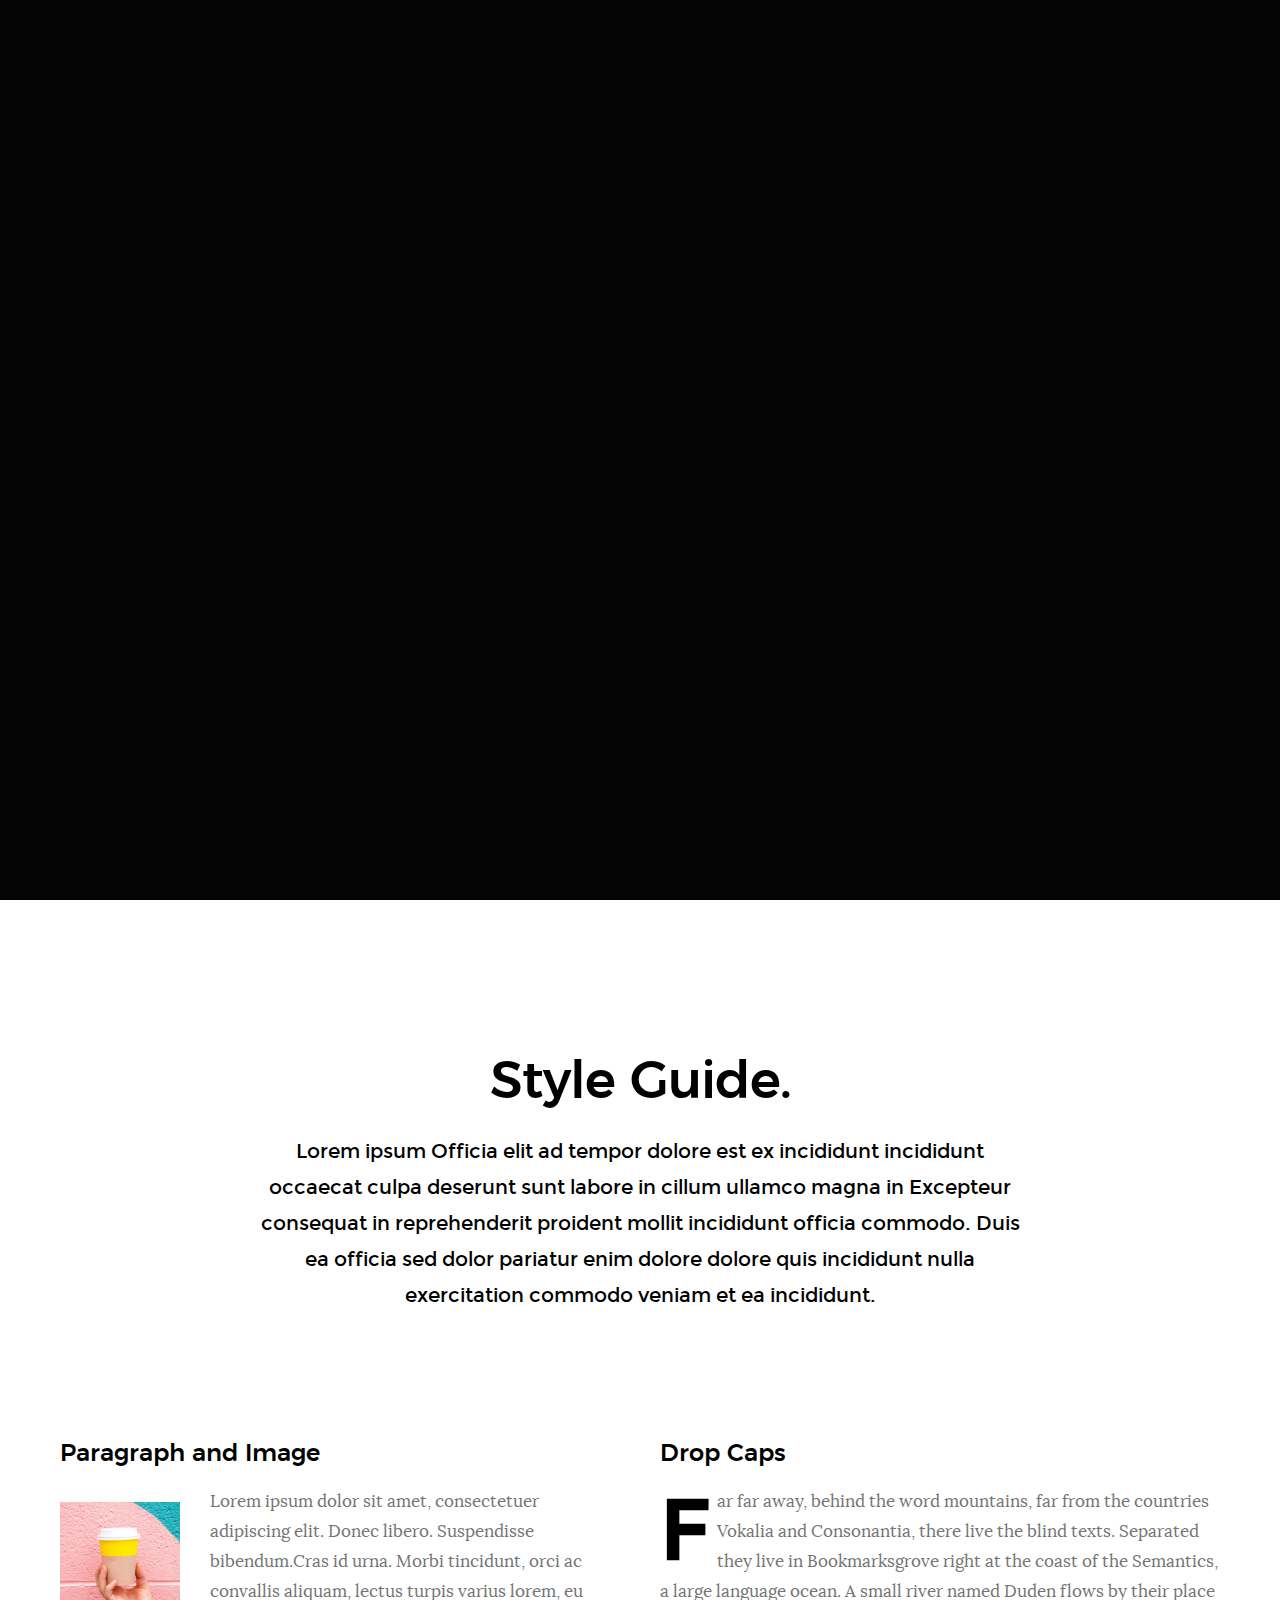
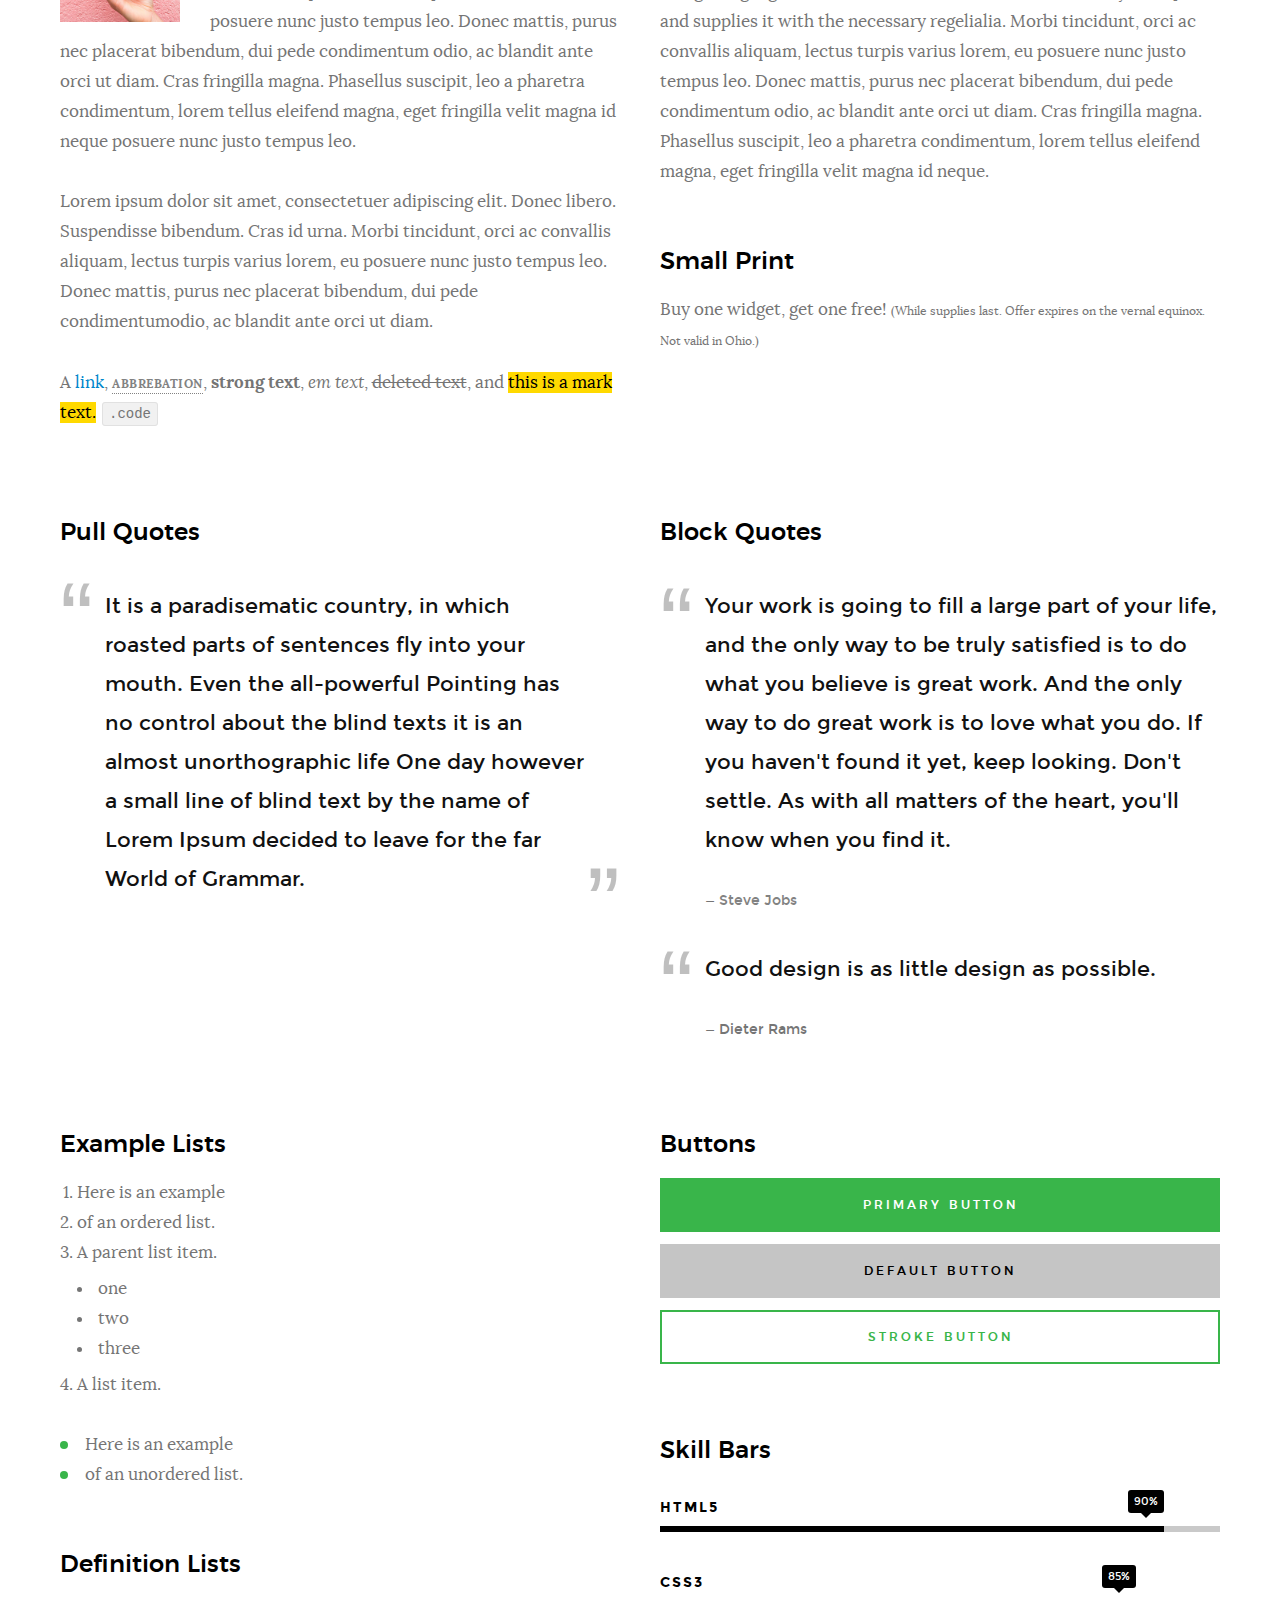
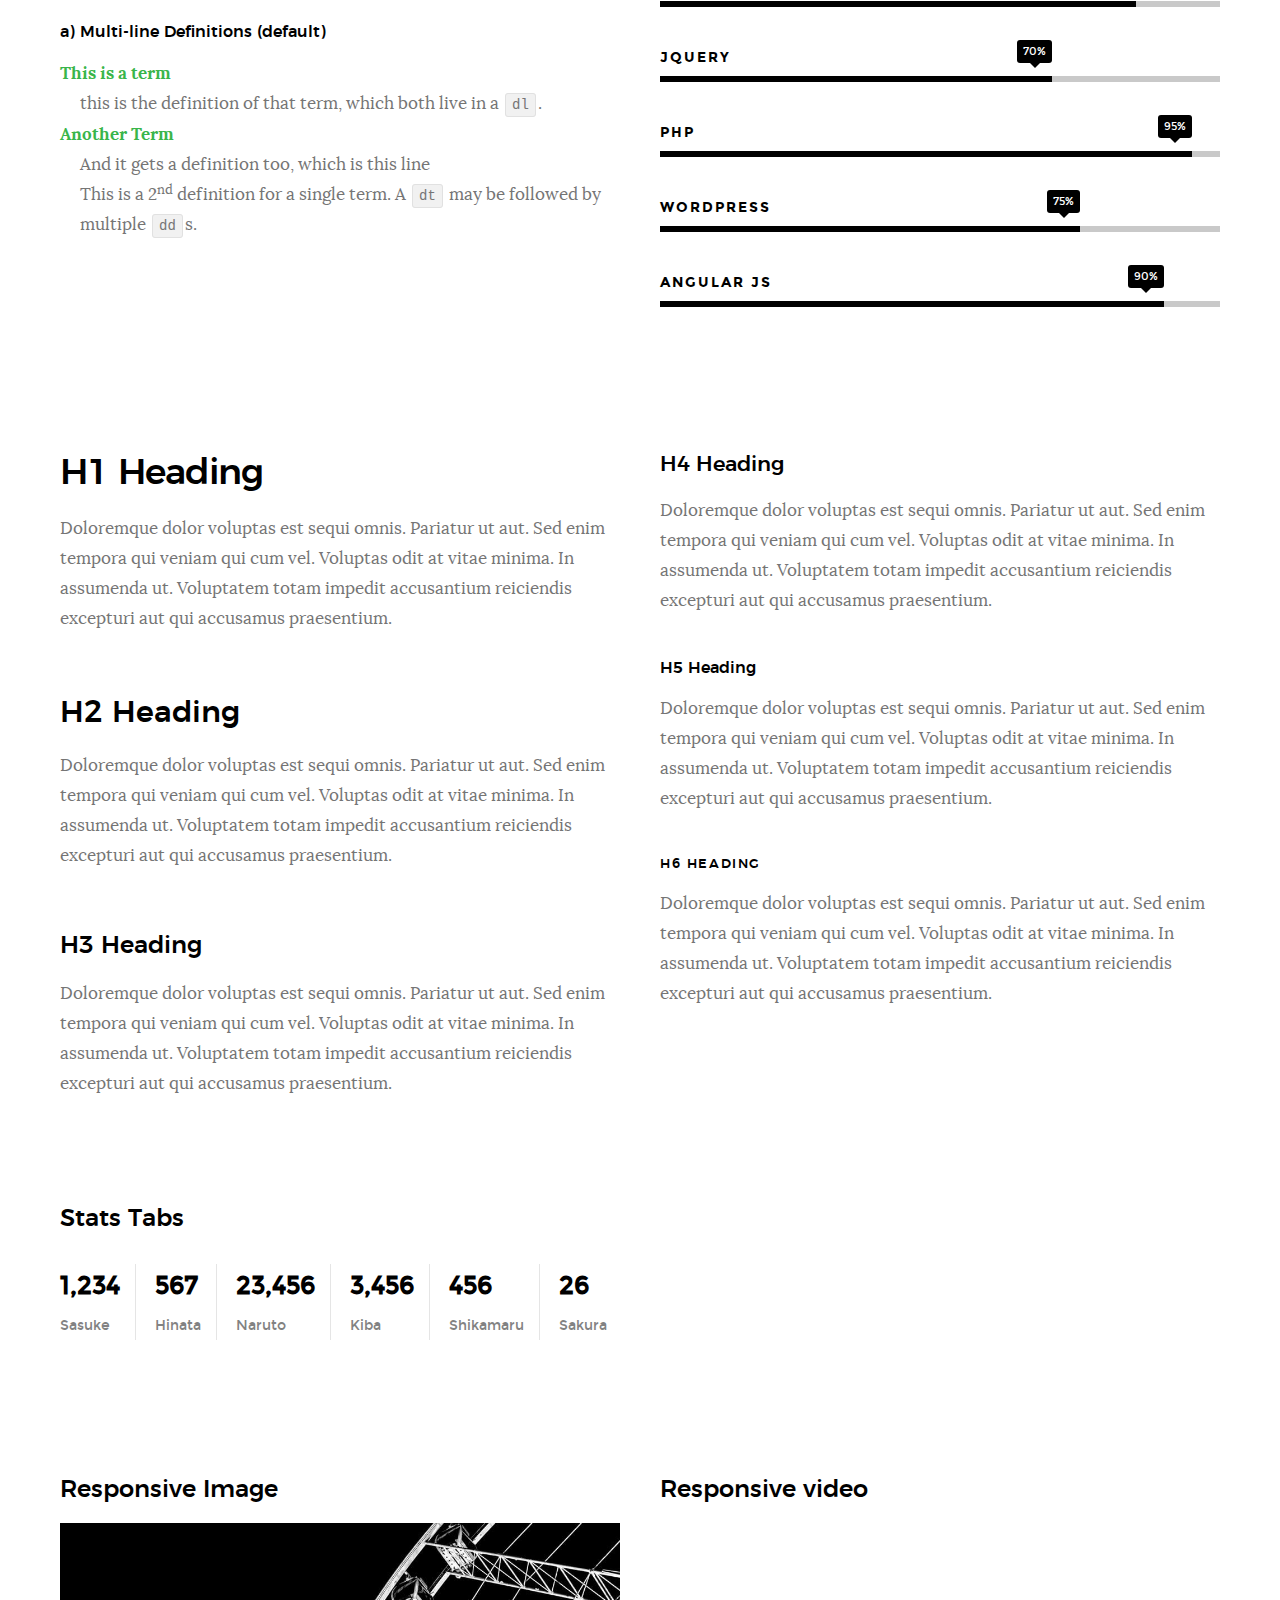
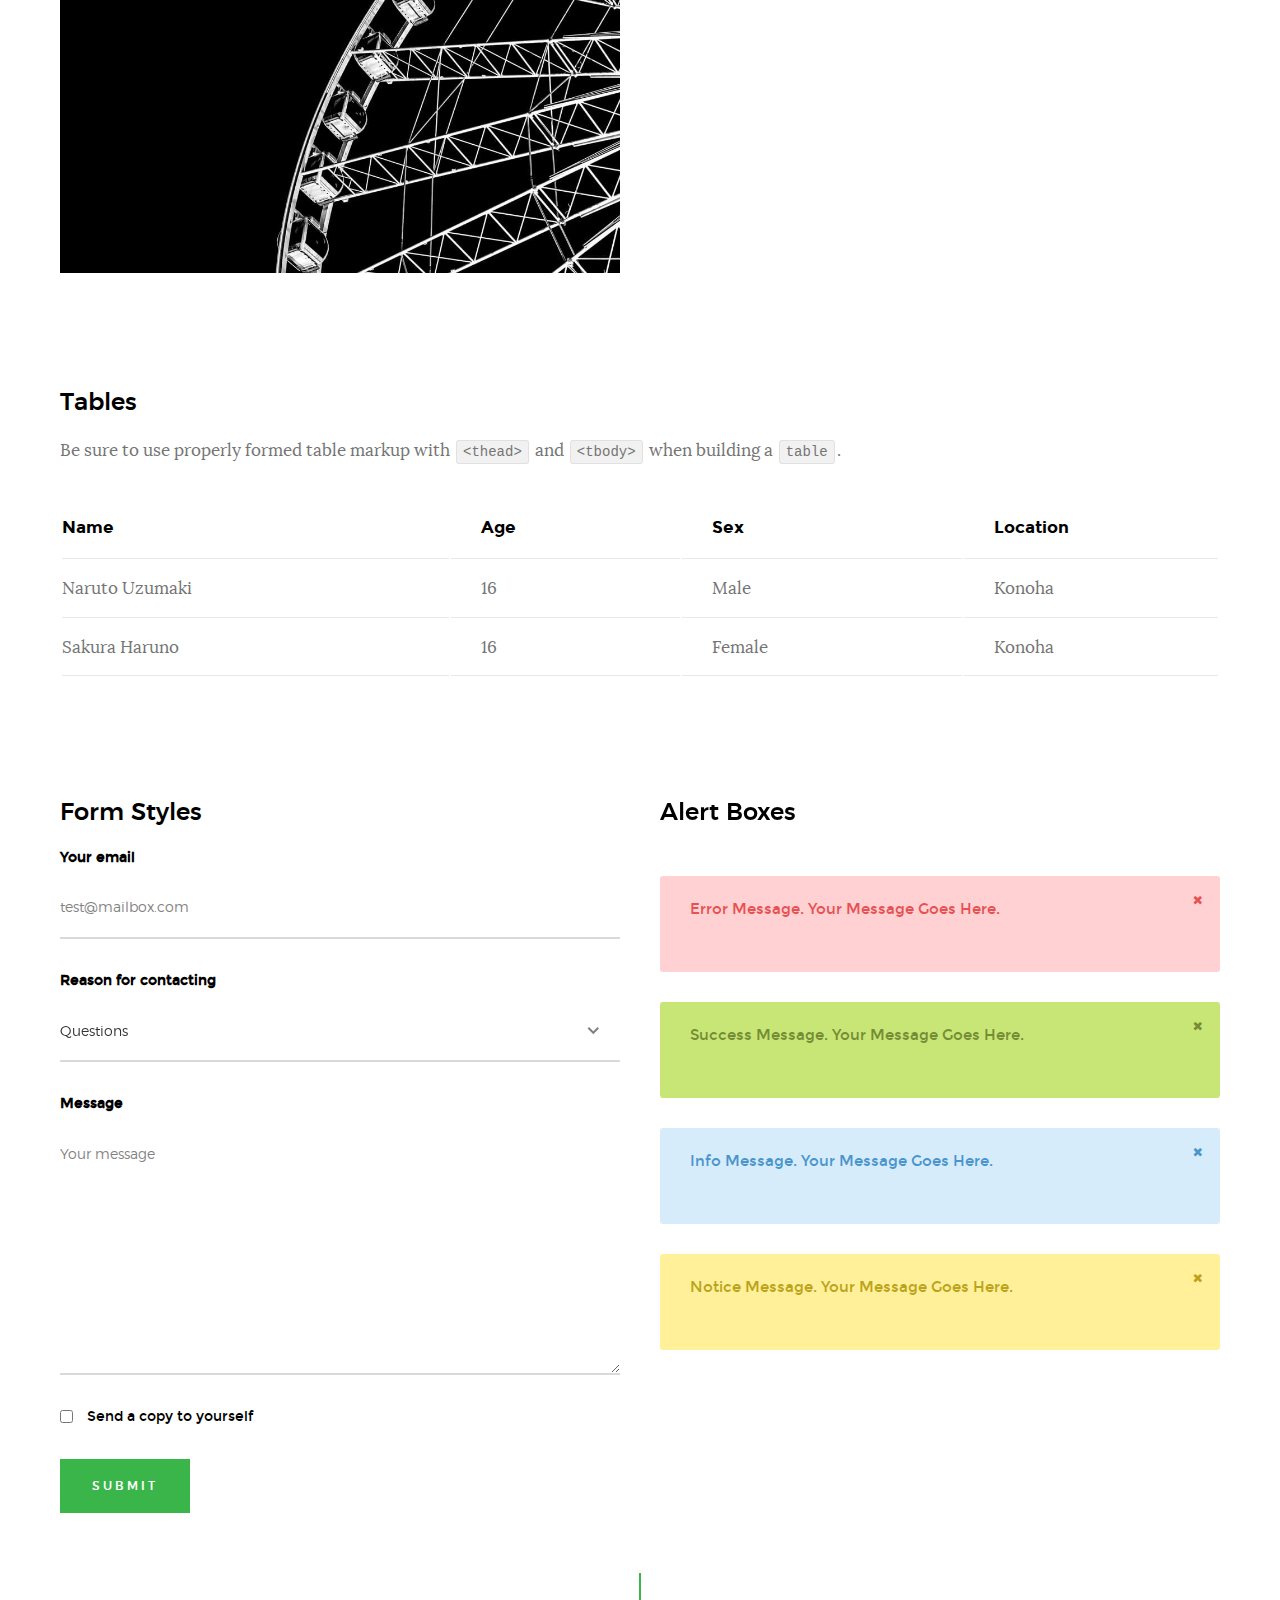
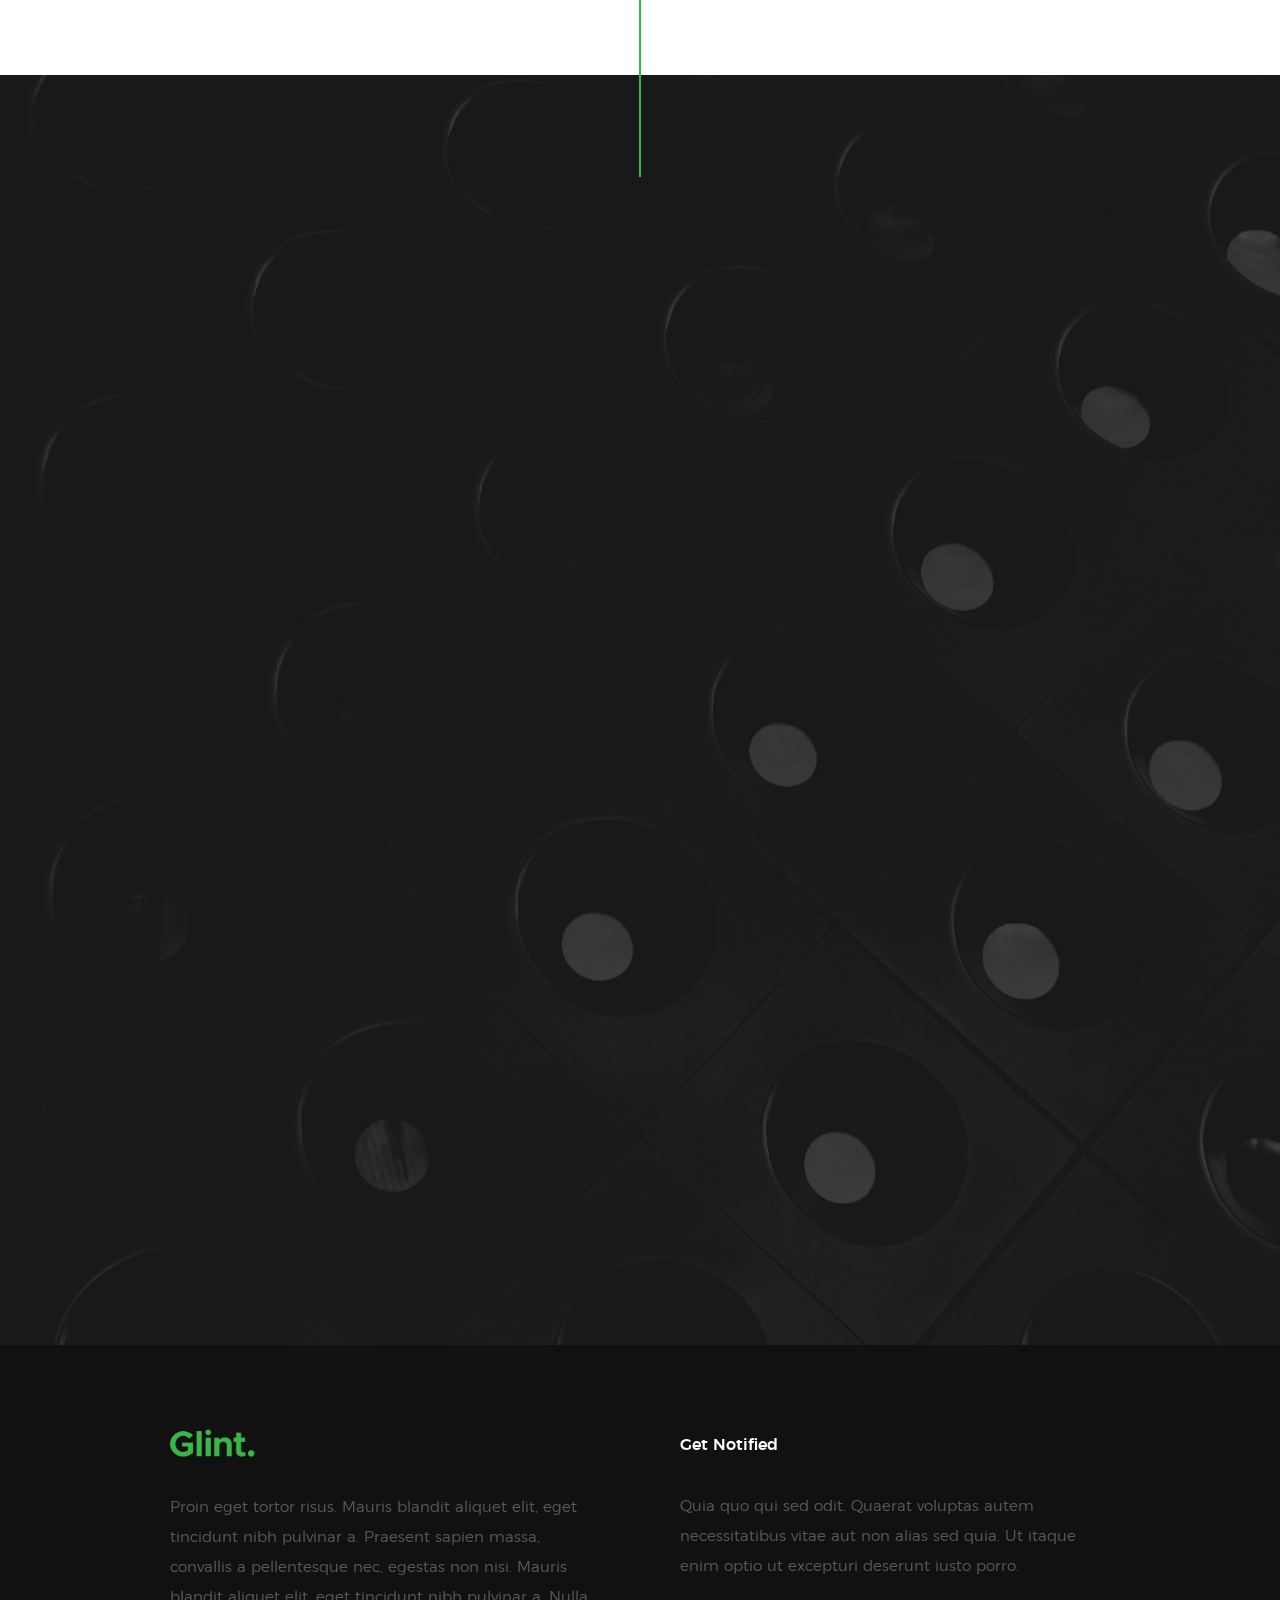
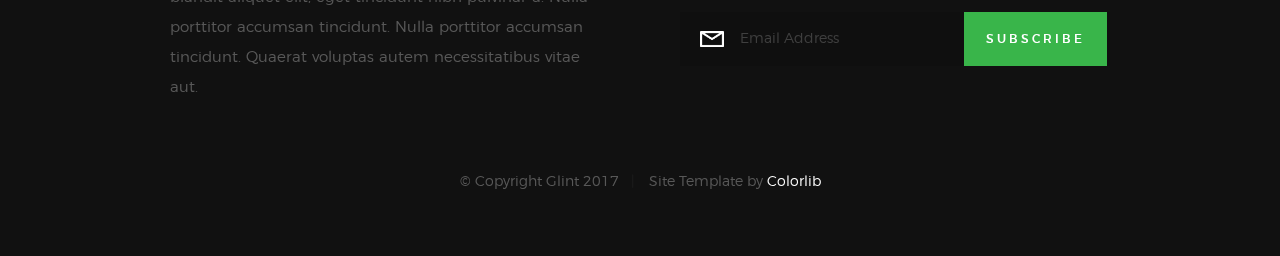
<file: styles.html>
<!DOCTYPE html>
<!--[if lt IE 9 ]><html class="no-js oldie" lang="en"> <![endif]-->
<!--[if IE 9 ]><html class="no-js oldie ie9" lang="en"> <![endif]-->
<!--[if (gte IE 9)|!(IE)]><!-->
<html class="no-js" lang="en">
<!--<![endif]-->

<head>

    <!--- basic page needs
    ================================================== -->
    <meta charset="utf-8">
    <title>Glint - Style Guide</title>
    <meta name="description" content="">
    <meta name="author" content="">

    <!-- mobile specific metas
    ================================================== -->
    <meta name="viewport" content="width=device-width, initial-scale=1">

    <!-- CSS
    ================================================== -->
    <link rel="stylesheet" href="css/base.css">
    <link rel="stylesheet" href="css/vendor.css">
    <link rel="stylesheet" href="css/main.css">

    <style type="text/css" media="screen">
        .s-styles { 
            background: white;
            padding-top: 15rem;
            padding-bottom: 12rem;
        }
     </style> 

    <!-- script
    ================================================== -->
    <script src="js/modernizr.js"></script>
    <script src="js/pace.min.js"></script>

    <!-- favicons
    ================================================== -->
    <link rel="shortcut icon" href="favicon.ico" type="image/x-icon">
    <link rel="icon" href="favicon.ico" type="image/x-icon">

</head>

<body id="top">

    <!-- header
    ================================================== -->
    <header class="s-header">

        <div class="header-logo">
            <a class="site-logo" href="index.html">
                <img src="images/logo.png" alt="Homepage">
            </a>
        </div>

        <nav class="header-nav">

            <a href="#0" class="header-nav__close" title="close"><span>Close</span></a>

            <div class="header-nav__content">
                <h3>Navigation</h3>
                
                <ul class="header-nav__list">
                    <li class="current"><a class="smoothscroll"  href="index.html" title="home">Home</a></li>
                    <li><a href="index.html#about" title="about">About</a></li>
                    <li><a href="index.html#services" title="services">Services</a></li>
                    <li><a href="index.html#works" title="works">Works</a></li>
                    <li><a href="index.html#clients" title="clients">Clients</a></li>
                    <li><a href="#contact" title="contact">Contact</a></li>
                </ul>
    
                <p>Perspiciatis hic praesentium nesciunt. Et neque a dolorum <a href='#0'>voluptatem</a> porro iusto sequi veritatis libero enim. Iusto id suscipit veritatis neque reprehenderit.</p>
    
                <ul class="header-nav__social">
                    <li>
                        <a href="#0"><i class="fa fa-facebook"></i></a>
                    </li>
                    <li>
                        <a href="#0"><i class="fa fa-twitter"></i></a>
                    </li>
                    <li>
                        <a href="#0"><i class="fa fa-instagram"></i></a>
                    </li>
                    <li>
                        <a href="#0"><i class="fa fa-behance"></i></a>
                    </li>
                    <li>
                        <a href="#0"><i class="fa fa-dribbble"></i></a>
                    </li>
                </ul>

            </div> <!-- end header-nav__content -->

        </nav>  <!-- end header-nav -->

        <a class="header-menu-toggle" href="#0">
            <span class="header-menu-text">Menu</span>
            <span class="header-menu-icon"></span>
        </a>

    </header> <!-- end s-header -->


    <!-- home
    ================================================== -->
    <section id="home" class="s-home target-section" data-parallax="scroll" data-image-src="images/hero-bg.jpg" data-natural-width=3000 data-natural-height=2000 data-position-y=center>

        <div class="overlay"></div>
        <div class="shadow-overlay"></div>

        <div class="home-content">

            <div class="row home-content__main">

                <h3>Welcome to Glint</h3>

                <h1>
                    We are a creative group <br>
                    of people who design <br>
                    influential brands and <br>
                    digital experiences.
                </h1>

                <div class="home-content__buttons">
                    <a href="#contact" class="smoothscroll btn btn--stroke">
                        Start a Project
                    </a>
                    <a href="index.html#about" class="smoothscroll btn btn--stroke">
                        More About Us
                    </a>
                </div>

            </div>

            <div class="home-content__scroll">
                <a href="#styles" class="scroll-link smoothscroll">
                    <span>Scroll Down</span>
                </a>
            </div>

            <div class="home-content__line"></div>

        </div> <!-- end home-content -->


        <ul class="home-social">
            <li>
                <a href="#0"><i class="fa fa-facebook" aria-hidden="true"></i><span>Facebook</span></a>
            </li>
            <li>
                <a href="#0"><i class="fa fa-twitter" aria-hidden="true"></i><span>Twiiter</span></a>
            </li>
            <li>
                <a href="#0"><i class="fa fa-instagram" aria-hidden="true"></i><span>Instagram</span></a>
            </li>
            <li>
                <a href="#0"><i class="fa fa-behance" aria-hidden="true"></i><span>Behance</span></a>
            </li>
            <li>
                <a href="#0"><i class="fa fa-dribbble" aria-hidden="true"></i><span>Dribbble</span></a>
            </li>
        </ul> 
        <!-- end home-social -->

    </section> <!-- end s-home -->


    <!-- styles
    ================================================== -->
    <section id="styles" class="s-styles">
        
        <div class="row narrow section-intro add-bottom text-center">

            <div class="col-twelve tab-full">

                <h1 class="display-2">Style Guide.</h1>

                <p class="lead">Lorem ipsum Officia elit ad tempor dolore est ex incididunt incididunt occaecat culpa deserunt sunt labore in cillum ullamco magna in Excepteur consequat in reprehenderit proident mollit incididunt officia commodo.
                Duis ea officia sed dolor pariatur enim dolore dolore quis incididunt nulla exercitation commodo veniam et ea incididunt.</p>

            </div>

        </div>

        <div class="row">

            <div class="col-six tab-full">

                <h3>Paragraph and Image</h3>

                <p><a href="#"><img width="120" height="120" class="pull-left" alt="sample-image" src="images/sample-image.jpg"></a>
                Lorem ipsum dolor sit amet, consectetuer adipiscing elit. Donec libero. Suspendisse bibendum.Cras id urna. Morbi tincidunt, orci ac convallis aliquam, lectus turpis varius lorem, eu posuere nunc justo tempus leo. Donec mattis, purus nec placerat bibendum, dui pede condimentum odio, ac blandit ante orci ut diam. Cras fringilla magna. Phasellus suscipit, leo a pharetra condimentum, lorem tellus eleifend magna, eget fringilla velit magna id neque posuere nunc justo tempus leo. </p>

                <p>
                Lorem ipsum dolor sit amet, consectetuer adipiscing elit. Donec libero. Suspendisse bibendum. Cras id urna. Morbi tincidunt, orci ac convallis aliquam, lectus turpis varius lorem, eu posuere nunc justo tempus leo. Donec mattis, purus nec placerat bibendum, dui pede condimentumodio, ac blandit ante orci ut diam.	
                </p>

                <p>A <a href="#">link</a>,
                <abbr title="this really isn't a very good description">abbrebation</abbr>,
                <strong>strong text</strong>,
                <em>em text</em>,
                <del>deleted text</del>, and
                <mark>this is a mark text.</mark>
                <code>.code</code>
                </p>

            </div>

            <div class="col-six tab-full">

                <h3>Drop Caps</h3>

                <p class="drop-cap">Far far away, behind the word mountains, far from the countries Vokalia and Consonantia,
                there live the blind texts. Separated they live in Bookmarksgrove right at the coast of the
                Semantics, a large language ocean. A small river named Duden flows by their place and supplies it with the necessary regelialia. Morbi tincidunt, orci ac convallis aliquam, lectus turpis varius lorem, eu	posuere nunc justo tempus leo. Donec mattis, purus nec placerat bibendum, dui pede condimentum odio, ac blandit ante orci ut diam. Cras fringilla magna. Phasellus suscipit, leo a pharetra condimentum, lorem tellus eleifend magna, eget fringilla velit magna id neque.
                </p>

                <h3>Small Print</h3>

                <p>Buy one widget, get one free!
                <small>(While supplies last. Offer expires on the vernal equinox. Not valid in Ohio.)</small>
                </p>

            </div>

        </div> <!-- end row -->

        <div class="row">

            <div class="col-six tab-full">

                <h3>Pull Quotes</h3>

                <aside class="pull-quote">
                    <blockquote>
                    <p>It is a paradisematic country, in which roasted parts of
                    sentences fly into your mouth. Even the all-powerful Pointing has no control about the blind
                    texts it is an almost unorthographic life One day however a small line of blind text by the name
                    of Lorem Ipsum decided to leave for the far World of Grammar.</p>
                    </blockquote>
                </aside>

            </div>

            <div class="col-six tab-full">

                <h3>Block Quotes</h3>

                <blockquote cite="http://where-i-got-my-info-from.com">
                <p>Your work is going to fill a large part of your life, and the only way to be truly satisfied is
                to do what you believe is great work. And the only way to do great work is to love what you do.
                If you haven't found it yet, keep looking. Don't settle. As with all matters of the heart, you'll know when you find it.
                </p>
                <cite>
                    <a href="#">Steve Jobs</a>
                </cite>
                </blockquote>

                <blockquote>
                <p>Good design is as little design as possible.</p>
                <cite>Dieter Rams</cite>
                </blockquote>

            </div>

        </div> <!-- end row -->


        <div class="row half-bottom">

            <div class="col-six tab-full">

                <h3>Example Lists</h3>

                <ol>
                    <li>Here is an example</li>
                    <li>of an ordered list.</li>
                    <li>A parent list item.
                        <ul>
                            <li>one</li>
                            <li>two</li>
                            <li>three</li>
                        </ul>
                        </li>
                        <li>A list item.</li>
                    </ol>

                <ul class="disc">
                    <li>Here is an example</li>
                    <li>of an unordered list.</li>
                </ul>

                <h3>Definition Lists</h3>

                <h5>a) Multi-line Definitions (default) </h5>

                <dl>
                    <dt><strong>This is a term</strong></dt>
                        <dd>this is the definition of that term, which both live in a <code>dl</code>.</dd>
                    <dt><strong>Another Term</strong></dt>
                        <dd>And it gets a definition too, which is this line</dd>
                        <dd>This is a 2<sup>nd</sup> definition for a single term. A <code>dt</code> may be followed by multiple <code>dd</code>s.</dd>
                </dl>

            </div>

            <div class="col-six tab-full">

                <h3>Buttons</h3>

                <p>
                    <a class="btn btn--primary full-width" href="#0">Primary Button</a>
                    <a class="btn full-width" href="#0">Default Button</a>
                    <a class="btn btn--stroke full-width" href="#0">Stroke Button</a>
                </p>

                <h3>Skill Bars</h3>
                
                <ul class="skill-bars">
                    <li>
                    <div class="progress percent90"><span>90%</span></div>
                    <strong>HTML5</strong>
                    </li>
                    <li>
                    <div class="progress percent85"><span>85%</span></div>
                    <strong>CSS3</strong>
                    </li>
                    <li>
                    <div class="progress percent70"><span>70%</span></div>
                    <strong>JQuery</strong>
                    </li>
                    <li>
                    <div class="progress percent95"><span>95%</span></div>
                    <strong>PHP</strong>
                    </li>
                    <li>
                    <div class="progress percent75"><span>75%</span></div>
                    <strong>Wordpress</strong>
                    </li>
                    <li>
                    <div class="progress percent90"><span>90%</span></div>
                    <strong>Angular JS</strong>
                    </li>
                </ul>

            </div>

        </div> <!-- end row -->

        <div class="row half-bottom">

            <div class="col-six tab-full">
                    
                <h1>H1 Heading</h1>
                <p>Doloremque dolor voluptas est sequi omnis. Pariatur ut aut. Sed enim tempora qui veniam qui cum vel. 
                Voluptas odit at vitae minima. In assumenda ut. Voluptatem totam impedit accusantium reiciendis excepturi aut qui accusamus praesentium.</p>

                <h2>H2 Heading</h2>
                <p>Doloremque dolor voluptas est sequi omnis. Pariatur ut aut. Sed enim tempora qui veniam qui cum vel. 
                Voluptas odit at vitae minima. In assumenda ut. Voluptatem totam impedit accusantium reiciendis excepturi aut qui accusamus praesentium.</p>

                <h3>H3 Heading</h3>
                <p>Doloremque dolor voluptas est sequi omnis. Pariatur ut aut. Sed enim tempora qui veniam qui cum vel. 
                Voluptas odit at vitae minima. In assumenda ut. Voluptatem totam impedit accusantium reiciendis excepturi aut qui accusamus praesentium.</p>

            </div>

            <div class="col-six tab-full">
                    
                <h4>H4 Heading</h4>
                <p>Doloremque dolor voluptas est sequi omnis. Pariatur ut aut. Sed enim tempora qui veniam qui cum vel. 
                Voluptas odit at vitae minima. In assumenda ut. Voluptatem totam impedit accusantium reiciendis excepturi aut qui accusamus praesentium.</p>

                <h5>H5 Heading</h5>
                <p>Doloremque dolor voluptas est sequi omnis. Pariatur ut aut. Sed enim tempora qui veniam qui cum vel. 
                Voluptas odit at vitae minima. In assumenda ut. Voluptatem totam impedit accusantium reiciendis excepturi aut qui accusamus praesentium.</p>

                <h6>H6 Heading</h6>
                <p>Doloremque dolor voluptas est sequi omnis. Pariatur ut aut. Sed enim tempora qui veniam qui cum vel. 
                Voluptas odit at vitae minima. In assumenda ut. Voluptatem totam impedit accusantium reiciendis excepturi aut qui accusamus praesentium.</p>

            </div>

        </div>


        <div class="row half-bottom">

            <div class="col-twelve">

                    <h3>Stats Tabs</h3>

                <ul class="stats-tabs">
                    <li><a href="#">1,234 <em>Sasuke</em></a></li>
                    <li><a href="#">567 <em>Hinata</em></a></li>
                    <li><a href="#">23,456 <em>Naruto</em></a></li>
                    <li><a href="#">3,456 <em>Kiba</em></a></li>
                    <li><a href="#">456 <em>Shikamaru</em></a></li>
                    <li><a href="#">26 <em>Sakura</em></a></li>
                    </ul>

            </div>

        </div> <!-- end row -->


        <div class="row half-bottom">

            <div class="col-six tab-full">

                <h3>Responsive Image</h3>
                <p><img src="images/wheel-500.jpg" 
                    srcset="images/wheel-1000.jpg 1000w, 
                    images/wheel-500.jpg 500w" 
                    sizes="(max-width: 1000px) 100vw, 1000px" alt=""></p>

            </div>

            <div class="col-six tab-full">

                <h3>Responsive video</h3>

                <div class="video-container">
                <iframe src="https://player.vimeo.com/video/14592941?title=0&amp;byline=0&amp;portrait=0&amp;color=F64B39" width="500" height="281" frameborder="0" webkitallowfullscreen mozallowfullscreen allowfullscreen></iframe> 
                </div>

            </div>
            
        </div> <!-- end row -->


        <div class="row add-bottom">

            <div class="col-twelve">

                <h3>Tables</h3>
                <p>Be sure to use properly formed table markup with <code>&lt;thead&gt;</code> and <code>&lt;tbody&gt;</code> when building a <code>table</code>.</p>

                <div class="table-responsive">

                    <table>
                            <thead>
                            <tr>
                                <th>Name</th>
                                <th>Age</th>
                                <th>Sex</th>
                                <th>Location</th>
                            </tr>
                            </thead>
                            <tbody>
                            <tr>
                                <td>Naruto Uzumaki</td>
                                <td>16</td>
                                <td>Male</td>
                                <td>Konoha</td>
                            </tr>
                            <tr>
                                <td>Sakura Haruno</td>
                                <td>16</td>
                                <td>Female</td>
                                <td>Konoha</td>
                            </tr>
                            </tbody>
                    </table>

                </div>

            </div>
            
        </div> <!-- end row -->
    

        <div class="row">

            <div class="col-six tab-full">

                <h3>Form Styles</h3>

                <form>
                        <div>
                            <label for="sampleInput">Your email</label>
                            <input class="full-width" type="email" placeholder="test@mailbox.com" id="sampleInput">
                    </div>
                    <div>
                            <label for="sampleRecipientInput">Reason for contacting</label>
                            <div class="cl-custom-select">
                                <select class="full-width" id="sampleRecipientInput">
                                    <option value="Option 1">Questions</option>
                                    <option value="Option 2">Report</option>
                                    <option value="Option 3">Others</option>
                                </select>
                            </div>
                    </div>
                    
                        <label for="exampleMessage">Message</label>
                        <textarea class="full-width" placeholder="Your message" id="exampleMessage"></textarea>

                        <label class="add-bottom">
                            <input type="checkbox">
                            <span class="label-text">Send a copy to yourself</span>
                        </label>
                    
                        <input class="btn--primary" type="submit" value="Submit">

                </form>

            </div>

            <div class="col-six tab-full">

                <h3>Alert Boxes</h3>

                <br>
                
                <div class="alert-box alert-box--error hideit">
                    <p>Error Message. Your Message Goes Here.</p>
                    <i class="fa fa-times alert-box__close" aria-hidden="true"></i>
                </div><!-- /error -->
                        
                <div class="alert-box alert-box--success hideit">
                    <p>Success Message. Your Message Goes Here.</p>
                    <i class="fa fa-times alert-box__close" aria-hidden="true"></i>
                </div><!-- /success -->
                        
                <div class="alert-box alert-box--info hideit">
                    <p>Info Message. Your Message Goes Here.</p>
                    <i class="fa fa-times alert-box__close" aria-hidden="true"></i>
                </div><!-- /info -->
                        
                <div class="alert-box alert-box--notice hideit">
                    <p>Notice Message. Your Message Goes Here.</p>
                    <i class="fa fa-times alert-box__close" aria-hidden="true"></i>
                </div><!-- /notice -->
            
            </div>

        </div> <!-- end row -->

    </section> <!-- end styles -->


    <!-- contact
    ================================================== -->
    <section id="contact" class="s-contact">

        <div class="overlay"></div>
        <div class="contact__line"></div>

        <div class="row section-header" data-aos="fade-up">
            <div class="col-full">
                <h3 class="subhead">Contact Us</h3>
                <h1 class="display-2 display-2--light">Reach out for a new project or just say hello</h1>
            </div>
        </div>

        <div class="row contact-content" data-aos="fade-up">
            
            <div class="contact-primary">

                <h3 class="h6">Send Us A Message</h3>

                <form name="contactForm" id="contactForm" method="post" action="" novalidate="novalidate">
                    <fieldset>
    
                    <div class="form-field">
                        <input name="contactName" type="text" id="contactName" placeholder="Your Name" value="" minlength="2" required="" aria-required="true" class="full-width">
                    </div>
                    <div class="form-field">
                        <input name="contactEmail" type="email" id="contactEmail" placeholder="Your Email" value="" required="" aria-required="true" class="full-width">
                    </div>
                    <div class="form-field">
                        <input name="contactSubject" type="text" id="contactSubject" placeholder="Subject" value="" class="full-width">
                    </div>
                    <div class="form-field">
                        <textarea name="contactMessage" id="contactMessage" placeholder="Your Message" rows="10" cols="50" required="" aria-required="true" class="full-width"></textarea>
                    </div>
                    <div class="form-field">
                        <button class="full-width btn--primary">Submit</button>
                        <div class="submit-loader">
                            <div class="text-loader">Sending...</div>
                            <div class="s-loader">
                                <div class="bounce1"></div>
                                <div class="bounce2"></div>
                                <div class="bounce3"></div>
                            </div>
                        </div>
                    </div>
    
                    </fieldset>
                </form>

                <!-- contact-warning -->
                <div class="message-warning">
                    Something went wrong. Please try again.
                </div> 
            
                <!-- contact-success -->
                <div class="message-success">
                    Your message was sent, thank you!<br>
                </div>

            </div> <!-- end contact-primary -->

            <div class="contact-secondary">
                <div class="contact-info">

                    <h3 class="h6 hide-on-fullwidth">Contact Info</h3>

                    <div class="cinfo">
                        <h5>Where to Find Us</h5>
                        <p>
                            1600 Amphitheatre Parkway<br>
                            Mountain View, CA<br>
                            94043 US
                        </p>
                    </div>

                    <div class="cinfo">
                        <h5>Email Us At</h5>
                        <p>
                            contact@glintsite.com<br>
                            info@glintsite.com
                        </p>
                    </div>

                    <div class="cinfo">
                        <h5>Call Us At</h5>
                        <p>
                            Phone: (+63) 555 1212<br>
                            Mobile: (+63) 555 0100<br>
                            Fax: (+63) 555 0101
                        </p>
                    </div>

                    <ul class="contact-social">
                        <li>
                            <a href="#"><i class="fa fa-facebook" aria-hidden="true"></i></a>
                        </li>
                        <li>
                            <a href="#"><i class="fa fa-twitter" aria-hidden="true"></i></a>
                        </li>
                        <li>
                            <a href="#"><i class="fa fa-instagram" aria-hidden="true"></i></a>
                        </li>
                        <li>
                            <a href="#"><i class="fa fa-behance" aria-hidden="true"></i></a>
                        </li>
                        <li>
                            <a href="#"><i class="fa fa-dribbble" aria-hidden="true"></i></a>
                        </li>
                    </ul> <!-- end contact-social -->

                </div> <!-- end contact-info -->
            </div> <!-- end contact-secondary -->

        </div> <!-- end contact-content -->

    </section> <!-- end s-contact -->


    <!-- footer
    ================================================== -->
    <footer>

        <div class="row footer-main">

            <div class="col-six tab-full left footer-desc">

                <div class="footer-logo"></div>
                Proin eget tortor risus. Mauris blandit aliquet elit, eget tincidunt nibh pulvinar a. Praesent sapien massa, convallis a pellentesque nec, egestas non nisi. Mauris blandit aliquet elit, eget tincidunt nibh pulvinar a. Nulla porttitor accumsan tincidunt. Nulla porttitor accumsan tincidunt. Quaerat voluptas autem necessitatibus vitae aut.

            </div>

            <div class="col-six tab-full right footer-subscribe">

                <h4>Get Notified</h4>
                <p>Quia quo qui sed odit. Quaerat voluptas autem necessitatibus vitae aut non alias sed quia. Ut itaque enim optio ut excepturi deserunt iusto porro.</p>

                <div class="subscribe-form">
                    <form id="mc-form" class="group" novalidate="true">
                        <input type="email" value="" name="EMAIL" class="email" id="mc-email" placeholder="Email Address" required="">
                        <input type="submit" name="subscribe" value="Subscribe">
                        <label for="mc-email" class="subscribe-message"></label>
                    </form>
                </div>

            </div>

        </div> <!-- end footer-main -->

        <div class="row footer-bottom">

            <div class="col-twelve">
                <div class="copyright">
                    <span>© Copyright Glint 2017</span> 
                    <span>Site Template by <a href="https://www.colorlib.com/">Colorlib</a></span>	
                </div>

                <div class="go-top">
                    <a class="smoothscroll" title="Back to Top" href="#top"><i class="icon-arrow-up" aria-hidden="true"></i></a>
                </div>
            </div>

        </div> <!-- end footer-bottom -->

    </footer> <!-- end footer -->


    <!-- photoswipe background
    ================================================== -->
    <div aria-hidden="true" class="pswp" role="dialog" tabindex="-1">

        <div class="pswp__bg"></div>
        <div class="pswp__scroll-wrap">

            <div class="pswp__container">
                <div class="pswp__item"></div>
                <div class="pswp__item"></div>
                <div class="pswp__item"></div>
            </div>

            <div class="pswp__ui pswp__ui--hidden">
                <div class="pswp__top-bar">
                    <div class="pswp__counter"></div><button class="pswp__button pswp__button--close" title="Close (Esc)"></button> <button class="pswp__button pswp__button--share" title=
                    "Share"></button> <button class="pswp__button pswp__button--fs" title="Toggle fullscreen"></button> <button class="pswp__button pswp__button--zoom" title=
                    "Zoom in/out"></button>
                    <div class="pswp__preloader">
                        <div class="pswp__preloader__icn">
                            <div class="pswp__preloader__cut">
                                <div class="pswp__preloader__donut"></div>
                            </div>
                        </div>
                    </div>
                </div>
                <div class="pswp__share-modal pswp__share-modal--hidden pswp__single-tap">
                    <div class="pswp__share-tooltip"></div>
                </div><button class="pswp__button pswp__button--arrow--left" title="Previous (arrow left)"></button> <button class="pswp__button pswp__button--arrow--right" title=
                "Next (arrow right)"></button>
                <div class="pswp__caption">
                    <div class="pswp__caption__center"></div>
                </div>
            </div>

        </div>

    </div> <!-- end photoSwipe background -->


    <!-- preloader
    ================================================== -->
    <div id="preloader">
        <div id="loader">
            <div class="line-scale-pulse-out">
                <div></div>
                <div></div>
                <div></div>
                <div></div>
                <div></div>
            </div>
        </div>
    </div>


    <!-- Java Script
    ================================================== -->
    <script src="js/jquery-3.2.1.min.js"></script>
    <script src="js/plugins.js"></script>
    <script src="js/main.js"></script>

</body>

</html>
</file>
<file: css/base.css>
/* =================================================================== 
 *
 *  Glint v1.0 Base Stylesheet
 *  11-20-2017
 *  ------------------------------------------------------------------
 *
 *  TOC:
 *  # imports 
 *  # normalize
 *  # basic/base setup styles
 *      ## Media
 *      ## Typography resets 
 *      ## links
 *      ## inputs
 *  # grid
 *      ## medium size devices
 *      ## tablets
 *      ## mobile devices
 *      ## small mobile devices
 *  # block grids
 *      ## medium size devices
 *      ## tablets
 *      ## mobile devices
 *      ## small mobile devices
 *  # MISC
 *
 * =================================================================== */


/* ===================================================================
 * # imports 
 *
 * ------------------------------------------------------------------- */
@import url("font-awesome/css/font-awesome.min.css");
@import url("micons/micons.css");
@import url("fonts.css");


/* ===================================================================
 * # normalize
 * normalize.css v5.0.0 | MIT License | 
 * github.com/necolas/normalize.css
 *
 * ------------------------------------------------------------------- */
html {
    font-family: sans-serif;
    line-height: 1.15;
    -ms-text-size-adjust: 100%;
    -webkit-text-size-adjust: 100%;
}

body {
    margin: 0;
}

article,
aside,
footer,
header,
nav,
section {
    display: block;
}

h1 {
    font-size: 2em;
    margin: 0.67em 0;
}

figcaption,
figure,
main {
    display: block;
}

figure {
    margin: 1em 40px;
}

hr {
    box-sizing: content-box;
    height: 0;
    overflow: visible;
}

pre {
    font-family: monospace, monospace;
    font-size: 1em;
}

a {
    background-color: transparent;
    -webkit-text-decoration-skip: objects;
}

a:active,
a:hover {
    outline-width: 0;
}

abbr[title] {
    border-bottom: none;
    text-decoration: underline;
    text-decoration: underline dotted;
}

b,
strong {
    font-weight: inherit;
}

b,
strong {
    font-weight: bolder;
}

code,
kbd,
samp {
    font-family: monospace, monospace;
    font-size: 1em;
}

dfn {
    font-style: italic;
}

mark {
    background-color: #ff0;
    color: #000;
}

small {
    font-size: 80%;
}

sub,
sup {
    font-size: 75%;
    line-height: 0;
    position: relative;
    vertical-align: baseline;
}

sub {
    bottom: -0.25em;
}

sup {
    top: -0.5em;
}

audio,
video {
    display: inline-block;
}

audio:not([controls]) {
    display: none;
    height: 0;
}

img {
    border-style: none;
}

svg:not(:root) {
    overflow: hidden;
}

button,
input,
optgroup,
select,
textarea {
    font-family: sans-serif;
    font-size: 100%;
    line-height: 1.15;
    margin: 0;
}

button,
input {
    overflow: visible;
}

button,
select {
    text-transform: none;
}

button,
html [type="button"],
[type="reset"],
[type="submit"] {
    -webkit-appearance: button;
}

button::-moz-focus-inner,
[type="button"]::-moz-focus-inner,
[type="reset"]::-moz-focus-inner,
[type="submit"]::-moz-focus-inner {
    border-style: none;
    padding: 0;
}

button:-moz-focusring,
[type="button"]:-moz-focusring,
[type="reset"]:-moz-focusring,
[type="submit"]:-moz-focusring {
    outline: 1px dotted ButtonText;
}

fieldset {
    border: 1px solid #c0c0c0;
    margin: 0 2px;
    padding: 0.35em 0.625em 0.75em;
}

legend {
    box-sizing: border-box;
    color: inherit;
    display: table;
    max-width: 100%;
    padding: 0;
    white-space: normal;
}

progress {
    display: inline-block;
    vertical-align: baseline;
}

textarea {
    overflow: auto;
}

[type="checkbox"],
[type="radio"] {
    box-sizing: border-box;
    padding: 0;
}

[type="number"]::-webkit-inner-spin-button,
[type="number"]::-webkit-outer-spin-button {
    height: auto;
}

[type="search"] {
    -webkit-appearance: textfield;
    outline-offset: -2px;
}

[type="search"]::-webkit-search-cancel-button,
[type="search"]::-webkit-search-decoration {
    -webkit-appearance: none;
}

::-webkit-file-upload-button {
    -webkit-appearance: button;
    font: inherit;
}

details,
menu {
    display: block;
}

summary {
    display: list-item;
}

canvas {
    display: inline-block;
}

template {
    display: none;
}

[hidden] {
    display: none;
}


/* ===================================================================
 * # basic/base setup styles
 *
 * ------------------------------------------------------------------- */
html {
    font-size: 62.5%;
    box-sizing: border-box;
}

*,
*::before,
*::after {
    box-sizing: inherit;
}

body {
    font-weight: normal;
    line-height: 1;
    word-wrap: break-word;
    text-rendering: optimizeLegibility;
    -webkit-overflow-scrolling: touch;
    -webkit-text-size-adjust: none;
}

body,
input,
button {
    -moz-osx-font-smoothing: grayscale;
    -webkit-font-smoothing: antialiased;
}


/* ------------------------------------------------------------------- 
 * ## Media
 * ------------------------------------------------------------------- */
img,
video {
    max-width: 100%;
    height: auto;
}


/* ------------------------------------------------------------------- 
 * ## Typography resets 
 * ------------------------------------------------------------------- */
div,
dl,
dt,
dd,
ul,
ol,
li,
h1,
h2,
h3,
h4,
h5,
h6,
pre,
form,
p,
blockquote,
th,
td {
    margin: 0;
    padding: 0;
}

h1,
h2,
h3,
h4,
h5,
h6 {
    -webkit-font-smoothing: auto;
    -webkit-font-smoothing: antialiased;
    -webkit-font-variant-ligatures: common-ligatures;
    -moz-font-variant-ligatures: common-ligatures;
    font-variant-ligatures: common-ligatures;
    text-rendering: optimizeLegibility;
}

em,
i {
    font-style: italic;
    line-height: inherit;
}

strong,
b {
    font-weight: bold;
    line-height: inherit;
}

small {
    font-size: 60%;
    line-height: inherit;
}

ol,
ul {
    list-style: none;
}

li {
    display: block;
}


/* ------------------------------------------------------------------- 
 * ## links 
 * ------------------------------------------------------------------- */
a {
    text-decoration: none;
    line-height: inherit;
}

a img {
    border: none;
}


/* ------------------------------------------------------------------- 
 * ## inputs 
 * ------------------------------------------------------------------- */
fieldset {
    margin: 0;
    padding: 0;
}

input[type="email"],
input[type="number"],
input[type="search"],
input[type="text"],
input[type="tel"],
input[type="url"],
input[type="password"],
textarea {
    -webkit-appearance: none;
    -moz-appearance: none;
    -ms-appearance: none;
    -o-appearance: none;
    appearance: none;
}


/* ===================================================================
 * # grid
 *
 * ------------------------------------------------------------------- */
.row {
    width: 94%;
    max-width: 1200px;
    margin: 0 auto;
}

.row:after {
    content: "";
    display: table;
    clear: both;
}

.row .row {
    width: auto;
    max-width: none;
    margin-left: -20px;
    margin-right: -20px;
}


/* column blocks
 * -------------------------------------- */
[class*="col-"] {
    float: left;
    padding: 0 20px;
}

[class*="col-"]+[class*="col-"].end {
    float: right;
}


/* column width classes 
 * -------------------------------------- */
.col-one {
    width: 8.33333%;
}

.col-two,
.col-1-6 {
    width: 16.66667%;
}

.col-three,
.col-1-4 {
    width: 25%;
}

.col-four,
.col-1-3 {
    width: 33.33333%;
}

.col-five {
    width: 41.66667%;
}

.col-six,
.col-1-2 {
    width: 50%;
}

.col-seven {
    width: 58.33333%;
}

.col-eight,
.col-2-3 {
    width: 66.66667%;
}

.col-nine,
.col-3-4 {
    width: 75%;
}

.col-ten,
.col-5-6 {
    width: 83.33333%;
}

.col-eleven {
    width: 91.66667%;
}

.col-twelve,
.col-full {
    width: 100%;
}


/* ------------------------------------------------------------------- 
 * ## medium size devices
 * ------------------------------------------------------------------- */
@media only screen and (max-width: 1200px) {
    .row .row {
        margin-left: -15px;
        margin-right: -15px;
    }
    [class*="col-"] {
        padding: 0 15px;
    }
    .md-two,
    .md-1-6 {
        width: 16.66667%;
    }
    .md-one {
        width: 8.33333%;
    }
    .md-three,
    .md-1-4 {
        width: 25%;
    }
    .md-four,
    .md-1-3 {
        width: 33.33333%;
    }
    .md-five {
        width: 41.66667%;
    }
    .md-six,
    .md-1-2 {
        width: 50%;
    }
    .md-seven {
        width: 58.33333%;
    }
    .md-eight,
    .md-2-3 {
        width: 66.66667%;
    }
    .md-nine,
    .md-3-4 {
        width: 75%;
    }
    .md-ten,
    .md-5-6 {
        width: 83.33333%;
    }
    .md-eleven {
        width: 91.66667%;
    }
    .md-twelve,
    .md-full {
        width: 100%;
    }
}


/* ------------------------------------------------------------------- 
 * ## tablets
 * ------------------------------------------------------------------- */
@media only screen and (max-width: 800px) {
    .row {
        width: 90%;
    }
    .tab-1-4 {
        width: 25%;
    }
    .tab-1-3 {
        width: 33.33333%;
    }
    .tab-1-2 {
        width: 50%;
    }
    .tab-2-3 {
        width: 66.66667%;
    }
    .tab-3-4 {
        width: 75%;
    }
    .tab-full {
        width: 100%;
    }
}


/* ------------------------------------------------------------------- 
 * ## mobile devices
 * ------------------------------------------------------------------- */
@media only screen and (max-width: 600px) {
    .row {
        width: auto;
        padding-left: 25px;
        padding-right: 25px;
    }
    .row .row {
        margin-left: -10px;
        margin-right: -10px;
    }
    [class*="col-"] {
        padding: 0 10px;
    }
    .mob-1-4 {
        width: 25%;
    }
    .mob-1-3 {
        width: 33.33333%;
    }
    .mob-1-2 {
        width: 50%;
    }
    .mob-2-3 {
        width: 66.66667%;
    }
    .mob-3-4 {
        width: 75%;
    }
    .mob-full {
        width: 100%;
    }
}


/* ------------------------------------------------------------------- 
 * ## small mobile devices
 * ------------------------------------------------------------------- */

/* stack columns on small mobile devices
 * ------------------------------------------------------------------- */

@media only screen and (max-width: 400px) {
    .row .row {
        padding-left: 0;
        padding-right: 0;
        margin-left: 0;
        margin-right: 0;
    }
    [class*="col-"] {
        width: 100% !important;
        float: none !important;
        clear: both !important;
        margin-left: 0;
        margin-right: 0;
        padding: 0;
    }
    [class*="col-"]+[class*="col-"].end {
        float: none;
    }
}


/* ===================================================================
 * # block grids
 * ------------------------------------------------------------------- */

/*   Equally-sized columns define at row level
 * ------------------------------------------------------------------- */
[class*="block-"]:after {
    content: "";
    display: table;
    clear: both;
}

.block-1-6 .col-block {
    width: 16.66667%;
}

.block-1-5 .col-block {
    width: 20%;
}

.block-1-4 .col-block {
    width: 25%;
}

.block-1-3 .col-block {
    width: 33.33333%;
}

.block-1-2 .col-block {
    width: 50%;
}


/**
 * Clearing for block grid columns. Allow columns with 
 * different heights to align properly.
 */

.block-1-6 .col-block:nth-child(6n+1),
.block-1-5 .col-block:nth-child(5n+1),
.block-1-4 .col-block:nth-child(4n+1),
.block-1-3 .col-block:nth-child(3n+1),
.block-1-2 .col-block:nth-child(2n+1) {
    clear: both;
}


/* ------------------------------------------------------------------- 
 * ## medium size devices
 * ------------------------------------------------------------------- */
@media only screen and (max-width: 1200px) {
    .block-m-1-6 .col-block {
        width: 16.66667%;
    }
    .block-m-1-5 .col-block {
        width: 20%;
    }
    .block-m-1-4 .col-block {
        width: 25%;
    }
    .block-m-1-3 .col-block {
        width: 33.33333%;
    }
    .block-m-1-2 .col-block {
        width: 50%;
    }
    .block-m-full .col-block {
        width: 100%;
        clear: both;
    }
    [class*="block-m-"] .col-block:nth-child(n) {
        clear: none;
    }
    .block-m-1-6 .col-block:nth-child(6n+1),
    .block-m-1-5 .col-block:nth-child(5n+1),
    .block-m-1-4 .col-block:nth-child(4n+1),
    .block-m-1-3 .col-block:nth-child(3n+1),
    .block-m-1-2 .col-block:nth-child(2n+1) {
        clear: both;
    }
}


/* ------------------------------------------------------------------- 
 * ## tablets
 * ------------------------------------------------------------------- */
@media only screen and (max-width: 800px) {
    .block-tab-1-6 .col-block {
        width: 16.66667%;
    }
    .block-tab-1-5 .col-block {
        width: 20%;
    }
    .block-tab-1-4 .col-block {
        width: 25%;
    }
    .block-tab-1-3 .col-block {
        width: 33.33333%;
    }
    .block-tab-1-2 .col-block {
        width: 50%;
    }
    .block-tab-full .col-block {
        width: 100%;
        clear: both;
    }
    [class*="block-tab-"] .col-block:nth-child(n) {
        clear: none;
    }
    .block-tab-1-6 .col-block:nth-child(6n+1),
    .block-tab-1-6 .col-block:nth-child(5n+1),
    .block-tab-1-4 .col-block:nth-child(4n+1),
    .block-tab-1-3 .col-block:nth-child(3n+1),
    .block-tab-1-2 .col-block:nth-child(2n+1) {
        clear: both;
    }
}


/* ------------------------------------------------------------------- 
 * ## mobile devices
 * ------------------------------------------------------------------- */
@media only screen and (max-width: 600px) {
    .block-mob-1-6 .col-block {
        width: 16.66667%;
    }
    .block-mob-1-5 .col-block {
        width: 20%;
    }
    .block-mob-1-4 .col-block {
        width: 25%;
    }
    .block-mob-1-3 .col-block {
        width: 33.33333%;
    }
    .block-mob-1-2 .col-block {
        width: 50%;
    }
    .block-mob-full .col-block {
        width: 100%;
        clear: both;
    }
    [class*="block-mob-"] .col-block:nth-child(n) {
        clear: none;
    }
    .block-mob-1-6 .col-block:nth-child(6n+1),
    .block-mob-1-5 .col-block:nth-child(5n+1),
    .block-mob-1-4 .col-block:nth-child(4n+1),
    .block-mob-1-3 .col-block:nth-child(3n+1),
    .block-mob-1-2 .col-block:nth-child(2n+1) {
        clear: both;
    }
}


/* ------------------------------------------------------------------- 
 * ## small mobile devices
 * ------------------------------------------------------------------- */

/* stack columns on small mobile devices
 * ------------------------------------------------------------------- */

@media only screen and (max-width: 400px) {
    .stack .col-block {
        width: 100% !important;
        float: none !important;
        clear: both !important;
        margin-left: 0;
        margin-right: 0;
    }
}


/* ===================================================================
 * # MISC
 *
 * ------------------------------------------------------------------- */
.group:after {
    content: "";
    display: table;
    clear: both;
}


/* Misc Helper Styles
 * -------------------------------------- */
.is-hidden {
    display: none;
}

.is-invisible {
    visibility: hidden;
}

.antialiased {
    -webkit-font-smoothing: antialiased;
    -moz-osx-font-smoothing: grayscale;
}

.overflow-hidden {
    overflow: hidden;
}

.remove-bottom {
    margin-bottom: 0;
}

.half-bottom {
    margin-bottom: 1.5rem !important;
}

.add-bottom {
    margin-bottom: 3rem !important;
}

.no-border {
    border: none;
}

.full-width {
    width: 100%;
}

.text-center {
    text-align: center;
}

.text-left {
    text-align: left;
}

.text-right {
    text-align: right;
}

.pull-left {
    float: left;
}

.pull-right {
    float: right;
}

.align-center {
    margin-left: auto;
    margin-right: auto;
    text-align: center;
}


/*# sourceMappingURL=base.css.map */
</file>
<file: css/vendor.css>
/* =================================================================== 
 *
 *  Glint v1.0 Vendor/Third Party CSS 
 *  11-20-2017
 *  ------------------------------------------------------------------
 *
 *  TOC:
 *  # animate on scroll
 *  # slick slider
 *  # photoswipe
 *  # photoSwipe skin
 *
 * =================================================================== */


/* ===================================================================
 * # animate on scroll 
 * https://michalsnik.github.io/aos/
 *
 * ------------------------------------------------------------------- */
[data-aos][data-aos][data-aos-duration='50'], body[data-aos-duration='50'] [data-aos] {
    transition-duration: 50ms;
}

[data-aos][data-aos][data-aos-delay='50'], body[data-aos-delay='50'] [data-aos] {
    transition-delay: 0;
}

[data-aos][data-aos][data-aos-delay='50'].aos-animate, body[data-aos-delay='50'] [data-aos].aos-animate {
    transition-delay: 50ms;
}

[data-aos][data-aos][data-aos-duration='100'], body[data-aos-duration='100'] [data-aos] {
    transition-duration: .1s;
}

[data-aos][data-aos][data-aos-delay='100'], body[data-aos-delay='100'] [data-aos] {
    transition-delay: 0;
}

[data-aos][data-aos][data-aos-delay='100'].aos-animate, body[data-aos-delay='100'] [data-aos].aos-animate {
    transition-delay: .1s;
}

[data-aos][data-aos][data-aos-duration='150'], body[data-aos-duration='150'] [data-aos] {
    transition-duration: .15s;
}

[data-aos][data-aos][data-aos-delay='150'], body[data-aos-delay='150'] [data-aos] {
    transition-delay: 0;
}

[data-aos][data-aos][data-aos-delay='150'].aos-animate, body[data-aos-delay='150'] [data-aos].aos-animate {
    transition-delay: .15s;
}

[data-aos][data-aos][data-aos-duration='200'], body[data-aos-duration='200'] [data-aos] {
    transition-duration: .2s;
}

[data-aos][data-aos][data-aos-delay='200'], body[data-aos-delay='200'] [data-aos] {
    transition-delay: 0;
}

[data-aos][data-aos][data-aos-delay='200'].aos-animate, body[data-aos-delay='200'] [data-aos].aos-animate {
    transition-delay: .2s;
}

[data-aos][data-aos][data-aos-duration='250'], body[data-aos-duration='250'] [data-aos] {
    transition-duration: .25s;
}

[data-aos][data-aos][data-aos-delay='250'], body[data-aos-delay='250'] [data-aos] {
    transition-delay: 0;
}

[data-aos][data-aos][data-aos-delay='250'].aos-animate, body[data-aos-delay='250'] [data-aos].aos-animate {
    transition-delay: .25s;
}

[data-aos][data-aos][data-aos-duration='300'], body[data-aos-duration='300'] [data-aos] {
    transition-duration: .3s;
}

[data-aos][data-aos][data-aos-delay='300'], body[data-aos-delay='300'] [data-aos] {
    transition-delay: 0;
}

[data-aos][data-aos][data-aos-delay='300'].aos-animate, body[data-aos-delay='300'] [data-aos].aos-animate {
    transition-delay: .3s;
}

[data-aos][data-aos][data-aos-duration='350'], body[data-aos-duration='350'] [data-aos] {
    transition-duration: .35s;
}

[data-aos][data-aos][data-aos-delay='350'], body[data-aos-delay='350'] [data-aos] {
    transition-delay: 0;
}

[data-aos][data-aos][data-aos-delay='350'].aos-animate, body[data-aos-delay='350'] [data-aos].aos-animate {
    transition-delay: .35s;
}

[data-aos][data-aos][data-aos-duration='400'], body[data-aos-duration='400'] [data-aos] {
    transition-duration: .4s;
}

[data-aos][data-aos][data-aos-delay='400'], body[data-aos-delay='400'] [data-aos] {
    transition-delay: 0;
}

[data-aos][data-aos][data-aos-delay='400'].aos-animate, body[data-aos-delay='400'] [data-aos].aos-animate {
    transition-delay: .4s;
}

[data-aos][data-aos][data-aos-duration='450'], body[data-aos-duration='450'] [data-aos] {
    transition-duration: .45s;
}

[data-aos][data-aos][data-aos-delay='450'], body[data-aos-delay='450'] [data-aos] {
    transition-delay: 0;
}

[data-aos][data-aos][data-aos-delay='450'].aos-animate, body[data-aos-delay='450'] [data-aos].aos-animate {
    transition-delay: .45s;
}

[data-aos][data-aos][data-aos-duration='500'], body[data-aos-duration='500'] [data-aos] {
    transition-duration: .5s;
}

[data-aos][data-aos][data-aos-delay='500'], body[data-aos-delay='500'] [data-aos] {
    transition-delay: 0;
}

[data-aos][data-aos][data-aos-delay='500'].aos-animate, body[data-aos-delay='500'] [data-aos].aos-animate {
    transition-delay: .5s;
}

[data-aos][data-aos][data-aos-duration='550'], body[data-aos-duration='550'] [data-aos] {
    transition-duration: .55s;
}

[data-aos][data-aos][data-aos-delay='550'], body[data-aos-delay='550'] [data-aos] {
    transition-delay: 0;
}

[data-aos][data-aos][data-aos-delay='550'].aos-animate, body[data-aos-delay='550'] [data-aos].aos-animate {
    transition-delay: .55s;
}

[data-aos][data-aos][data-aos-duration='600'], body[data-aos-duration='600'] [data-aos] {
    transition-duration: .6s;
}

[data-aos][data-aos][data-aos-delay='600'], body[data-aos-delay='600'] [data-aos] {
    transition-delay: 0;
}

[data-aos][data-aos][data-aos-delay='600'].aos-animate, body[data-aos-delay='600'] [data-aos].aos-animate {
    transition-delay: .6s;
}

[data-aos][data-aos][data-aos-duration='650'], body[data-aos-duration='650'] [data-aos] {
    transition-duration: .65s;
}

[data-aos][data-aos][data-aos-delay='650'], body[data-aos-delay='650'] [data-aos] {
    transition-delay: 0;
}

[data-aos][data-aos][data-aos-delay='650'].aos-animate, body[data-aos-delay='650'] [data-aos].aos-animate {
    transition-delay: .65s;
}

[data-aos][data-aos][data-aos-duration='700'], body[data-aos-duration='700'] [data-aos] {
    transition-duration: .7s;
}

[data-aos][data-aos][data-aos-delay='700'], body[data-aos-delay='700'] [data-aos] {
    transition-delay: 0;
}

[data-aos][data-aos][data-aos-delay='700'].aos-animate, body[data-aos-delay='700'] [data-aos].aos-animate {
    transition-delay: .7s;
}

[data-aos][data-aos][data-aos-duration='750'], body[data-aos-duration='750'] [data-aos] {
    transition-duration: .75s;
}

[data-aos][data-aos][data-aos-delay='750'], body[data-aos-delay='750'] [data-aos] {
    transition-delay: 0;
}

[data-aos][data-aos][data-aos-delay='750'].aos-animate, body[data-aos-delay='750'] [data-aos].aos-animate {
    transition-delay: .75s;
}

[data-aos][data-aos][data-aos-duration='800'], body[data-aos-duration='800'] [data-aos] {
    transition-duration: .8s;
}

[data-aos][data-aos][data-aos-delay='800'], body[data-aos-delay='800'] [data-aos] {
    transition-delay: 0;
}

[data-aos][data-aos][data-aos-delay='800'].aos-animate, body[data-aos-delay='800'] [data-aos].aos-animate {
    transition-delay: .8s;
}

[data-aos][data-aos][data-aos-duration='850'], body[data-aos-duration='850'] [data-aos] {
    transition-duration: .85s;
}

[data-aos][data-aos][data-aos-delay='850'], body[data-aos-delay='850'] [data-aos] {
    transition-delay: 0;
}

[data-aos][data-aos][data-aos-delay='850'].aos-animate, body[data-aos-delay='850'] [data-aos].aos-animate {
    transition-delay: .85s;
}

[data-aos][data-aos][data-aos-duration='900'], body[data-aos-duration='900'] [data-aos] {
    transition-duration: .9s;
}

[data-aos][data-aos][data-aos-delay='900'], body[data-aos-delay='900'] [data-aos] {
    transition-delay: 0;
}

[data-aos][data-aos][data-aos-delay='900'].aos-animate, body[data-aos-delay='900'] [data-aos].aos-animate {
    transition-delay: .9s;
}

[data-aos][data-aos][data-aos-duration='950'], body[data-aos-duration='950'] [data-aos] {
    transition-duration: .95s;
}

[data-aos][data-aos][data-aos-delay='950'], body[data-aos-delay='950'] [data-aos] {
    transition-delay: 0;
}

[data-aos][data-aos][data-aos-delay='950'].aos-animate, body[data-aos-delay='950'] [data-aos].aos-animate {
    transition-delay: .95s;
}

[data-aos][data-aos][data-aos-duration='1000'], body[data-aos-duration='1000'] [data-aos] {
    transition-duration: 1s;
}

[data-aos][data-aos][data-aos-delay='1000'], body[data-aos-delay='1000'] [data-aos] {
    transition-delay: 0;
}

[data-aos][data-aos][data-aos-delay='1000'].aos-animate, body[data-aos-delay='1000'] [data-aos].aos-animate {
    transition-delay: 1s;
}

[data-aos][data-aos][data-aos-duration='1050'], body[data-aos-duration='1050'] [data-aos] {
    transition-duration: 1.05s;
}

[data-aos][data-aos][data-aos-delay='1050'], body[data-aos-delay='1050'] [data-aos] {
    transition-delay: 0;
}

[data-aos][data-aos][data-aos-delay='1050'].aos-animate, body[data-aos-delay='1050'] [data-aos].aos-animate {
    transition-delay: 1.05s;
}

[data-aos][data-aos][data-aos-duration='1100'], body[data-aos-duration='1100'] [data-aos] {
    transition-duration: 1.1s;
}

[data-aos][data-aos][data-aos-delay='1100'], body[data-aos-delay='1100'] [data-aos] {
    transition-delay: 0;
}

[data-aos][data-aos][data-aos-delay='1100'].aos-animate, body[data-aos-delay='1100'] [data-aos].aos-animate {
    transition-delay: 1.1s;
}

[data-aos][data-aos][data-aos-duration='1150'], body[data-aos-duration='1150'] [data-aos] {
    transition-duration: 1.15s;
}

[data-aos][data-aos][data-aos-delay='1150'], body[data-aos-delay='1150'] [data-aos] {
    transition-delay: 0;
}

[data-aos][data-aos][data-aos-delay='1150'].aos-animate, body[data-aos-delay='1150'] [data-aos].aos-animate {
    transition-delay: 1.15s;
}

[data-aos][data-aos][data-aos-duration='1200'], body[data-aos-duration='1200'] [data-aos] {
    transition-duration: 1.2s;
}

[data-aos][data-aos][data-aos-delay='1200'], body[data-aos-delay='1200'] [data-aos] {
    transition-delay: 0;
}

[data-aos][data-aos][data-aos-delay='1200'].aos-animate, body[data-aos-delay='1200'] [data-aos].aos-animate {
    transition-delay: 1.2s;
}

[data-aos][data-aos][data-aos-duration='1250'], body[data-aos-duration='1250'] [data-aos] {
    transition-duration: 1.25s;
}

[data-aos][data-aos][data-aos-delay='1250'], body[data-aos-delay='1250'] [data-aos] {
    transition-delay: 0;
}

[data-aos][data-aos][data-aos-delay='1250'].aos-animate, body[data-aos-delay='1250'] [data-aos].aos-animate {
    transition-delay: 1.25s;
}

[data-aos][data-aos][data-aos-duration='1300'], body[data-aos-duration='1300'] [data-aos] {
    transition-duration: 1.3s;
}

[data-aos][data-aos][data-aos-delay='1300'], body[data-aos-delay='1300'] [data-aos] {
    transition-delay: 0;
}

[data-aos][data-aos][data-aos-delay='1300'].aos-animate, body[data-aos-delay='1300'] [data-aos].aos-animate {
    transition-delay: 1.3s;
}

[data-aos][data-aos][data-aos-duration='1350'], body[data-aos-duration='1350'] [data-aos] {
    transition-duration: 1.35s;
}

[data-aos][data-aos][data-aos-delay='1350'], body[data-aos-delay='1350'] [data-aos] {
    transition-delay: 0;
}

[data-aos][data-aos][data-aos-delay='1350'].aos-animate, body[data-aos-delay='1350'] [data-aos].aos-animate {
    transition-delay: 1.35s;
}

[data-aos][data-aos][data-aos-duration='1400'], body[data-aos-duration='1400'] [data-aos] {
    transition-duration: 1.4s;
}

[data-aos][data-aos][data-aos-delay='1400'], body[data-aos-delay='1400'] [data-aos] {
    transition-delay: 0;
}

[data-aos][data-aos][data-aos-delay='1400'].aos-animate, body[data-aos-delay='1400'] [data-aos].aos-animate {
    transition-delay: 1.4s;
}

[data-aos][data-aos][data-aos-duration='1450'], body[data-aos-duration='1450'] [data-aos] {
    transition-duration: 1.45s;
}

[data-aos][data-aos][data-aos-delay='1450'], body[data-aos-delay='1450'] [data-aos] {
    transition-delay: 0;
}

[data-aos][data-aos][data-aos-delay='1450'].aos-animate, body[data-aos-delay='1450'] [data-aos].aos-animate {
    transition-delay: 1.45s;
}

[data-aos][data-aos][data-aos-duration='1500'], body[data-aos-duration='1500'] [data-aos] {
    transition-duration: 1.5s;
}

[data-aos][data-aos][data-aos-delay='1500'], body[data-aos-delay='1500'] [data-aos] {
    transition-delay: 0;
}

[data-aos][data-aos][data-aos-delay='1500'].aos-animate, body[data-aos-delay='1500'] [data-aos].aos-animate {
    transition-delay: 1.5s;
}

[data-aos][data-aos][data-aos-duration='1550'], body[data-aos-duration='1550'] [data-aos] {
    transition-duration: 1.55s;
}

[data-aos][data-aos][data-aos-delay='1550'], body[data-aos-delay='1550'] [data-aos] {
    transition-delay: 0;
}

[data-aos][data-aos][data-aos-delay='1550'].aos-animate, body[data-aos-delay='1550'] [data-aos].aos-animate {
    transition-delay: 1.55s;
}

[data-aos][data-aos][data-aos-duration='1600'], body[data-aos-duration='1600'] [data-aos] {
    transition-duration: 1.6s;
}

[data-aos][data-aos][data-aos-delay='1600'], body[data-aos-delay='1600'] [data-aos] {
    transition-delay: 0;
}

[data-aos][data-aos][data-aos-delay='1600'].aos-animate, body[data-aos-delay='1600'] [data-aos].aos-animate {
    transition-delay: 1.6s;
}

[data-aos][data-aos][data-aos-duration='1650'], body[data-aos-duration='1650'] [data-aos] {
    transition-duration: 1.65s;
}

[data-aos][data-aos][data-aos-delay='1650'], body[data-aos-delay='1650'] [data-aos] {
    transition-delay: 0;
}

[data-aos][data-aos][data-aos-delay='1650'].aos-animate, body[data-aos-delay='1650'] [data-aos].aos-animate {
    transition-delay: 1.65s;
}

[data-aos][data-aos][data-aos-duration='1700'], body[data-aos-duration='1700'] [data-aos] {
    transition-duration: 1.7s;
}

[data-aos][data-aos][data-aos-delay='1700'], body[data-aos-delay='1700'] [data-aos] {
    transition-delay: 0;
}

[data-aos][data-aos][data-aos-delay='1700'].aos-animate, body[data-aos-delay='1700'] [data-aos].aos-animate {
    transition-delay: 1.7s;
}

[data-aos][data-aos][data-aos-duration='1750'], body[data-aos-duration='1750'] [data-aos] {
    transition-duration: 1.75s;
}

[data-aos][data-aos][data-aos-delay='1750'], body[data-aos-delay='1750'] [data-aos] {
    transition-delay: 0;
}

[data-aos][data-aos][data-aos-delay='1750'].aos-animate, body[data-aos-delay='1750'] [data-aos].aos-animate {
    transition-delay: 1.75s;
}

[data-aos][data-aos][data-aos-duration='1800'], body[data-aos-duration='1800'] [data-aos] {
    transition-duration: 1.8s;
}

[data-aos][data-aos][data-aos-delay='1800'], body[data-aos-delay='1800'] [data-aos] {
    transition-delay: 0;
}

[data-aos][data-aos][data-aos-delay='1800'].aos-animate, body[data-aos-delay='1800'] [data-aos].aos-animate {
    transition-delay: 1.8s;
}

[data-aos][data-aos][data-aos-duration='1850'], body[data-aos-duration='1850'] [data-aos] {
    transition-duration: 1.85s;
}

[data-aos][data-aos][data-aos-delay='1850'], body[data-aos-delay='1850'] [data-aos] {
    transition-delay: 0;
}

[data-aos][data-aos][data-aos-delay='1850'].aos-animate, body[data-aos-delay='1850'] [data-aos].aos-animate {
    transition-delay: 1.85s;
}

[data-aos][data-aos][data-aos-duration='1900'], body[data-aos-duration='1900'] [data-aos] {
    transition-duration: 1.9s;
}

[data-aos][data-aos][data-aos-delay='1900'], body[data-aos-delay='1900'] [data-aos] {
    transition-delay: 0;
}

[data-aos][data-aos][data-aos-delay='1900'].aos-animate, body[data-aos-delay='1900'] [data-aos].aos-animate {
    transition-delay: 1.9s;
}

[data-aos][data-aos][data-aos-duration='1950'], body[data-aos-duration='1950'] [data-aos] {
    transition-duration: 1.95s;
}

[data-aos][data-aos][data-aos-delay='1950'], body[data-aos-delay='1950'] [data-aos] {
    transition-delay: 0;
}

[data-aos][data-aos][data-aos-delay='1950'].aos-animate, body[data-aos-delay='1950'] [data-aos].aos-animate {
    transition-delay: 1.95s;
}

[data-aos][data-aos][data-aos-duration='2000'], body[data-aos-duration='2000'] [data-aos] {
    transition-duration: 2s;
}

[data-aos][data-aos][data-aos-delay='2000'], body[data-aos-delay='2000'] [data-aos] {
    transition-delay: 0;
}

[data-aos][data-aos][data-aos-delay='2000'].aos-animate, body[data-aos-delay='2000'] [data-aos].aos-animate {
    transition-delay: 2s;
}

[data-aos][data-aos][data-aos-duration='2050'], body[data-aos-duration='2050'] [data-aos] {
    transition-duration: 2.05s;
}

[data-aos][data-aos][data-aos-delay='2050'], body[data-aos-delay='2050'] [data-aos] {
    transition-delay: 0;
}

[data-aos][data-aos][data-aos-delay='2050'].aos-animate, body[data-aos-delay='2050'] [data-aos].aos-animate {
    transition-delay: 2.05s;
}

[data-aos][data-aos][data-aos-duration='2100'], body[data-aos-duration='2100'] [data-aos] {
    transition-duration: 2.1s;
}

[data-aos][data-aos][data-aos-delay='2100'], body[data-aos-delay='2100'] [data-aos] {
    transition-delay: 0;
}

[data-aos][data-aos][data-aos-delay='2100'].aos-animate, body[data-aos-delay='2100'] [data-aos].aos-animate {
    transition-delay: 2.1s;
}

[data-aos][data-aos][data-aos-duration='2150'], body[data-aos-duration='2150'] [data-aos] {
    transition-duration: 2.15s;
}

[data-aos][data-aos][data-aos-delay='2150'], body[data-aos-delay='2150'] [data-aos] {
    transition-delay: 0;
}

[data-aos][data-aos][data-aos-delay='2150'].aos-animate, body[data-aos-delay='2150'] [data-aos].aos-animate {
    transition-delay: 2.15s;
}

[data-aos][data-aos][data-aos-duration='2200'], body[data-aos-duration='2200'] [data-aos] {
    transition-duration: 2.2s;
}

[data-aos][data-aos][data-aos-delay='2200'], body[data-aos-delay='2200'] [data-aos] {
    transition-delay: 0;
}

[data-aos][data-aos][data-aos-delay='2200'].aos-animate, body[data-aos-delay='2200'] [data-aos].aos-animate {
    transition-delay: 2.2s;
}

[data-aos][data-aos][data-aos-duration='2250'], body[data-aos-duration='2250'] [data-aos] {
    transition-duration: 2.25s;
}

[data-aos][data-aos][data-aos-delay='2250'], body[data-aos-delay='2250'] [data-aos] {
    transition-delay: 0;
}

[data-aos][data-aos][data-aos-delay='2250'].aos-animate, body[data-aos-delay='2250'] [data-aos].aos-animate {
    transition-delay: 2.25s;
}

[data-aos][data-aos][data-aos-duration='2300'], body[data-aos-duration='2300'] [data-aos] {
    transition-duration: 2.3s;
}

[data-aos][data-aos][data-aos-delay='2300'], body[data-aos-delay='2300'] [data-aos] {
    transition-delay: 0;
}

[data-aos][data-aos][data-aos-delay='2300'].aos-animate, body[data-aos-delay='2300'] [data-aos].aos-animate {
    transition-delay: 2.3s;
}

[data-aos][data-aos][data-aos-duration='2350'], body[data-aos-duration='2350'] [data-aos] {
    transition-duration: 2.35s;
}

[data-aos][data-aos][data-aos-delay='2350'], body[data-aos-delay='2350'] [data-aos] {
    transition-delay: 0;
}

[data-aos][data-aos][data-aos-delay='2350'].aos-animate, body[data-aos-delay='2350'] [data-aos].aos-animate {
    transition-delay: 2.35s;
}

[data-aos][data-aos][data-aos-duration='2400'], body[data-aos-duration='2400'] [data-aos] {
    transition-duration: 2.4s;
}

[data-aos][data-aos][data-aos-delay='2400'], body[data-aos-delay='2400'] [data-aos] {
    transition-delay: 0;
}

[data-aos][data-aos][data-aos-delay='2400'].aos-animate, body[data-aos-delay='2400'] [data-aos].aos-animate {
    transition-delay: 2.4s;
}

[data-aos][data-aos][data-aos-duration='2450'], body[data-aos-duration='2450'] [data-aos] {
    transition-duration: 2.45s;
}

[data-aos][data-aos][data-aos-delay='2450'], body[data-aos-delay='2450'] [data-aos] {
    transition-delay: 0;
}

[data-aos][data-aos][data-aos-delay='2450'].aos-animate, body[data-aos-delay='2450'] [data-aos].aos-animate {
    transition-delay: 2.45s;
}

[data-aos][data-aos][data-aos-duration='2500'], body[data-aos-duration='2500'] [data-aos] {
    transition-duration: 2.5s;
}

[data-aos][data-aos][data-aos-delay='2500'], body[data-aos-delay='2500'] [data-aos] {
    transition-delay: 0;
}

[data-aos][data-aos][data-aos-delay='2500'].aos-animate, body[data-aos-delay='2500'] [data-aos].aos-animate {
    transition-delay: 2.5s;
}

[data-aos][data-aos][data-aos-duration='2550'], body[data-aos-duration='2550'] [data-aos] {
    transition-duration: 2.55s;
}

[data-aos][data-aos][data-aos-delay='2550'], body[data-aos-delay='2550'] [data-aos] {
    transition-delay: 0;
}

[data-aos][data-aos][data-aos-delay='2550'].aos-animate, body[data-aos-delay='2550'] [data-aos].aos-animate {
    transition-delay: 2.55s;
}

[data-aos][data-aos][data-aos-duration='2600'], body[data-aos-duration='2600'] [data-aos] {
    transition-duration: 2.6s;
}

[data-aos][data-aos][data-aos-delay='2600'], body[data-aos-delay='2600'] [data-aos] {
    transition-delay: 0;
}

[data-aos][data-aos][data-aos-delay='2600'].aos-animate, body[data-aos-delay='2600'] [data-aos].aos-animate {
    transition-delay: 2.6s;
}

[data-aos][data-aos][data-aos-duration='2650'], body[data-aos-duration='2650'] [data-aos] {
    transition-duration: 2.65s;
}

[data-aos][data-aos][data-aos-delay='2650'], body[data-aos-delay='2650'] [data-aos] {
    transition-delay: 0;
}

[data-aos][data-aos][data-aos-delay='2650'].aos-animate, body[data-aos-delay='2650'] [data-aos].aos-animate {
    transition-delay: 2.65s;
}

[data-aos][data-aos][data-aos-duration='2700'], body[data-aos-duration='2700'] [data-aos] {
    transition-duration: 2.7s;
}

[data-aos][data-aos][data-aos-delay='2700'], body[data-aos-delay='2700'] [data-aos] {
    transition-delay: 0;
}

[data-aos][data-aos][data-aos-delay='2700'].aos-animate, body[data-aos-delay='2700'] [data-aos].aos-animate {
    transition-delay: 2.7s;
}

[data-aos][data-aos][data-aos-duration='2750'], body[data-aos-duration='2750'] [data-aos] {
    transition-duration: 2.75s;
}

[data-aos][data-aos][data-aos-delay='2750'], body[data-aos-delay='2750'] [data-aos] {
    transition-delay: 0;
}

[data-aos][data-aos][data-aos-delay='2750'].aos-animate, body[data-aos-delay='2750'] [data-aos].aos-animate {
    transition-delay: 2.75s;
}

[data-aos][data-aos][data-aos-duration='2800'], body[data-aos-duration='2800'] [data-aos] {
    transition-duration: 2.8s;
}

[data-aos][data-aos][data-aos-delay='2800'], body[data-aos-delay='2800'] [data-aos] {
    transition-delay: 0;
}

[data-aos][data-aos][data-aos-delay='2800'].aos-animate, body[data-aos-delay='2800'] [data-aos].aos-animate {
    transition-delay: 2.8s;
}

[data-aos][data-aos][data-aos-duration='2850'], body[data-aos-duration='2850'] [data-aos] {
    transition-duration: 2.85s;
}

[data-aos][data-aos][data-aos-delay='2850'], body[data-aos-delay='2850'] [data-aos] {
    transition-delay: 0;
}

[data-aos][data-aos][data-aos-delay='2850'].aos-animate, body[data-aos-delay='2850'] [data-aos].aos-animate {
    transition-delay: 2.85s;
}

[data-aos][data-aos][data-aos-duration='2900'], body[data-aos-duration='2900'] [data-aos] {
    transition-duration: 2.9s;
}

[data-aos][data-aos][data-aos-delay='2900'], body[data-aos-delay='2900'] [data-aos] {
    transition-delay: 0;
}

[data-aos][data-aos][data-aos-delay='2900'].aos-animate, body[data-aos-delay='2900'] [data-aos].aos-animate {
    transition-delay: 2.9s;
}

[data-aos][data-aos][data-aos-duration='2950'], body[data-aos-duration='2950'] [data-aos] {
    transition-duration: 2.95s;
}

[data-aos][data-aos][data-aos-delay='2950'], body[data-aos-delay='2950'] [data-aos] {
    transition-delay: 0;
}

[data-aos][data-aos][data-aos-delay='2950'].aos-animate, body[data-aos-delay='2950'] [data-aos].aos-animate {
    transition-delay: 2.95s;
}

[data-aos][data-aos][data-aos-duration='3000'], body[data-aos-duration='3000'] [data-aos] {
    transition-duration: 3s;
}

[data-aos][data-aos][data-aos-delay='3000'], body[data-aos-delay='3000'] [data-aos] {
    transition-delay: 0;
}

[data-aos][data-aos][data-aos-delay='3000'].aos-animate, body[data-aos-delay='3000'] [data-aos].aos-animate {
    transition-delay: 3s;
}

[data-aos][data-aos][data-aos-easing=linear], body[data-aos-easing=linear] [data-aos] {
    transition-timing-function: cubic-bezier(0.25, 0.25, 0.75, 0.75);
}

[data-aos][data-aos][data-aos-easing=ease], body[data-aos-easing=ease] [data-aos] {
    transition-timing-function: ease;
}

[data-aos][data-aos][data-aos-easing=ease-in], body[data-aos-easing=ease-in] [data-aos] {
    transition-timing-function: ease-in;
}

[data-aos][data-aos][data-aos-easing=ease-out], body[data-aos-easing=ease-out] [data-aos] {
    transition-timing-function: ease-out;
}

[data-aos][data-aos][data-aos-easing=ease-in-out], body[data-aos-easing=ease-in-out] [data-aos] {
    transition-timing-function: ease-in-out;
}

[data-aos][data-aos][data-aos-easing=ease-in-back], body[data-aos-easing=ease-in-back] [data-aos] {
    transition-timing-function: cubic-bezier(0.6, -0.28, 0.735, 0.045);
}

[data-aos][data-aos][data-aos-easing=ease-out-back], body[data-aos-easing=ease-out-back] [data-aos] {
    transition-timing-function: cubic-bezier(0.175, 0.885, 0.32, 1.275);
}

[data-aos][data-aos][data-aos-easing=ease-in-out-back], body[data-aos-easing=ease-in-out-back] [data-aos] {
    transition-timing-function: cubic-bezier(0.68, -0.55, 0.265, 1.55);
}

[data-aos][data-aos][data-aos-easing=ease-in-sine], body[data-aos-easing=ease-in-sine] [data-aos] {
    transition-timing-function: cubic-bezier(0.47, 0, 0.745, 0.715);
}

[data-aos][data-aos][data-aos-easing=ease-out-sine], body[data-aos-easing=ease-out-sine] [data-aos] {
    transition-timing-function: cubic-bezier(0.39, 0.575, 0.565, 1);
}

[data-aos][data-aos][data-aos-easing=ease-in-out-sine], body[data-aos-easing=ease-in-out-sine] [data-aos] {
    transition-timing-function: cubic-bezier(0.445, 0.05, 0.55, 0.95);
}

[data-aos][data-aos][data-aos-easing=ease-in-quad], body[data-aos-easing=ease-in-quad] [data-aos] {
    transition-timing-function: cubic-bezier(0.55, 0.085, 0.68, 0.53);
}

[data-aos][data-aos][data-aos-easing=ease-out-quad], body[data-aos-easing=ease-out-quad] [data-aos] {
    transition-timing-function: cubic-bezier(0.25, 0.46, 0.45, 0.94);
}

[data-aos][data-aos][data-aos-easing=ease-in-out-quad], body[data-aos-easing=ease-in-out-quad] [data-aos] {
    transition-timing-function: cubic-bezier(0.455, 0.03, 0.515, 0.955);
}

[data-aos][data-aos][data-aos-easing=ease-in-cubic], body[data-aos-easing=ease-in-cubic] [data-aos] {
    transition-timing-function: cubic-bezier(0.55, 0.085, 0.68, 0.53);
}

[data-aos][data-aos][data-aos-easing=ease-out-cubic], body[data-aos-easing=ease-out-cubic] [data-aos] {
    transition-timing-function: cubic-bezier(0.25, 0.46, 0.45, 0.94);
}

[data-aos][data-aos][data-aos-easing=ease-in-out-cubic], body[data-aos-easing=ease-in-out-cubic] [data-aos] {
    transition-timing-function: cubic-bezier(0.455, 0.03, 0.515, 0.955);
}

[data-aos][data-aos][data-aos-easing=ease-in-quart], body[data-aos-easing=ease-in-quart] [data-aos] {
    transition-timing-function: cubic-bezier(0.55, 0.085, 0.68, 0.53);
}

[data-aos][data-aos][data-aos-easing=ease-out-quart], body[data-aos-easing=ease-out-quart] [data-aos] {
    transition-timing-function: cubic-bezier(0.25, 0.46, 0.45, 0.94);
}

[data-aos][data-aos][data-aos-easing=ease-in-out-quart], body[data-aos-easing=ease-in-out-quart] [data-aos] {
    transition-timing-function: cubic-bezier(0.455, 0.03, 0.515, 0.955);
}

[data-aos^=fade][data-aos^=fade] {
    opacity: 0;
    transition-property: opacity, transform;
}

[data-aos^=fade][data-aos^=fade].aos-animate {
    opacity: 1;
    transform: translate(0);
}

[data-aos=fade-up] {
    transform: translateY(100px);
}

[data-aos=fade-down] {
    transform: translateY(-100px);
}

[data-aos=fade-right] {
    transform: translate(-100px);
}

[data-aos=fade-left] {
    transform: translate(100px);
}

[data-aos=fade-up-right] {
    transform: translate(-100px, 100px);
}

[data-aos=fade-up-left] {
    transform: translate(100px, 100px);
}

[data-aos=fade-down-right] {
    transform: translate(-100px, -100px);
}

[data-aos=fade-down-left] {
    transform: translate(100px, -100px);
}

[data-aos^=zoom][data-aos^=zoom] {
    opacity: 0;
    transition-property: opacity, transform;
}

[data-aos^=zoom][data-aos^=zoom].aos-animate {
    opacity: 1;
    transform: translate(0) scale(1);
}

[data-aos=zoom-in] {
    transform: scale(0.6);
}

[data-aos=zoom-in-up] {
    transform: translateY(100px) scale(0.6);
}

[data-aos=zoom-in-down] {
    transform: translateY(-100px) scale(0.6);
}

[data-aos=zoom-in-right] {
    transform: translate(-100px) scale(0.6);
}

[data-aos=zoom-in-left] {
    transform: translate(100px) scale(0.6);
}

[data-aos=zoom-out] {
    transform: scale(1.2);
}

[data-aos=zoom-out-up] {
    transform: translateY(100px) scale(1.2);
}

[data-aos=zoom-out-down] {
    transform: translateY(-100px) scale(1.2);
}

[data-aos=zoom-out-right] {
    transform: translate(-100px) scale(1.2);
}

[data-aos=zoom-out-left] {
    transform: translate(100px) scale(1.2);
}

[data-aos^=slide][data-aos^=slide] {
    transition-property: transform;
}

[data-aos^=slide][data-aos^=slide].aos-animate {
    transform: translate(0);
}

[data-aos=slide-up] {
    transform: translateY(100%);
}

[data-aos=slide-down] {
    transform: translateY(-100%);
}

[data-aos=slide-right] {
    transform: translateX(-100%);
}

[data-aos=slide-left] {
    transform: translateX(100%);
}

[data-aos^=flip][data-aos^=flip] {
    backface-visibility: hidden;
    transition-property: transform;
}

[data-aos=flip-left] {
    transform: perspective(2500px) rotateY(-100deg);
}

[data-aos=flip-left].aos-animate {
    transform: perspective(2500px) rotateY(0);
}

[data-aos=flip-right] {
    transform: perspective(2500px) rotateY(100deg);
}

[data-aos=flip-right].aos-animate {
    transform: perspective(2500px) rotateY(0);
}

[data-aos=flip-up] {
    transform: perspective(2500px) rotateX(-100deg);
}

[data-aos=flip-up].aos-animate {
    transform: perspective(2500px) rotateX(0);
}

[data-aos=flip-down] {
    transform: perspective(2500px) rotateX(100deg);
}

[data-aos=flip-down].aos-animate {
    transform: perspective(2500px) rotateX(0);
}


/*# sourceMappingURL=aos.css.map*/



/* ===================================================================
 * # slick slider
 *
 * ------------------------------------------------------------------- */
.slick-slider {
    position: relative;
    display: block;
    box-sizing: border-box;
    -webkit-touch-callout: none;
    -webkit-user-select: none;
    -khtml-user-select: none;
    -moz-user-select: none;
    -ms-user-select: none;
    user-select: none;
    -ms-touch-action: pan-y;
    touch-action: pan-y;
    -webkit-tap-highlight-color: transparent;
}

.slick-list {
    position: relative;
    overflow: hidden;
    display: block;
    margin: 0;
    padding: 0;
}

.slick-list:focus {
    outline: none;
}

.slick-list.dragging {
    cursor: pointer;
    cursor: hand;
}

.slick-slider .slick-track, .slick-slider .slick-list {
    -webkit-transform: translate3d(0, 0, 0);
    -moz-transform: translate3d(0, 0, 0);
    -ms-transform: translate3d(0, 0, 0);
    -o-transform: translate3d(0, 0, 0);
    transform: translate3d(0, 0, 0);
}

.slick-track {
    position: relative;
    left: 0;
    top: 0;
    display: block;
}

.slick-track:before, .slick-track:after {
    content: "";
    display: table;
}

.slick-track:after {
    clear: both;
}

.slick-loading .slick-track {
    visibility: hidden;
}

.slick-slide {
    float: left;
    height: 100%;
    min-height: 1px;
    display: none;
}

[dir="rtl"] .slick-slide {
    float: right;
}

.slick-slide img {
    display: block;
}

.slick-slide.slick-loading img {
    display: none;
}

.slick-slide.dragging img {
    pointer-events: none;
}

.slick-initialized .slick-slide {
    display: block;
}

.slick-loading .slick-slide {
    visibility: hidden;
}

.slick-vertical .slick-slide {
    display: block;
    height: auto;
    border: 1px solid transparent;
}

.slick-arrow.slick-hidden {
    display: none;
}



/* ===================================================================
 * # photoswipe
 *   PhotoSwipe main CSS by Dmitry Semenov 
 *   photoswipe.com | MIT license
 *
 * ------------------------------------------------------------------- */
/*! 
  # photoswipe
  PhotoSwipe main CSS by Dmitry Semenov | photoswipe.com | MIT license */

/*
	Styles for basic PhotoSwipe functionality (sliding area, open/close transitions)
*/

/* pswp = photoswipe */

.pswp {
    display: none;
    position: absolute;
    width: 100%;
    height: 100%;
    left: 0;
    top: 0;
    overflow: hidden;
    -ms-touch-action: none;
    touch-action: none;
    z-index: 1500;
    -webkit-text-size-adjust: 100%;
    /* create separate layer, to avoid paint on window.onscroll in webkit/blink */
    -webkit-backface-visibility: hidden;
    outline: none;
}

.pswp * {
    -webkit-box-sizing: border-box;
    box-sizing: border-box;
}

.pswp img {
    max-width: none;
}


/* style is added when JS option showHideOpacity is set to true */

.pswp--animate_opacity {
    /* 0.001, because opacity:0 doesn't trigger Paint action, which causes lag at start of transition */
    opacity: 0.001;
    will-change: opacity;
    /* for open/close transition */
    -webkit-transition: opacity 333ms cubic-bezier(0.4, 0, 0.22, 1);
    transition: opacity 333ms cubic-bezier(0.4, 0, 0.22, 1);
}

.pswp--open {
    display: block;
}

.pswp--zoom-allowed .pswp__img {
    /* autoprefixer: off */
    cursor: -webkit-zoom-in;
    cursor: -moz-zoom-in;
    cursor: zoom-in;
}

.pswp--zoomed-in .pswp__img {
    /* autoprefixer: off */
    cursor: -webkit-grab;
    cursor: -moz-grab;
    cursor: grab;
}

.pswp--dragging .pswp__img {
    /* autoprefixer: off */
    cursor: -webkit-grabbing;
    cursor: -moz-grabbing;
    cursor: grabbing;
}


/*
	Background is added as a separate element.
	As animating opacity is much faster than animating rgba() background-color.
*/

.pswp__bg {
    position: absolute;
    left: 0;
    top: 0;
    width: 100%;
    height: 100%;
    background: #000;
    opacity: 0;
    -webkit-transform: translateZ(0);
    transform: translateZ(0);
    -webkit-backface-visibility: hidden;
    will-change: opacity;
}

.pswp__scroll-wrap {
    position: absolute;
    left: 0;
    top: 0;
    width: 100%;
    height: 100%;
    overflow: hidden;
}

.pswp__container, .pswp__zoom-wrap {
    -ms-touch-action: none;
    touch-action: none;
    position: absolute;
    left: 0;
    right: 0;
    top: 0;
    bottom: 0;
}


/* Prevent selection and tap highlights */

.pswp__container, .pswp__img {
    -webkit-user-select: none;
    -moz-user-select: none;
    -ms-user-select: none;
    user-select: none;
    -webkit-tap-highlight-color: transparent;
    -webkit-touch-callout: none;
}

.pswp__zoom-wrap {
    position: absolute;
    width: 100%;
    -webkit-transform-origin: left top;
    -ms-transform-origin: left top;
    transform-origin: left top;
    /* for open/close transition */
    -webkit-transition: -webkit-transform 333ms cubic-bezier(0.4, 0, 0.22, 1);
    transition: transform 333ms cubic-bezier(0.4, 0, 0.22, 1);
}

.pswp__bg {
    will-change: opacity;
    /* for open/close transition */
    -webkit-transition: opacity 333ms cubic-bezier(0.4, 0, 0.22, 1);
    transition: opacity 333ms cubic-bezier(0.4, 0, 0.22, 1);
}

.pswp--animated-in .pswp__bg, .pswp--animated-in .pswp__zoom-wrap {
    -webkit-transition: none;
    transition: none;
}

.pswp__container, .pswp__zoom-wrap {
    -webkit-backface-visibility: hidden;
}

.pswp__item {
    position: absolute;
    left: 0;
    right: 0;
    top: 0;
    bottom: 0;
    overflow: hidden;
}

.pswp__img {
    position: absolute;
    width: auto;
    height: auto;
    top: 0;
    left: 0;
}


/*
	stretched thumbnail or div placeholder element (see below)
	style is added to avoid flickering in webkit/blink when layers overlap
*/

.pswp__img--placeholder {
    -webkit-backface-visibility: hidden;
}


/*
	div element that matches size of large image
	large image loads on top of it
*/

.pswp__img--placeholder--blank {
    background: #222;
}

.pswp--ie .pswp__img {
    width: 100% !important;
    height: auto !important;
    left: 0;
    top: 0;
}


/*
	Error message appears when image is not loaded
	(JS option errorMsg controls markup)
*/

.pswp__error-msg {
    position: absolute;
    left: 0;
    top: 50%;
    width: 100%;
    text-align: center;
    font-size: 14px;
    line-height: 16px;
    margin-top: -8px;
    color: #CCC;
}

.pswp__error-msg a {
    color: #CCC;
    text-decoration: underline;
}


/* ===================================================================
 * # photoSwipe skin
 *
 * ------------------------------------------------------------------- */

/*
    Contents:

    1. Buttons
    2. Share modal and links
    3. Index indicator ("1 of X" counter)
    4. Caption
    5. Loading indicator
    6. Additional styles (root element, top bar, idle state, hidden state, etc.)
*/


/* -------------------------------------------------------------------
 * ## 1. buttons
 * ------------------------------------------------------------------- */


/* <button> css reset */

.pswp__button {
    width: 44px;
    height: 44px;
    line-height: 1;
    position: relative;
    background: none;
    cursor: pointer;
    overflow: visible;
    -webkit-appearance: none;
    display: block;
    border: 0;
    padding: 0;
    margin: 0;
    float: right;
    opacity: 0.6;
    -webkit-transition: opacity 0.2s;
    transition: opacity 0.2s;
    -webkit-box-shadow: none;
    box-shadow: none;
}

.pswp__button:focus, .pswp__button:hover {
    opacity: 1;
    background-color: transparent;
}

.pswp__button:active {
    outline: none;
    opacity: 0.9;
}

.pswp__button::-moz-focus-inner {
    padding: 0;
    border: 0;
}


/* 
pswp__ui--over-close class it added when mouse is 
over element that should close gallery 
*/

.pswp__ui--over-close .pswp__button--close {
    opacity: 1;
}

.pswp__button, .pswp__button--arrow--left:before, .pswp__button--arrow--right:before {
    background: url(../images/photoswipe/default-skin.png) 0 0 no-repeat;
    background-size: 264px 88px;
    width: 44px;
    height: 44px;
}

@media (-webkit-min-device-pixel-ratio: 1.1), (-webkit-min-device-pixel-ratio: 1.09375), (min-resolution: 105dpi), (min-resolution: 1.1dppx) {
    /* Serve SVG sprite if browser supports SVG and resolution is more than 105dpi */
    .pswp--svg .pswp__button, .pswp--svg .pswp__button--arrow--left:before, .pswp--svg .pswp__button--arrow--right:before {
        background-image: url(images/photoswipe/default-skin.svg);
    }
    .pswp--svg .pswp__button--arrow--left, .pswp--svg .pswp__button--arrow--right {
        background: none;
    }
}

.pswp__button--close {
    background-position: 0 -44px;
}

.pswp__button--share {
    background-position: -44px -44px;
}

.pswp__button--fs {
    display: none;
}

.pswp--supports-fs .pswp__button--fs {
    display: block;
}

.pswp--fs .pswp__button--fs {
    background-position: -44px 0;
}

.pswp__button--zoom {
    display: none;
    background-position: -88px 0;
}

.pswp--zoom-allowed .pswp__button--zoom {
    display: block;
}

.pswp--zoomed-in .pswp__button--zoom {
    background-position: -132px 0;
}


/* no arrows on touch screens */

.pswp--touch .pswp__button--arrow--left, .pswp--touch .pswp__button--arrow--right {
    visibility: hidden;
}


/*
Arrow buttons hit area
(icon is added to :before pseudo-element)
*/

.pswp__button--arrow--left, .pswp__button--arrow--right {
    background: none;
    top: 50%;
    margin-top: -22px;
    width: 30px;
    height: 32px;
    position: absolute;
}

.pswp__button--arrow--left {
    left: 12px;
}

.pswp__button--arrow--right {
    right: 12px;
}

.pswp__button--arrow--left:before, .pswp__button--arrow--right:before {
    content: '';
    top: 0;
    background-color: rgba(0, 0, 0, 0.3);
    height: 30px;
    width: 32px;
    position: absolute;
    border-radius: 3px;
}

.pswp__button--arrow--left:before {
    left: 6px;
    background-position: -138px -44px;
}

.pswp__button--arrow--right:before {
    right: 6px;
    background-position: -94px -44px;
}


/* -------------------------------------------------------------------
 * ## 2. Share modal/popup and links
 * ------------------------------------------------------------------- */

.pswp__counter, .pswp__share-modal {
    -webkit-user-select: none;
    -moz-user-select: none;
    -ms-user-select: none;
    user-select: none;
}

.pswp__share-modal {
    display: block;
    background: rgba(0, 0, 0, 0.5);
    width: 100%;
    height: 100%;
    top: 0;
    left: 0;
    padding: 10px;
    position: absolute;
    z-index: 1600;
    opacity: 0;
    -webkit-transition: opacity 0.25s ease-out;
    transition: opacity 0.25s ease-out;
    -webkit-backface-visibility: hidden;
    will-change: opacity;
}

.pswp__share-modal--hidden {
    display: none;
}

.pswp__share-tooltip {
    z-index: 1620;
    position: absolute;
    background: #FFF;
    top: 56px;
    border-radius: 3px;
    display: block;
    width: auto;
    right: 44px;
    -webkit-box-shadow: 0 2px 5px rgba(0, 0, 0, 0.25);
    box-shadow: 0 2px 5px rgba(0, 0, 0, 0.25);
    -webkit-transform: translateY(6px);
    -ms-transform: translateY(6px);
    transform: translateY(6px);
    -webkit-transition: -webkit-transform 0.25s;
    transition: transform 0.25s;
    -webkit-backface-visibility: hidden;
    will-change: transform;
}

.pswp__share-tooltip a {
    display: block;
    padding: 9px 15px;
    color: #000;
    text-decoration: none;
    font-size: 13px;
    line-height: 18px;
}

.pswp__share-tooltip a:hover {
    text-decoration: none;
    color: #000;
}

.pswp__share-tooltip a:first-child {
    /* round corners on the first/last list item */
    border-radius: 3px 3px 0 0;
}

.pswp__share-tooltip a:last-child {
    border-radius: 0 0 3px 3px;
}

.pswp__share-modal--fade-in {
    opacity: 1;
}

.pswp__share-modal--fade-in .pswp__share-tooltip {
    -webkit-transform: translateY(0);
    -ms-transform: translateY(0);
    transform: translateY(0);
}


/* increase size of share links on touch devices */

.pswp--touch .pswp__share-tooltip a {
    padding: 16px 12px;
}

a.pswp__share--facebook:before {
    content: '';
    display: block;
    width: 0;
    height: 0;
    position: absolute;
    top: -12px;
    right: 15px;
    border: 6px solid transparent;
    border-bottom-color: #FFF;
    -webkit-pointer-events: none;
    -moz-pointer-events: none;
    pointer-events: none;
}

a.pswp__share--facebook:hover {
    background: #3E5C9A;
    color: #FFF;
}

a.pswp__share--facebook:hover:before {
    border-bottom-color: #3E5C9A;
}

a.pswp__share--twitter:hover {
    background: #55ACEE;
    color: #FFF;
}

a.pswp__share--pinterest:hover {
    background: #CCC;
    color: #CE272D;
}

a.pswp__share--download:hover {
    background: #DDD;
}


/* -------------------------------------------------------------------
 * ## 3. Index indicator ("1 of X" counter)
 * ------------------------------------------------------------------- */

.pswp__counter {
    position: absolute;
    left: 6px;
    top: 0;
    height: 44px;
    font-size: 13px;
    line-height: 44px;
    color: #FFF;
    opacity: 0.75;
    padding: 0 10px;
}


/* -------------------------------------------------------------------
 * ## 4. Caption
 * ------------------------------------------------------------------- */

.pswp__caption {
    position: absolute;
    left: 0;
    bottom: 0;
    width: 100%;
    min-height: 45px;
}

.pswp__caption h4 {
    font-size: 1.8rem;
    line-height: 1.333;
    margin: 0 0 .6rem;
    color: #FFFFFF;
}

.pswp__caption small {
    font-size: 11px;
    color: rgba(255, 255, 255, 0.5);
}

.pswp__caption__center {
    text-align: center;
    max-width: 900px;
    margin: 0 auto;
    font-size: 13px;
    padding: 10px;
    line-height: 20px;
    color: rgba(255, 255, 255, 0.5);
}

.pswp__caption--empty {
    display: none;
}


/* Fake caption element, used to calculate height of next/prev image */

.pswp__caption--fake {
    visibility: hidden;
}


/* -------------------------------------------------------------------
 * ## 5. Loading indicator (preloader)
 * You can play with it here - http://codepen.io/dimsemenov/pen/yyBWoR
 * ------------------------------------------------------------------- */

.pswp__preloader {
    width: 44px;
    height: 44px;
    position: absolute;
    top: 0;
    left: 50%;
    margin-left: -22px;
    opacity: 0;
    -webkit-transition: opacity 0.25s ease-out;
    transition: opacity 0.25s ease-out;
    will-change: opacity;
    direction: ltr;
}

.pswp__preloader__icn {
    width: 20px;
    height: 20px;
    margin: 12px;
}

.pswp__preloader--active {
    opacity: 1;
}

.pswp__preloader--active .pswp__preloader__icn {
    /* We use .gif in browsers that don't support CSS animation */
    background: url(..images/photoswipe/preloader.gif) 0 0 no-repeat;
}

.pswp--css_animation .pswp__preloader--active {
    opacity: 1;
}

.pswp--css_animation .pswp__preloader--active .pswp__preloader__icn {
    -webkit-animation: clockwise 500ms linear infinite;
    animation: clockwise 500ms linear infinite;
}

.pswp--css_animation .pswp__preloader--active .pswp__preloader__donut {
    -webkit-animation: donut-rotate 1000ms cubic-bezier(0.4, 0, 0.22, 1) infinite;
    animation: donut-rotate 1000ms cubic-bezier(0.4, 0, 0.22, 1) infinite;
}

.pswp--css_animation .pswp__preloader__icn {
    background: none;
    opacity: 0.75;
    width: 14px;
    height: 14px;
    position: absolute;
    left: 15px;
    top: 15px;
    margin: 0;
}

.pswp--css_animation .pswp__preloader__cut {
    /* 
			The idea of animating inner circle is based on Polymer ("material") loading indicator 
			 by Keanu Lee https://blog.keanulee.com/2014/10/20/the-tale-of-three-spinners.html
		*/
    position: relative;
    width: 7px;
    height: 14px;
    overflow: hidden;
}

.pswp--css_animation .pswp__preloader__donut {
    -webkit-box-sizing: border-box;
    box-sizing: border-box;
    width: 14px;
    height: 14px;
    border: 2px solid #FFF;
    border-radius: 50%;
    border-left-color: transparent;
    border-bottom-color: transparent;
    position: absolute;
    top: 0;
    left: 0;
    background: none;
    margin: 0;
}

@media screen and (max-width: 1024px) {
    .pswp__preloader {
        position: relative;
        left: auto;
        top: auto;
        margin: 0;
        float: right;
    }
}

@-webkit-keyframes clockwise {
    0% {
        -webkit-transform: rotate(0deg);
        transform: rotate(0deg);
    }
    100% {
        -webkit-transform: rotate(360deg);
        transform: rotate(360deg);
    }
}

@keyframes clockwise {
    0% {
        -webkit-transform: rotate(0deg);
        transform: rotate(0deg);
    }
    100% {
        -webkit-transform: rotate(360deg);
        transform: rotate(360deg);
    }
}

@-webkit-keyframes donut-rotate {
    0% {
        -webkit-transform: rotate(0);
        transform: rotate(0);
    }
    50% {
        -webkit-transform: rotate(-140deg);
        transform: rotate(-140deg);
    }
    100% {
        -webkit-transform: rotate(0);
        transform: rotate(0);
    }
}

@keyframes donut-rotate {
    0% {
        -webkit-transform: rotate(0);
        transform: rotate(0);
    }
    50% {
        -webkit-transform: rotate(-140deg);
        transform: rotate(-140deg);
    }
    100% {
        -webkit-transform: rotate(0);
        transform: rotate(0);
    }
}


/* -------------------------------------------------------------------
 * ## 6. additional styles
 * ------------------------------------------------------------------- */


/* root element of UI */

.pswp {
    font-family: "montserrat-regular", sans-serif;
}

.pswp__ui {
    -webkit-font-smoothing: auto;
    visibility: visible;
    opacity: 1;
    z-index: 1550;
}


/* top black bar with buttons and "1 of X" indicator */

.pswp__top-bar {
    position: absolute;
    left: 0;
    top: 0;
    height: 44px;
    width: 100%;
    padding: 0 6px;
}

.pswp__caption, .pswp__top-bar, .pswp--has_mouse .pswp__button--arrow--left, .pswp--has_mouse .pswp__button--arrow--right {
    -webkit-backface-visibility: hidden;
    will-change: opacity;
    -webkit-transition: opacity 333ms cubic-bezier(0.4, 0, 0.22, 1);
    transition: opacity 333ms cubic-bezier(0.4, 0, 0.22, 1);
}


/* pswp--has_mouse class is added only when two subsequent mousemove events occur */

.pswp--has_mouse .pswp__button--arrow--left, .pswp--has_mouse .pswp__button--arrow--right {
    visibility: visible;
}

.pswp__top-bar, .pswp__caption {
    background-color: rgba(0, 0, 0, 0.5);
}


/* pswp__ui--fit class is added when main image "fits" between top bar and bottom bar (caption) */

.pswp__ui--fit .pswp__top-bar, .pswp__ui--fit .pswp__caption {
    background-color: rgba(0, 0, 0, 0.3);
}


/* pswp__ui--idle class is added when mouse isn't moving for several seconds (JS option timeToIdle) */

.pswp__ui--idle .pswp__top-bar {
    opacity: 0;
}

.pswp__ui--idle .pswp__button--arrow--left, .pswp__ui--idle .pswp__button--arrow--right {
    opacity: 0;
}


/*
	pswp__ui--hidden class is added when controls are hidden
	e.g. when user taps to toggle visibility of controls
*/

.pswp__ui--hidden .pswp__top-bar, .pswp__ui--hidden .pswp__caption, .pswp__ui--hidden .pswp__button--arrow--left, .pswp__ui--hidden .pswp__button--arrow--right {
    /* Force paint & create composition layer for controls. */
    opacity: 0.001;
}


/* pswp__ui--one-slide class is added when there is just one item in gallery */

.pswp__ui--one-slide .pswp__button--arrow--left, .pswp__ui--one-slide .pswp__button--arrow--right, .pswp__ui--one-slide .pswp__counter {
    display: none;
}

.pswp__element--disabled {
    display: none !important;
}

.pswp--minimal--dark .pswp__top-bar {
    background: none;
}


/*# sourceMappingURL=vendor.css.map */
</file>
<file: css/main.css>
/* =================================================================== 
 *
 *  Glint v1.0 Main Stylesheet
 *  11-20-2017
 *  ------------------------------------------------------------------
 *
 *  TOC:
 *  # base style overrides
 *      ## links
 *  # typography & general theme styles
 *      ## Lists
 *      ## responsive video container
 *      ## floated image
 *      ## tables
 *      ## Spacing
 *      ## pace.js styles - minimal
 *  # preloader
 *  # forms
 *      ## style placeholder text
 *      ## change autocomplete styles in chrome
 *  # buttons
 *  # additional components
 *      ## alert box
 *      ## additional typo styles
 *      ## skillbars 
 *  # reusable and common theme styles
 *      ## display headings
 *      ## section header
 *      ## slick slider
 *  # header styles
 *      ## header logo
 *      ## main navigation 
 *      ## mobile menu toggle 
 *  # home 
 *      ## home content
 *      ## home social 
 *      ## home animations
 *  # about
 *      ## about stats
 *  # services
 *      ## services list
 *  # works
 *      ## bricks/masonry
 *  # clients
 *      ## slider
 *      ## testimonials
 *  # contact
 *      ## loader animation
 *  # footer
 *      ## footer main
 *      ## footer bottom
 *      ## go to top
 *
 *
 * =================================================================== */


/* ===================================================================
 * # base style overrides
 *
 * ------------------------------------------------------------------- */
html {
    font-size: 10px;
}

@media only screen and (max-width: 400px) {
    html {
        font-size: 9.411764705882353px;
    }
}

html, body {
    height: 100%;
}

body {
    background: #111111;
    font-family: "lora-regular", serif;
    font-size: 1.7rem;
    font-style: normal;
    font-weight: normal;
    line-height: 1.765;
    color: #757575;
    margin: 0;
    padding: 0;
}


/* ------------------------------------------------------------------- 
 * ## links
 * ------------------------------------------------------------------- */
a {
    color: #0087cc;
    -webkit-transition: all 0.3s ease-in-out;
    transition: all 0.3s ease-in-out;
}

a:hover, a:focus, a:active {
    color: #39b54a;
}

a:hover, a:active {
    outline: 0;
}



/* ===================================================================
 * # typography & general theme styles
 * 
 * ------------------------------------------------------------------- */
h1, h2, h3, h4, h5, h6, 
.h1, .h2, .h3, .h4, .h5, .h6 {
    font-family: "montserrat-medium", sans-serif;
    color: #000000;
    font-style: normal;
    font-weight: normal;
    text-rendering: optimizeLegibility;
}

h1, .h1, h2, .h2, h3, .h3, h4, .h4 {
    margin-top: 6rem;
    margin-bottom: 1.8rem;
}

@media only screen and (max-width: 600px) {
    h1, .h1, h2, .h2, h3, .h3, h4, .h4 {
        margin-top: 5.1rem;
    }
}

h5, .h5, h6, .h6 {
    margin-top: 4.2rem;
    margin-bottom: 1.5rem;
}

@media only screen and (max-width: 600px) {
    h5, .h5, h6, .h6 {
        margin-top: 3.6rem;
        margin-bottom: 0.9rem;
    }
}

h1, .h1 {
    font-size: 3.6rem;
    line-height: 1.25;
    letter-spacing: -.1rem;
}

@media only screen and (max-width: 600px) {
    h1, .h1 {
        font-size: 3.3rem;
        letter-spacing: -.07rem;
    }
}

h2, .h2 {
    font-size: 3rem;
    line-height: 1.3;
}

h3, .h3 {
    font-size: 2.4rem;
    line-height: 1.25;
}

h4, .h4 {
    font-size: 2.1rem;
    line-height: 1.286;
}

h5, .h5 {
    font-size: 1.6rem;
    line-height: 1.313;
}

h6, .h6 {
    font-size: 1.3rem;
    line-height: 1.385;
    text-transform: uppercase;
    letter-spacing: .16rem;
}

p img {
    margin: 0;
}

p.lead {
    font-family: "montserrat-regular", sans-serif;
    font-size: 2rem;
    font-weight: 300;
    line-height: 1.8;
    margin-bottom: 3.6rem;
    color: #000000;
}

@media only screen and (max-width: 800px) {
    p.lead {
        font-size: 1.8rem;
    }
}

em, i, strong, b {
    font-size: inherit;
    line-height: inherit;
    font-style: normal;
    font-weight: normal;
}

em, i {
    font-family: "lora-italic", serif;
}

strong, b {
    font-family: "lora-bold", serif;
}

small {
    font-size: 1.2rem;
    line-height: inherit;
}

blockquote {
    margin: 3.9rem 0;
    padding-left: 4.5rem;
    position: relative;
}

blockquote:before {
    content: "\201C";
    font-size: 10rem;
    line-height: 0px;
    margin: 0;
    color: rgba(0, 0, 0, 0.25);
    font-family: arial, sans-serif;
    position: absolute;
    top: 3.6rem;
    left: 0;
}

blockquote p {
    font-family: "montserrat-regular", sans-serif;
    padding: 0;
    font-size: 2.1rem;
    line-height: 1.857;
    color: #111111;
}

blockquote cite {
    display: block;
    font-family: "montserrat-regular", sans-serif;
    font-size: 1.4rem;
    font-style: normal;
    line-height: 1.5;
}

blockquote cite:before {
    content: "\2014 \0020";
}

blockquote cite a, blockquote cite a:visited {
    color: #828282;
    border: none;
}

abbr {
    font-family: "lora-bold", serif;
    font-variant: small-caps;
    text-transform: lowercase;
    letter-spacing: .05rem;
    color: #828282;
}

var, kbd, samp, code, pre {
    font-family: Consolas, "Andale Mono", Courier, "Courier New", monospace;
}

pre {
    padding: 2.4rem 3rem 3rem;
    background: #F1F1F1;
    overflow-x: auto;
}

code {
    font-size: 1.4rem;
    margin: 0 .2rem;
    padding: .3rem .6rem;
    white-space: nowrap;
    background: #F1F1F1;
    border: 1px solid #E1E1E1;
    border-radius: 3px;
}

pre > code {
    display: block;
    white-space: pre;
    line-height: 2;
    padding: 0;
    margin: 0;
}

pre.prettyprint > code {
    border: none;
}

del {
    text-decoration: line-through;
}

abbr[title], dfn[title] {
    border-bottom: 1px dotted;
    cursor: help;
    text-decoration: none;
}

mark {
    background: #ffd900;
    color: #000000;
}

hr {
    border: solid rgba(0, 0, 0, 0.1);
    border-width: 1px 0 0;
    clear: both;
    margin: 2.4rem 0 1.5rem;
    height: 0;
}


/* ------------------------------------------------------------------- 
 * ## Lists
 * ------------------------------------------------------------------- */
ol {
    list-style: decimal;
}

ul {
    list-style: disc;
}

li {
    display: list-item;
}

ol, ul {
    margin-left: 1.7rem;
}

ul li {
    padding-left: .4rem;
}

ul ul, ul ol, ol ol, ol ul {
    margin: .6rem 0 .6rem 1.7rem;
}

ul.disc li {
    display: list-item;
    list-style: none;
    padding: 0 0 0 .8rem;
    position: relative;
}

ul.disc li::before {
    content: "";
    display: inline-block;
    width: 8px;
    height: 8px;
    border-radius: 50%;
    background: #39b54a;
    position: absolute;
    left: -17px;
    top: 11px;
    vertical-align: middle;
}

dt {
    margin: 0;
    color: #39b54a;
}

dd {
    margin: 0 0 0 2rem;
}


/* ------------------------------------------------------------------- 
 * ## responsive video container
 * ------------------------------------------------------------------- */
.video-container {
    position: relative;
    padding-bottom: 56.25%;
    height: 0;
    overflow: hidden;
}

.video-container iframe,
.video-container object,
.video-container embed,
.video-container video {
    position: absolute;
    top: 0;
    left: 0;
    width: 100%;
    height: 100%;
}


/* ------------------------------------------------------------------- 
 * ## floated image
 * ------------------------------------------------------------------- */
img.pull-right {
    margin: 1.5rem 0 0 3rem;
}

img.pull-left {
    margin: 1.5rem 3rem 0 0;
}


/* ------------------------------------------------------------------- 
 * ## tables
 * ------------------------------------------------------------------- */
table {
    border-width: 0;
    width: 100%;
    max-width: 100%;
    font-family: "lora-regular", serif;
}

th, td {
    padding: 1.5rem 3rem;
    text-align: left;
    border-bottom: 1px solid #E8E8E8;
}

th {
    color: #000000;
    font-family: "montserrat-bold", sans-serif;
}

td {
    line-height: 1.5;
}

th:first-child, td:first-child {
    padding-left: 0;
}

th:last-child, td:last-child {
    padding-right: 0;
}

.table-responsive {
    overflow-x: auto;
    -webkit-overflow-scrolling: touch;
}


/* ------------------------------------------------------------------- 
 * ## Spacing 
 * ------------------------------------------------------------------- */
button, .btn {
    margin-bottom: 1.2rem;
}

fieldset {
    margin-bottom: 1.5rem;
}

input,
textarea,
select,
pre,
blockquote,
figure,
table,
p,
ul,
ol,
dl,
form,
.video-container,
.cl-custom-select {
    margin-bottom: 3rem;
}


/* ------------------------------------------------------------------- 
 * ## pace.js styles - minimal
 * ------------------------------------------------------------------- */
.pace {
    -webkit-pointer-events: none;
    pointer-events: none;
    -webkit-user-select: none;
    -moz-user-select: none;
    user-select: none;
}

.pace-inactive {
    display: none;
}

.pace .pace-progress {
    background: #39b54a;
    position: fixed;
    z-index: 900;
    top: 0;
    right: 100%;
    width: 100%;
    height: 4px;
}

.oldie .pace {
    display: none;
}



/* ===================================================================
 * # preloader
 *
 * ------------------------------------------------------------------- */
#preloader {
    position: fixed;
    top: 0;
    left: 0;
    right: 0;
    bottom: 0;
    background: #050505;
    z-index: 800;
    height: 100%;
    width: 100%;
    display: table;
}

.no-js #preloader, .oldie #preloader {
    display: none;
}

#loader {
    display: table-cell;
    text-align: center;
    vertical-align: middle;
}

.line-scale-pulse-out > div {
    background-color: #39b54a;
    width: 4px;
    height: 35px;
    border-radius: 2px;
    margin: 2px;
    -webkit-animation-fill-mode: both;
    animation-fill-mode: both;
    display: inline-block;
    -webkit-animation: line-scale-pulse-out 0.9s -0.6s infinite cubic-bezier(0.85, 0.25, 0.37, 0.85);
    animation: line-scale-pulse-out 0.9s -0.6s infinite cubic-bezier(0.85, 0.25, 0.37, 0.85);
}

.line-scale-pulse-out > div:nth-child(2), .line-scale-pulse-out > div:nth-child(4) {
    -webkit-animation-delay: -0.4s !important;
    animation-delay: -0.4s !important;
}

.line-scale-pulse-out > div:nth-child(1), .line-scale-pulse-out > div:nth-child(5) {
    -webkit-animation-delay: -0.2s !important;
    animation-delay: -0.2s !important;
}

@-webkit-keyframes line-scale-pulse-out {
    0% {
        -webkit-transform: scaley(1);
        transform: scaley(1);
    }
    50% {
        -webkit-transform: scaley(0.4);
        transform: scaley(0.4);
    }
    100% {
        -webkit-transform: scaley(1);
        transform: scaley(1);
    }
}

@keyframes line-scale-pulse-out {
    0% {
        -webkit-transform: scaley(1);
        transform: scaley(1);
    }
    50% {
        -webkit-transform: scaley(0.4);
        transform: scaley(0.4);
    }
    100% {
        -webkit-transform: scaley(1);
        transform: scaley(1);
    }
}



/* ===================================================================
 * # forms
 *
 * ------------------------------------------------------------------- */
fieldset {
    border: none;
}

input[type="email"],
input[type="number"],
input[type="search"],
input[type="text"],
input[type="tel"],
input[type="url"],
input[type="password"],
textarea,
select {
    display: block;
    height: 6rem;
    padding: 1.5rem 0;
    border: 0;
    outline: none;
    color: #333333;
    font-family: "montserrat-light", sans-serif;
    font-size: 1.4rem;
    line-height: 3rem;
    max-width: 100%;
    background: transparent;
    border-bottom: 2px solid rgba(0, 0, 0, 0.15);
    -webkit-transition: all 0.3s ease-in-out;
    transition: all 0.3s ease-in-out;
}

.cl-custom-select {
    position: relative;
    padding: 0;
}

.cl-custom-select select {
    -webkit-appearance: none;
    -moz-appearance: none;
    -ms-appearance: none;
    -o-appearance: none;
    appearance: none;
    text-indent: 0.01px;
    text-overflow: '';
    margin: 0;
    line-height: 3rem;
    vertical-align: middle;
}

.cl-custom-select select option {
    padding-left: 2rem;
    padding-right: 2rem;
}

.cl-custom-select select::-ms-expand {
    display: none;
}

.cl-custom-select::after {
    border-bottom: 2px solid rgba(0, 0, 0, 0.5);
    border-right: 2px solid rgba(0, 0, 0, 0.5);
    content: '';
    display: block;
    height: 8px;
    width: 8px;
    margin-top: -7px;
    pointer-events: none;
    position: absolute;
    right: 2.4rem;
    top: 50%;
    -webkit-transform-origin: 66% 66%;
    -ms-transform-origin: 66% 66%;
    transform-origin: 66% 66%;
    -webkit-transform: rotate(45deg);
    -ms-transform: rotate(45deg);
    transform: rotate(45deg);
    -webkit-transition: all 0.15s ease-in-out;
    transition: all 0.15s ease-in-out;
}


/* IE9 and below */

.oldie .cl-custom-select::after {
    display: none;
}

textarea {
    min-height: 25rem;
}

input[type="email"]:focus,
input[type="number"]:focus,
input[type="search"]:focus,
input[type="text"]:focus,
input[type="tel"]:focus,
input[type="url"]:focus,
input[type="password"]:focus,
textarea:focus,
select:focus {
    color: #000000;
    border-bottom: 2px solid black;
}

label, legend {
    font-family: "montserrat-regular", sans-serif;
    font-size: 1.4rem;
    font-weight: bold;
    margin-bottom: .9rem;
    line-height: 1.714;
    color: #000000;
    display: block;
}

input[type="checkbox"], input[type="radio"] {
    display: inline;
}

label > .label-text {
    display: inline-block;
    margin-left: 1rem;
    font-family: "montserrat-regular", sans-serif;
    font-weight: normal;
    line-height: inherit;
}

label > input[type="checkbox"], 
label > input[type="radio"] {
    margin: 0;
    position: relative;
    top: .15rem;
}


/* ------------------------------------------------------------------- 
 * ## style placeholder text
 * ------------------------------------------------------------------- */
::-webkit-input-placeholder {
    color: #828282;
}

:-moz-placeholder {
    color: #828282;
    /* Firefox 18- */
}

::-moz-placeholder {
    color: #828282;
    /* Firefox 19+ */
}

:-ms-input-placeholder {
    color: #828282;
}

.placeholder {
    color: #828282 !important;
}


/* ------------------------------------------------------------------- 
 * ## change autocomplete styles in chrome
 * ------------------------------------------------------------------- */
input:-webkit-autofill,
input:-webkit-autofill:hover,
input:-webkit-autofill:focus input:-webkit-autofill,
textarea:-webkit-autofill,
textarea:-webkit-autofill:hover textarea:-webkit-autofill:focus,
select:-webkit-autofill,
select:-webkit-autofill:hover,
select:-webkit-autofill:focus {
    -webkit-text-fill-color: #39b54a;
    transition: background-color 5000s ease-in-out 0s;
}



/* ===================================================================
 * # buttons
 *
 * ------------------------------------------------------------------- */
.btn,
button,
input[type="submit"],
input[type="reset"],
input[type="button"] {
    display: inline-block;
    font-family: "montserrat-medium", sans-serif;
    font-size: 1.2rem;
    text-transform: uppercase;
    letter-spacing: .3rem;
    height: 5.4rem;
    line-height: calc(5.4rem - .4rem);
    padding: 0 3rem;
    margin: 0 .3rem 1.2rem 0;
    color: #000000;
    text-decoration: none;
    text-align: center;
    white-space: nowrap;
    cursor: pointer;
    -webkit-transition: all 0.3s ease-in-out;
    transition: all 0.3s ease-in-out;
    background-color: #c5c5c5;
    border: .2rem solid #c5c5c5;
}

.btn:hover,
button:hover,
input[type="submit"]:hover,
input[type="reset"]:hover,
input[type="button"]:hover,
.btn:focus,
button:focus,
input[type="submit"]:focus,
input[type="reset"]:focus,
input[type="button"]:focus {
    background-color: #b8b8b8;
    border-color: #b8b8b8;
    color: #000000;
    outline: 0;
}


/* button primary
 * ------------------------------------------------- */

.btn.btn--primary,
button.btn--primary,
input[type="submit"].btn--primary,
input[type="reset"].btn--primary,
input[type="button"].btn--primary {
    background: #39b54a;
    border-color: #39b54a;
    color: #FFFFFF;
}

.btn.btn--primary:hover,
button.btn--primary:hover,
input[type="submit"].btn--primary:hover,
input[type="reset"].btn--primary:hover,
input[type="button"].btn--primary:hover,
.btn.btn--primary:focus,
button.btn--primary:focus,
input[type="submit"].btn--primary:focus,
input[type="reset"].btn--primary:focus,
input[type="button"].btn--primary:focus {
    background: #33a242;
    border-color: #33a242;
}


/* button modifiers
 * ------------------------------------------------- */

.btn.full-width, button.full-width {
    width: 100%;
    margin-right: 0;
}

.btn--medium, button.btn--medium {
    height: 5.7rem !important;
    line-height: calc(5.7rem - .4rem) !important;
}

.btn--large, button.btn--large {
    height: 6rem !important;
    line-height: calc(6rem - .4rem) !important;
}

.btn--stroke, button.btn--stroke {
    background: transparent !important;
    border: 0.2rem solid #39b54a;
    color: #39b54a;
}

.btn--stroke:hover, button.btn--stroke:hover {
    border: 0.2rem solid #000000;
    color: #000000;
}

.btn--pill, button.btn--pill {
    padding-left: 3rem !important;
    padding-right: 3rem !important;
    border-radius: 1000px !important;
}

button::-moz-focus-inner, input::-moz-focus-inner {
    border: 0;
    padding: 0;
}


/* =================================================================== 
 * # additional components
 *
 * ------------------------------------------------------------------- */


/* ------------------------------------------------------------------- 
 * ## alert box
 * ------------------------------------------------------------------- */
.alert-box {
    padding: 2.1rem 4rem 2.1rem 3rem;
    position: relative;
    margin-bottom: 3rem;
    border-radius: 3px;
    font-family: "montserrat-regular", sans-serif;
    font-size: 1.5rem;
    line-height: 1.6;
}

.alert-box__close {
    position: absolute;
    right: 1.8rem;
    top: 1.8rem;
    cursor: pointer;
}

.alert-box__close.fa {
    font-size: 12px;
}

.alert-box--error {
    background-color: #ffd1d2;
    color: #e65153;
}

.alert-box--success {
    background-color: #c8e675;
    color: #758c36;
}

.alert-box--info {
    background-color: #d7ecfb;
    color: #4a95cc;
}

.alert-box--notice {
    background-color: #fff099;
    color: #bba31b;
}


/* ------------------------------------------------------------------- 
 * ## additional typo styles 
 * ------------------------------------------------------------------- */


/* drop cap 
 * ----------------------------------------------- */
.drop-cap:first-letter {
    float: left;
    margin: 0;
    padding: 1.5rem .6rem 0 0;
    font-size: 8.4rem;
    font-family: "montserrat-regular", sans-serif;
    font-weight: bold;
    line-height: 6rem;
    text-indent: 0;
    background: transparent;
    color: #000000;
}


/* line definition style 
 * ----------------------------------------------- */
.lining dt, .lining dd {
    display: inline;
    margin: 0;
}

.lining dt + dt:before, .lining dd + dt:before {
    content: "\A";
    white-space: pre;
}

.lining dd + dd:before {
    content: ", ";
}

.lining dd + dd:before {
    content: ", ";
}

.lining dd:before {
    content: ": ";
    margin-left: -0.2em;
}


/* dictionary definition style 
 * ----------------------------------------------- */
.dictionary-style dt {
    display: inline;
    counter-reset: definitions;
}

.dictionary-style dt + dt:before {
    content: ", ";
    margin-left: -0.2em;
}

.dictionary-style dd {
    display: block;
    counter-increment: definitions;
}

.dictionary-style dd:before {
    content: counter(definitions, decimal) ". ";
}


/** 
 * Pull Quotes
 * -----------
 * markup:
 *
 * <aside class="pull-quote">
 *		<blockquote>
 *			<p></p>
 *		</blockquote>
 *	</aside>
 *
 * --------------------------------------------------------------------- */

.pull-quote {
    position: relative;
    padding: 2.1rem 3rem 2.1rem 0px;
}

.pull-quote:before, .pull-quote:after {
    height: 1em;
    position: absolute;
    font-size: 10rem;
    font-family: Arial, Sans-Serif;
    color: rgba(0, 0, 0, 0.25);
}

.pull-quote:before {
    content: "\201C";
    top: -3.6rem;
    left: 0;
}

.pull-quote:after {
    content: '\201D';
    bottom: 3.6rem;
    right: 0;
}

.pull-quote blockquote {
    margin: 0;
}

.pull-quote blockquote:before {
    content: none;
}


/** 
 * Stats Tab
 * ---------
 * markup:
 *
 * <ul class="stats-tabs">
 *		<li><a href="#">[value]<em>[name]</em></a></li>
 *	</ul>
 *
 * Extend this object into your markup.
 *
 * --------------------------------------------------------------------- */

.stats-tabs {
    padding: 0;
    margin: 3rem 0;
}

.stats-tabs li {
    display: inline-block;
    margin: 0 1.5rem 3rem 0;
    padding: 0 1.5rem 0 0;
    border-right: 1px solid rgba(0, 0, 0, 0.1);
}

.stats-tabs li:last-child {
    margin: 0;
    padding: 0;
    border: none;
}

.stats-tabs li a {
    display: inline-block;
    font-size: 2.5rem;
    font-family: "montserrat-regular", sans-serif;
    font-weight: bold;
    border: none;
    color: #000000;
}

.stats-tabs li a:hover {
    color: #39b54a;
}

.stats-tabs li a em {
    display: block;
    margin: .6rem 0 0 0;
    font-size: 1.4rem;
    font-family: "montserrat-regular", sans-serif;
    color: #828282;
}


/* ------------------------------------------------------------------- 
 * ## skillbars 
 * ------------------------------------------------------------------- */
.skill-bars {
    list-style: none;
    margin: 6rem 0 3rem;
}

.skill-bars li {
    height: .6rem;
    background: #c9c9c9;
    width: 100%;
    margin-bottom: 6.9rem;
    padding: 0;
    position: relative;
}

.skill-bars li strong {
    position: absolute;
    left: 0;
    top: -3rem;
    font-family: "montserrat-bold", sans-serif;
    color: #000000;
    text-transform: uppercase;
    letter-spacing: .2rem;
    font-size: 1.4rem;
    line-height: 2.4rem;
}

.skill-bars li .progress {
    background: #000000;
    position: relative;
    height: 100%;
}

.skill-bars li .progress span {
    position: absolute;
    right: 0;
    top: -3.6rem;
    display: block;
    font-family: "montserrat-regular", sans-serif;
    color: #FFFFFF;
    font-size: 1.1rem;
    line-height: 1;
    background: #000000;
    padding: .6rem .6rem;
    border-radius: 3px;
}

.skill-bars li .progress span::after {
    position: absolute;
    left: 50%;
    bottom: -5px;
    margin-left: -5px;
    border-right: 5px solid transparent;
    border-left: 5px solid transparent;
    border-top: 5px solid #000000;
    content: "";
}

.skill-bars li .percent5  { width: 5%; }
.skill-bars li .percent10 { width: 10%; }
.skill-bars li .percent15 { width: 15%; }
.skill-bars li .percent20 { width: 20%; }
.skill-bars li .percent25 { width: 25%; }
.skill-bars li .percent30 { width: 30%; }
.skill-bars li .percent35 { width: 35%; }
.skill-bars li .percent40 { width: 40%; }
.skill-bars li .percent45 { width: 45%; }
.skill-bars li .percent50 { width: 50%; }
.skill-bars li .percent55 { width: 55%; }
.skill-bars li .percent60 { width: 60%; }
.skill-bars li .percent65 { width: 65%; }
.skill-bars li .percent70 { width: 70%; }
.skill-bars li .percent75 { width: 75%; }
.skill-bars li .percent80 { width: 80%; }
.skill-bars li .percent85 { width: 85%; }
.skill-bars li .percent90 { width: 90%; }
.skill-bars li .percent95 { width: 95%; }
.skill-bars li .percent100 { width: 100%; }



/* ===================================================================
 * # reusable and common theme styles
 *
 * ------------------------------------------------------------------- */
.wide {
    max-width: 1400px;
}

.narrow {
    max-width: 800px;
}


/* ------------------------------------------------------------------- 
 * ## display headings
 * ------------------------------------------------------------------- */
.display-1 {
    font-family: "montserrat-medium", sans-serif;
    font-size: 7.8rem;
    line-height: 1.25;
    color: #000000;
    margin-top: 0;
}

.display-1--light {
    color: #FFFFFF;
}

.display-2 {
    font-family: "montserrat-medium", sans-serif;
    font-size: 5.2rem;
    line-height: 1.255;
    color: #000000;
    margin-top: 0;
}

.display-2--light {
    color: #FFFFFF;
}

.subhead + .display-2 {
    margin-top: .6rem;
}

.subhead {
    font-family: "montserrat-bold", sans-serif;
    font-size: 1.7rem;
    line-height: 1.333;
    text-transform: uppercase;
    letter-spacing: .25rem;
    color: #39b54a;
    margin-top: 0;
    margin-bottom: 0;
}

.subhead--dark {
    color: #000000;
}


/* ------------------------------------------------------------------- 
 * responsive:
 * display headings
 * ------------------------------------------------------------------- */
@media only screen and (max-width: 1200px) {
    .display-1 {
        font-size: 7.2rem;
    }
    .display-2 {
        font-size: 4.4rem;
    }
}

@media only screen and (max-width: 800px) {
    .display-1 {
        font-size: 6.5rem;
    }
    .display-2 {
        font-size: 4rem;
    }
}

@media only screen and (max-width: 600px) {
    .display-1 {
        font-size: 5rem;
    }
    .display-2 {
        font-size: 3.3rem;
    }
    .subhead {
        font-size: 1.5rem;
    }
}

@media only screen and (max-width: 400px) {
    .display-1 {
        font-size: 4.2rem;
    }
    .display-2 {
        font-size: 3rem;
    }
}


/* ------------------------------------------------------------------- 
 * ## section header
 * ------------------------------------------------------------------- */
.section-header {
    text-align: center;
    position: relative;
    margin-bottom: 3.6rem;
    max-width: 960px;
}

.section-header.has-bottom-sep {
    padding-bottom: 2.1rem;
    position: relative;
}

.section-header.has-bottom-sep::before {
    content: "";
    display: inline-block;
    height: 1px;
    width: 550px;
    background-color: rgba(0, 0, 0, 0.1);
    position: absolute;
    bottom: 0;
    left: 50%;
    -webkit-transform: translateX(-50%);
    -ms-transform: translateX(-50%);
    transform: translateX(-50%);
}

.section-header.has-bottom-sep.light-sep::before {
    background-color: rgba(255, 255, 255, 0.05);
}


/* ------------------------------------------------------------------- 
 * responsive:
 * section-header
 * ------------------------------------------------------------------- */
@media only screen and (max-width: 1200px) {
    .section-header {
        max-width: 800px;
    }
}

@media only screen and (max-width: 900px) {
    .section-header {
        max-width: 700px;
    }
}

@media only screen and (max-width: 800px) {
    .s-clients {
        padding-bottom: 17.4rem;
    }
    .section-header.has-bottom-sep::before {
        width: 400px;
    }
}

@media only screen and (max-width: 600px) {
    .section-header.has-bottom-sep {
        padding-bottom: 0;
    }
    .section-header.has-bottom-sep::before {
        width: 250px;
    }
}


/* ------------------------------------------------------------------- 
 * ## slick slider 
 * ------------------------------------------------------------------- */
.slick-slider .slick-slide {
    outline: none;
}

.slick-slider .slick-dots {
    display: block;
    list-style: none;
    width: 100%;
    padding: 0;
    margin: 3rem 0 0 0;
    text-align: center;
    position: absolute;
    top: 100%;
    left: 0;
}

.slick-slider .slick-dots li {
    display: inline-block;
    width: 27px;
    height: 27px;
    margin: 0;
    padding: 9px;
    cursor: pointer;
}

.slick-slider .slick-dots li button {
    display: block;
    width: 10px;
    height: 10px;
    border-radius: 50%;
    background: #959595;
    border: none;
    line-height: 10px;
    padding: 0;
    margin: 0;
    cursor: pointer;
    font: 0/0 a;
    text-shadow: none;
    color: transparent;
}

.slick-slider .slick-dots li button:hover,
.slick-slider .slick-dots li button:focus {
    outline: none;
}

.slick-slider .slick-dots li.slick-active button,
.slick-slider .slick-dots li:hover button {
    background: #39b54a;
}



/* ===================================================================
 * # header styles
 *
 * ------------------------------------------------------------------- */
.s-header {
    width: 100%;
    height: 96px;
    background-color: transparent;
    position: absolute;
    top: 0;
    z-index: 500;
}


/* -------------------------------------------------------------------
 * ## header logo
 * ------------------------------------------------------------------- */
.header-logo {
    display: inline-block;
    position: absolute;
    margin: 0;
    padding: 0;
    left: 40px;
    top: 50%;
    -webkit-transform: translateY(-50%);
    -ms-transform: translateY(-50%);
    transform: translateY(-50%);
    z-index: 501;
}

.header-logo a {
    display: block;
    margin: 9px 0 0 0;
    padding: 0;
    outline: 0;
    border: none;
    width: 80px;
    -webkit-transition: all 0.3s ease-in-out;
    transition: all 0.3s ease-in-out;
}


/* ------------------------------------------------------------------- 
 * ## main navigation 
 * ------------------------------------------------------------------- */
.header-nav {
    background: #0C0C0C;
    color: rgba(255, 255, 255, 0.25);
    font-family: "montserrat-light", sans-serif;
    font-size: 1.3rem;
    line-height: 1.846;
    padding: 3.6rem 3rem 3.6rem 3.6rem;
    height: 100%;
    width: 280px;
    position: fixed;
    right: 0;
    top: 0;
    z-index: 700;
    overflow-y: auto;
    overflow-x: hidden;
    -webkit-transition: all 0.5s ease;
    transition: all 0.5s ease;
    -webkit-transform: translateZ(0);
    -webkit-backface-visibility: hidden;
    -webkit-transform: translateX(100%);
    -ms-transform: translateX(100%);
    transform: translateX(100%);
    visibility: hidden;
}

.header-nav a, .header-nav a:visited {
    color: rgba(255, 255, 255, 0.5);
}

.header-nav a:hover,
.header-nav a:focus,
.header-nav a:active {
    color: white;
}

.header-nav h3 {
    font-family: "montserrat-semibold", sans-serif;
    font-size: 11px;
    line-height: 1.5;
    text-transform: uppercase;
    letter-spacing: .25rem;
    margin-bottom: 4.8rem;
    margin-top: .9rem;
    color: #39b54a;
}

.header-nav p {
    margin-bottom: 2.7rem;
}

.header-nav__content {
    position: relative;
    left: 50px;
    opacity: 0;
    visibility: hidden;
}

.header-nav__list {
    font-family: "montserrat-regular", sans-serif;
    font-size: 1.8rem;
    margin: 3.6rem 0 3rem 0;
    padding: 0 0 1.8rem 0;
    list-style: none;
}

.header-nav__list li {
    padding-left: 0;
    line-height: 4.5rem;
}

.header-nav__list a,
.header-nav__list a:visited {
    color: #FFFFFF;
}

.header-nav__social {
    list-style: none;
    display: inline-block;
    margin: 0;
    font-size: 1.8rem;
}

.header-nav__social li {
    margin-right: 12px;
    padding-left: 0;
    display: inline-block;
}

.header-nav__social li a {
    color: rgba(255, 255, 255, 0.15);
}

.header-nav__social li a:hover,
.header-nav__social li a:focus {
    color: white;
}

.header-nav__social li:last-child {
    margin: 0;
}

.header-nav__close {
    display: block;
    height: 30px;
    width: 30px;
    border-radius: 3px;
    background-color: rgba(0, 0, 0, 0.3);
    position: absolute;
    top: 36px;
    right: 30px;
    font: 0/0 a;
    text-shadow: none;
    color: transparent;
    z-index: 800;
}

.header-nav__close span::before, 
.header-nav__close span::after {
    content: "";
    display: block;
    height: 2px;
    width: 12px;
    background-color: #FFFFFF;
    position: absolute;
    top: 50%;
    left: 9px;
    margin-top: -1px;
}

.header-nav__close span::before {
    -webkit-transform: rotate(-45deg);
    -ms-transform: rotate(-45deg);
    transform: rotate(-45deg);
}

.header-nav__close span::after {
    -webkit-transform: rotate(45deg);
    -ms-transform: rotate(45deg);
    transform: rotate(45deg);
}


/* menu is open
 * ----------------------------------------------- */
.menu-is-open .header-nav {
    -webkit-transform: translateX(0);
    -ms-transform: translateX(0);
    transform: translateX(0);
    visibility: visible;
    -webkit-overflow-scrolling: touch;
}

.menu-is-open .header-nav .header-nav__content {
    opacity: 1;
    visibility: visible;
    -webkit-transition-property: all;
    transition-property: all;
    -webkit-transition-duration: 0.5s;
    transition-duration: 0.5s;
    -webkit-transition-timing-function: ease-in-out;
    transition-timing-function: ease-in-out;
    -webkit-transition-delay: 0.3s;
    transition-delay: 0.3s;
    left: 0;
}


/* ------------------------------------------------------------------- 
 * ## mobile menu toggle 
 * ------------------------------------------------------------------- */
.header-menu-toggle {
    position: fixed;
    right: 38px;
    top: 24px;
    height: 42px;
    width: 42px;
    line-height: 42px;
    font-family: "montserrat-medium", sans-serif;
    font-size: 1.3rem;
    text-transform: uppercase;
    letter-spacing: .3rem;
    color: #39b54a;
    -webkit-transition: all 0.5s ease-in-out;
    transition: all 0.5s ease-in-out;
}

.header-menu-toggle.opaque {
    background-color: #000000;
}

.header-menu-toggle.opaque .header-menu-text {
    background-color: #000000;
}

.header-menu-toggle:hover, .header-menu-toggle:focus {
    color: #FFFFFF;
}

.header-menu-text {
    display: block;
    position: absolute;
    top: 0;
    left: -70px;
    width: 70px;
    padding-left: 12px;
}

.header-menu-icon {
    display: block;
    width: 22px;
    height: 2px;
    margin-top: -1px;
    position: absolute;
    left: 10px;
    top: 50%;
    right: auto;
    bottom: auto;
    background-color: white;
    -webkit-transition: all 0.5s ease-in-out;
    transition: all 0.5s ease-in-out;
}

.header-menu-icon::before, .header-menu-icon::after {
    content: '';
    width: 100%;
    height: 100%;
    background-color: inherit;
    position: absolute;
    left: 0;
    -webkit-transition: all 0.5s ease-in-out;
    transition: all 0.5s ease-in-out;
}

.header-menu-icon::before {
    top: -9px;
}

.header-menu-icon::after {
    bottom: -9px;
}


/* ------------------------------------------------------------------- 
 * responsive:
 * header
 * ------------------------------------------------------------------- */
@media only screen and (max-width: 600px) {
    .s-header {
        height: 90px;
    }
    .header-logo {
        left: 30px;
    }
    .header-menu-toggle {
        right: 25px;
    }
}

@media only screen and (max-width: 400px) {
    .header-menu-text {
        display: none;
    }
}



/* ===================================================================
 * # home 
 *
 * ------------------------------------------------------------------- */
.s-home {
    width: 100%;
    height: 100%;
    min-height: 786px;
    background-color: transparent;
    position: relative;
    display: table;
}

.s-home .shadow-overlay {
    position: absolute;
    top: 0;
    left: 0;
    width: 100%;
    height: 100%;
    opacity: .4;
    background: -moz-linear-gradient(top, transparent 0%, rgba(0, 0, 0, 0.8) 100%);
    background: -webkit-linear-gradient(top, transparent 0%, rgba(0, 0, 0, 0.8) 100%);
    background: linear-gradient(to bottom, transparent 0%, rgba(0, 0, 0, 0.8) 100%);
    filter: progid: DXImageTransform.Microsoft.gradient( startColorstr='#00000000', endColorstr='#cc000000', GradientType=0);
}

.s-home .overlay {
    position: absolute;
    top: 0;
    left: 0;
    width: 100%;
    height: 100%;
    opacity: .6;
    background-color: #000000;
}

.no-js .s-home {
    background: #000000;
}


/* ------------------------------------------------------------------- 
 * ## home content
 * ------------------------------------------------------------------- */
.home-content {
    display: table-cell;
    width: 100%;
    height: 100%;
    vertical-align: middle;
    padding-bottom: 15.6rem;
    position: relative;
    overflow: hidden;
}

.home-content h3 {
    font-family: "montserrat-medium", sans-serif;
    font-size: 1.6rem;
    color: rgba(255, 255, 255, 0.5);
    text-transform: uppercase;
    letter-spacing: .3rem;
    position: relative;
    margin-top: 0;
    margin-bottom: 1.2rem;
    margin-left: 6px;
}

.home-content h1 {
    font-family: "montserrat-medium", sans-serif;
    font-size: 6.3rem;
    line-height: 1.333;
    margin-top: 0;
    color: #FFFFFF;
}

.home-content__main {
    padding-top: 24rem;
    position: relative;
}

.home-content__buttons {
    padding-top: 6rem;
    text-align: left;
}

.home-content__buttons .btn {
    width: 215px;
    border-color: #FFFFFF;
    color: #FFFFFF;
    margin: 1.5rem 1.5rem 0 0;
    letter-spacing: .25rem;
    -webkit-transition: all 0.5s ease-in-out;
    transition: all 0.5s ease-in-out;
}

.home-content__buttons .btn:last-child {
    margin-right: 0;
}

.home-content__buttons .btn:hover, 
.home-content__buttons .btn:focus {
    background: #FFFFFF !important;
    color: #000000;
}

.home-content__scroll {
    position: absolute;
    right: 9.5rem;
    bottom: 8.4rem;
}

.home-content__scroll a {
    font-family: "montserrat-semibold", sans-serif;
    font-size: 1rem;
    text-transform: uppercase;
    letter-spacing: .3rem;
    color: #FFFFFF;
    position: relative;
    display: inline-block;
    line-height: 3rem;
    padding-left: 2.5rem;
}

.home-content__scroll a::before {
    border-bottom: 2px solid #39b54a;
    border-right: 2px solid #39b54a;
    content: '';
    display: block;
    height: 8px;
    width: 8px;
    margin-top: -6px;
    pointer-events: none;
    position: absolute;
    left: 0;
    top: 50%;
    -webkit-transform-origin: 66% 66%;
    -ms-transform-origin: 66% 66%;
    transform-origin: 66% 66%;
    -webkit-transform: rotate(45deg);
    -ms-transform: rotate(45deg);
    transform: rotate(45deg);
    -webkit-transition: all 0.15s ease-in-out;
    transition: all 0.15s ease-in-out;
}

.home-content__line {
    display: block;
    width: 2px;
    height: 10.2rem;
    background-color: #39b54a;
    position: absolute;
    right: 7.2rem;
    bottom: 0;
}


/* ------------------------------------------------------------------- 
 * ## home social 
 * ------------------------------------------------------------------- */
.home-social {
    font-family: "montserrat-regular", sans-serif;
    list-style: none;
    margin: 0;
    position: absolute;
    top: 50%;
    right: 5.4rem;
    -webkit-transform: translate3d(0, -50%, 0);
    -ms-transform: translate3d(0, -50%, 0);
    transform: translate3d(0, -50%, 0);
}

.home-social a {
    color: white;
    -webkit-transition: all 0.5s ease-in-out;
    transition: all 0.5s ease-in-out;
}

.home-social li {
    position: relative;
    padding: .9rem 0;
}

.home-social li a {
    display: block;
    width: 33px;
    height: 33px;
}

.home-social i, .home-social span {
    position: absolute;
    top: 0;
    line-height: 33px;
    -webkit-transition: all 0.5s ease-in-out;
    transition: all 0.5s ease-in-out;
}

.home-social i {
    font-size: 14px;
    right: 0;
    text-align: center;
    display: inline-block;
    width: 33px;
    height: 33px;
    line-height: calc(33px - 4px);
    border: 2px solid #FFFFFF;
    border-radius: 50%;
}

.home-social span {
    color: #39b54a;
    right: 4.5rem;
    font-size: 1.3rem;
    opacity: 0;
    visibility: hidden;
    -webkit-transform: scale(0);
    -ms-transform: scale(0);
    transform: scale(0);
    -webkit-transform-origin: 100% 50%;
    -ms-transform-origin: 100% 50%;
    transform-origin: 100% 50%;
}

.home-social li:hover span {
    opacity: 1;
    visibility: visible;
    -webkit-transform: scale(1);
    -ms-transform: scale(1);
    transform: scale(1);
}


/* animate .home-content__main
 * ------------------------------------------------------------------- */
html.cl-preload .home-content__main {
    opacity: 0;
}

html.cl-loaded .home-content__main {
    animation-duration: 2s;
    -webkit-animation-name: fadeIn;
    animation-name: fadeIn;
}

html.no-csstransitions .home-content__main {
    opacity: 1;
}


/* ------------------------------------------------------------------- 
 * ## home animations
 * ------------------------------------------------------------------- */


/* fade in */

@-webkit-keyframes fadeIn {
    from {
        opacity: 0;
        -webkit-transform: translate3d(0, 150%, 0);
        -ms-transform: translate3d(0, 150%, 0);
        transform: translate3d(0, 150%, 0);
    }
    to {
        opacity: 1;
        -webkit-transform: translate3d(0, 0, 0);
        -ms-transform: translate3d(0, 0, 0);
        transform: translate3d(0, 0, 0);
    }
}

@keyframes fadeIn {
    from {
        opacity: 0;
        -webkit-transform: translate3d(0, 150%, 0);
        -ms-transform: translate3d(0, 150%, 0);
        transform: translate3d(0, 150%, 0);
    }
    to {
        opacity: 1;
        -webkit-transform: translate3d(0, 0, 0);
        -ms-transform: translate3d(0, 0, 0);
        transform: translate3d(0, 0, 0);
    }
}


/* fade out */

@-webkit-keyframes fadeOut {
    from {
        opacity: 1;
    }
    to {
        opacity: 0;
        -webkit-transform: translate3d(0, -150%, 0);
        -ms-transform: translate3d(0, -150%, 0);
        transform: translate3d(0, -150%, 0);
    }
}

@keyframes fadeOut {
    from {
        opacity: 1;
    }
    to {
        opacity: 0;
        -webkit-transform: translate3d(0, -150%, 0);
        -ms-transform: translate3d(0, -150%, 0);
        transform: translate3d(0, -150%, 0);
    }
}


/* ------------------------------------------------------------------- 
 * responsive:
 * home
 * ------------------------------------------------------------------- */
@media only screen and (max-width: 1500px) {
    .home-content h1 {
        font-size: 6rem;
    }
    .home-content__main {
        max-width: 1000px;
    }
}

@media only screen and (max-width: 1200px) {
    .home-content h1 {
        font-size: 5.5rem;
    }
    .home-content__main {
        max-width: 800px;
    }
}

@media only screen and (max-width: 1000px) {
    .home-content h1 {
        font-size: 4.6rem;
    }
    .home-content br {
        display: none;
    }
    .home-content__main {
        padding-top: 21rem;
        padding-right: 80px;
        max-width: 680px;
    }
}

@media only screen and (max-width: 800px) {
    .home-content h3 {
        font-size: 1.5rem;
    }
    .home-content h1 {
        font-size: 4rem;
    }
    .home-content__main {
        padding-right: 70px;
        max-width: 550px;
    }
}

@media only screen and (max-width: 700px) {
    .home-content__main {
        max-width: 490px;
    }
    .home-content__buttons {
        padding-top: 1.2rem;
        text-align: center;
    }
    .home-content__buttons .btn {
        display: block;
        width: 70%;
        margin: 1.5rem 0 0 0;
    }
    .home-social {
        right: 4rem;
    }
    .home-content__scroll {
        right: 7.5rem;
    }
    .home-content__line {
        right: 5.5rem;
    }
}

@media only screen and (max-width: 600px) {
    .home-content h1 {
        font-size: 3.8rem;
    }
    .home-social {
        right: 2rem;
    }
    .home-social li {
        padding: .6rem 0;
    }
    .home-social i {
        font-size: 17px;
        border: none;
    }
    .home-social span {
        display: none;
    }
    .home-content__scroll {
        bottom: 5.4rem;
    }
    .home-content__line {
        height: 7.2rem;
    }
}

@media only screen and (max-width: 500px) {
    .s-home {
        min-height: 642px;
    }
    .home-content h1 {
        font-size: 3.5rem;
    }
    .home-content__main {
        text-align: center;
        max-width: none;
        padding-top: 15rem;
        padding-right: 25px;
        width: 85%;
    }
    .home-content__buttons {
        padding-top: 1.2rem;
    }
    .home-content__buttons .btn {
        width: auto;
        margin: 1.5rem 0 0 0;
    }
    .home-social {
        display: none;
    }
}

@media only screen and (max-width: 450px) {
    .home-content h1 {
        font-size: 3.3rem;
    }
}

@media only screen and (max-width: 400px) {
    .s-home {
        min-height: 630px;
    }
    .home-content h1 {
        font-size: 3.2rem;
    }
    .home-content__main {
        padding-top: 16.2rem;
        width: auto;
    }
}



/* ===================================================================
 * # about
 *
 * ------------------------------------------------------------------- */
.s-about {
    padding-top: 16.2rem;
    padding-bottom: 9rem;
    background-color: #39b54a;
    color: #010507;
    position: relative;
}

.s-about .section-header.has-bottom-sep::before {
    background-color: rgba(255, 255, 255, 0.25);
}

.about-desc {
    font-size: 2.4rem;
    line-height: 1.75;  
    text-align: center;
    max-width: 1024px;
}


/* ------------------------------------------------------------------- 
 * ## about stats
 * ------------------------------------------------------------------- */
.about-stats {
    text-align: center;
}

.stats__col {
    margin: 5.4rem 0;
    padding: 0 2rem;
    position: relative;
    overflow: hidden;
    white-space: nowrap;
    border-right: 1px solid rgba(255, 255, 255, 0.25);
}

.stats__col:last-child {
    border-right: none;
}

.stats__count {
    font-family: "montserrat-bold", sans-serif;
    font-size: 8.4rem;
    line-height: 1;
    color: #FFFFFF;
    position: relative;
    overflow: hidden;
    text-overflow: ellipsis;
    white-space: nowrap;
}

.stats h5 {
    font-family: "montserrat-semibold", sans-serif;
    margin-top: 1.8rem;
    color: #000000;
    font-size: 1.8rem;
    line-height: 1.333;
    position: relative;
}

.about__line {
    display: block;
    width: 2px;
    height: 10.2rem;
    background-color: #FFFFFF;
    position: absolute;
    right: 7.2rem;
    top: 0;
}


/* ------------------------------------------------------------------- 
 * responsive:
 * about
 * ------------------------------------------------------------------- */
@media only screen and (max-width: 1200px) {
    .about-desc {
        font-size: 2.2rem;
        max-width: 940px;
    }
    .about-stats {
        padding-top: 3rem;
        padding-bottom: 3.9rem;
    }
    .about-stats {
        max-width: 800px;
    }
    .stats__col {
        margin: 1.5rem 0;
    }
    .stats__col:nth-child(n) {
        border: none;
    }
    .stats__col:nth-child(2n+1) {
        border-right: 1px solid rgba(255, 255, 255, 0.25);
    }
}

@media only screen and (max-width: 800px) {
    .about-desc {
        font-size: 2rem;
        max-width: 600px;
    }
    .stats__count {
        font-size: 8rem;
    }
    .stats h5 {
        margin-top: 1.2rem;
    }
}

@media only screen and (max-width: 700px) {
    .about__line {
        right: 5.5rem;
    }
}

@media only screen and (max-width: 600px) {
    .s-about {
        padding-top: 12rem;
    }
    .about-desc {
        font-size: 1.9rem;
    }
    .about-stats {
        padding-top: 0;
    }
    .stats__col {
        margin: 0;
        padding-top: 3rem;
        padding-bottom: 3rem;
        position: relative;
    }
    .stats__col::after {
        content: "";
        display: block;
        height: 1px;
        width: 250px;
        background-color: rgba(255, 255, 255, 0.25);
        position: absolute;
        bottom: 0;
        left: 50%;
        margin-left: -125px;
    }
    .stats__col:last-child::after {
        display: none;
    }
    .stats__col:nth-child(n) {
        border: none;
    }
    .about__line {
        height: 7.2rem;
    }
}

@media only screen and (max-width: 400px) {
    .about-desc {
        font-size: 1.8rem;
    }
    .stats__count {
        font-size: 7.8rem;
    }
}



/* ===================================================================
 * # services
 *
 * ------------------------------------------------------------------- */
.s-services {
    padding-top: 16.2rem;
    padding-bottom: 13.2rem;
    background-color: #FFFFFF;
    color: #757575;
    position: relative;
}


/* ------------------------------------------------------------------- 
 * ## services list
 * ------------------------------------------------------------------- */
.services-list {
    margin-top: 6rem;
}

.services-list .service-item {
    margin-bottom: .9rem;
}

.services-list .service-item h3 {
    margin-top: 0;
}

.services-list .service-item:nth-child(2n+1) {
    padding-right: 50px;
}

.services-list .service-item:nth-child(2n+2) {
    padding-left: 50px;
}

.services-list .service-text {
    margin-left: 7.8rem;
}

.services-list .service-icon {
    float: left;
    color: #39b54a;
    font-size: 4.8rem;
    margin-top: -.6rem;
}


/* ------------------------------------------------------------------- 
 * responsive:
 * services
 * ------------------------------------------------------------------- */
@media only screen and (max-width: 1200px) {
    .services-list {
        max-width: 1000px;
    }
    .services-list .service-item:nth-child(2n+1) {
        padding-right: 30px;
    }
    .services-list .service-item:nth-child(2n+2) {
        padding-left: 30px;
    }
}

@media only screen and (max-width: 1000px) {
    .services-list h3 {
        font-size: 2.5rem;
    }
    .services-list .service-item:nth-child(2n+1) {
        padding-right: 20px;
    }
    .services-list .service-item:nth-child(2n+2) {
        padding-left: 20px;
    }
}

@media only screen and (max-width: 800px) {
    .services-list {
        margin-top: 4.2rem;
        max-width: 500px;
        text-align: center;
    }
    .services-list .service-item:nth-child(n) {
        padding-right: 15px;
        padding-left: 15px;
    }
    .services-list h3 {
        font-size: 3rem;
    }
    .services-list .service-text {
        margin-left: 0;
    }
    .services-list .service-icon {
        font-size: 4.5rem;
        float: none;
        margin-top: 0;
    }
}

@media only screen and (max-width: 600px) {
    .s-services {
        padding-top: 12rem;
    }
    .services-list .service-item:nth-child(n) {
        padding-right: 10px;
        padding-left: 10px;
    }
    .services-list h3 {
        font-size: 2.5rem;
    }
}

@media only screen and (max-width: 400px) {
    .services-list .service-item:nth-child(n) {
        padding-right: 0;
        padding-left: 0;
    }
    .services-list h3 {
        font-size: 2.5rem;
    }
}



/* ===================================================================
 * # works
 *
 * ------------------------------------------------------------------- */
.s-works {
    background: #FFFFFF;
    padding: 0 0 15rem 0;
    min-height: 800px;
    position: relative;
}

.s-works .intro-wrap {
    padding: 15rem 0 25.2rem;
    background: #111111;
}

.works-content {
    max-width: 1160px;
    margin-top: -23.4rem;
}


/* ------------------------------------------------------------------- 
 * ## bricks/masonry
 * ------------------------------------------------------------------- */
.masonry:after {
    content: "";
    display: table;
    clear: both;
}

.masonry .grid-sizer, .masonry__brick {
    width: 50%;
}

.masonry__brick {
    float: left;
    padding: 0;
}

.item-folio {
    position: relative;
    overflow: hidden;
}

.item-folio__thumb img {
    vertical-align: bottom;
    -webkit-transition: all 0.5s ease-in-out;
    transition: all 0.5s ease-in-out;
}

.item-folio__thumb a {
    display: block;
}

.item-folio__thumb a::before {
    display: block;
    background-color: rgba(0, 0, 0, 0.8);
    content: "";
    opacity: 0;
    visibility: hidden;
    position: absolute;
    top: 0;
    left: 0;
    width: 100%;
    height: 100%;
    -webkit-transition: all 0.5s ease-in-out;
    transition: all 0.5s ease-in-out;
    z-index: 1;
}

.item-folio__thumb a::after {
    content: "+";
    font-family: georgia, serif;
    font-size: 2.7rem;
    display: block;
    height: 30px;
    width: 30px;
    line-height: 30px;
    margin-left: -15px;
    margin-top: -15px;
    position: absolute;
    left: 50%;
    top: 50%;
    text-align: center;
    color: rgba(255, 255, 255, 0.8);
    opacity: 0;
    visibility: hidden;
    -webkit-transition: all 0.5s ease-in-out;
    transition: all 0.5s ease-in-out;
    -webkit-transform: scale(0.5);
    -ms-transform: scale(0.5);
    transform: scale(0.5);
    z-index: 1;
}

.item-folio__text {
    position: absolute;
    left: 0;
    bottom: 3.6rem;
    padding: 0 3.3rem;
    z-index: 2;
    opacity: 0;
    visibility: hidden;
    -webkit-transform: translate3d(0, 100%, 0);
    -ms-transform: translate3d(0, 100%, 0);
    transform: translate3d(0, 100%, 0);
    -webkit-transition: all 0.3s ease-in-out;
    transition: all 0.3s ease-in-out;
}

.item-folio__title {
    font-family: "montserrat-semibold", sans-serif;
    font-size: 1.4rem;
    line-height: 1.286;
    color: #FFFFFF;
    text-transform: uppercase;
    letter-spacing: .2rem;
    margin: 0 0 .3rem 0;
}

.item-folio__cat {
    color: rgba(255, 255, 255, 0.5);
    font-family: "montserrat-light", sans-serif;
    font-size: 1.4rem;
    line-height: 1.714;
    margin-bottom: 0;
}

.item-folio__caption {
    display: none;
}

.item-folio__project-link {
    display: block;
    color: #FFFFFF;
    box-shadow: 0 0 0 1px #FFFFFF;
    border-radius: 50%;
    height: 4.2rem;
    width: 4.2rem;
    text-align: center;
    z-index: 500;
    position: absolute;
    top: 3rem;
    left: 3rem;
    opacity: 0;
    visibility: hidden;
    -webkit-transform: translate3d(0, -100%, 0);
    -ms-transform: translate3d(0, -100%, 0);
    transform: translate3d(0, -100%, 0);
}

.item-folio__project-link i {
    font-size: 1.8rem;
    line-height: 4.2rem;
}

.item-folio__project-link::before {
    display: block;
    content: "";
    height: 3rem;
    width: 1px;
    background-color: rgba(255, 255, 255, 0.1);
    position: absolute;
    top: -3rem;
    left: 50%;
}

.item-folio__project-link:hover,
.item-folio__project-link:focus,
.item-folio__project-link:active {
    background-color: #FFFFFF;
    color: #000000;
}


/* on hover 
 * ----------------------------------------------- */
.item-folio:hover .item-folio__thumb a::before {
    opacity: 1;
    visibility: visible;
}

.item-folio:hover .item-folio__thumb a::after {
    opacity: 1;
    visibility: visible;
    -webkit-transform: scale(1);
    -ms-transform: scale(1);
    transform: scale(1);
}

.item-folio:hover .item-folio__thumb img {
    -webkit-transform: scale(1.05);
    -ms-transform: scale(1.05);
    transform: scale(1.05);
}

.item-folio:hover .item-folio__project-link,
.item-folio:hover .item-folio__text {
    opacity: 1;
    visibility: visible;
    -webkit-transform: translate3d(0, 0, 0);
    -ms-transform: translate3d(0, 0, 0);
    transform: translate3d(0, 0, 0);
}


/* ------------------------------------------------------------------- 
 * responsive:
 * works
 * ------------------------------------------------------------------- */
@media only screen and (max-width: 800px) {
    .item-folio__title, .item-folio__cat {
        font-size: 1.3rem;
    }
}

@media only screen and (max-width: 600px) {
    .s-works {
        padding-bottom: 12rem;
    }
    .s-works .intro-wrap {
        padding: 12rem 0 25.2rem;
    }
    .works-content {
        margin-top: -25.2rem;
    }
    .masonry__brick {
        float: none;
        width: 100%;
    }
    .item-folio__title, .item-folio__cat {
        font-size: 1.4rem;
    }
}



/* ===================================================================
 * # clients
 *
 * ------------------------------------------------------------------- */
.s-clients {
    padding-top: 16.2rem;
    padding-bottom: 16.8rem;
    background-color: #e6e6e6;
    color: #757575;
    position: relative;
}


/* ------------------------------------------------------------------- 
 * ## slider
 * ------------------------------------------------------------------- */
.clients-outer {
    margin-top: 3.6rem;
    padding-bottom: 9rem;
    text-align: center;
    position: relative;
}

.clients__slide {
    display: block;
    opacity: .55;
    padding: 1.5rem 2.8rem;
    -webkit-transition: opacity 0.5s ease-in-out;
    transition: opacity 0.5s ease-in-out;
}

.clients__slide:hover, .clients__slide:focus {
    opacity: 1;
}


/* ------------------------------------------------------------------- 
 * ## testimonials
 * ------------------------------------------------------------------- */
.clients-testimonials {
    margin-top: 4.2rem;
    padding-top: 7.2rem;
    text-align: center;
    position: relative;
}

.clients-testimonials::before {
    content: "";
    display: block;
    height: 1px;
    width: 550px;
    background-color: rgba(0, 0, 0, 0.1);
    text-align: center;
    position: absolute;
    top: 0;
    left: 50%;
    -webkit-transform: translateX(-50%);
    -ms-transform: translateX(-50%);
    transform: translateX(-50%);
}

.clients-testimonials .testimonials {
    margin: 0 10%;
}

.clients-testimonials .testimonials p {
    font-family: "lora-regular", serif;
    font-size: 3rem;
    line-height: 1.8;
    color: #555555;
    margin-bottom: 6rem;
}

.clients-testimonials .testimonials__slide {
    padding: 0 0 3rem 0;
}

.clients-testimonials .testimonials__avatar {
    height: 8.4rem;
    width: 8.4rem;
    border-radius: 50%;
    margin: 0 auto 1.2rem auto;
}

.clients-testimonials .testimonials__name, 
.clients-testimonials .testimonials__pos {
    display: block;
}

.clients-testimonials .testimonials__name {
    font-family: "montserrat-semibold", sans-serif;
    color: #000000;
}

.clients-testimonials .testimonials__pos {
    font-family: "montserrat-light", sans-serif;
    font-size: 1.4rem;
}

.clients-testimonials .testimonials .slick-arrow {
    position: absolute;
    top: 7.2rem;
    width: 66px;
    height: 66px;
    margin: 0;
    padding: 0;
    background-color: transparent;
    background-repeat: no-repeat;
    background-size: 22px 15px;
    background-position: center;
    border: none;
    cursor: pointer;
    -webkit-transition: all 0.3s ease-in-out;
    transition: all 0.3s ease-in-out;
    font: 0/0 a;
    text-shadow: none;
    color: transparent;
    z-index: 2;
}

.clients-testimonials .testimonials .slick-prev {
    left: -130px;
    background-image: url("../images/left-arrow.png");
}

.clients-testimonials .testimonials .slick-next {
    right: -130px;
    background-image: url("../images/right-arrow.png");
}

.clients-testimonials .testimonials .slick-dots {
    margin-top: -0.6px;
}


/* ------------------------------------------------------------------- 
 * responsive:
 * clients
 * ------------------------------------------------------------------- */
@media only screen and (max-width: 1200px) {
    .clients-testimonials .testimonials {
        margin: 0 12%;
    }
    .clients-testimonials .testimonials p {
        font-size: 2.6rem;
    }
    .clients-testimonials .testimonials .slick-prev {
        left: -100px;
    }
    .clients-testimonials .testimonials .slick-next {
        right: -100px;
    }
}

@media only screen and (max-width: 1000px) {
    .clients-testimonials .testimonials p {
        font-size: 2.2rem;
    }
}

@media only screen and (max-width: 800px) {
    .clients-testimonials::before {
        width: 400px;
    }
    .clients-testimonials .testimonials {
        margin: 0 2rem;
    }
    .clients-testimonials .testimonials .slick-arrow {
        top: auto;
        bottom: 3rem;
    }
    .clients-testimonials .testimonials .slick-prev {
        left: 0;
    }
    .clients-testimonials .testimonials .slick-next {
        right: 0;
    }
}

@media only screen and (max-width: 600px) {
    .s-clients {
        padding-top: 12rem;
    }
    .clients-testimonials::before {
        width: 250px;
    }
    .clients-testimonials .testimonials {
        margin: 0;
    }
    .clients-testimonials .testimonials p {
        font-size: 2rem;
    }
}

@media only screen and (max-width: 400px) {
    .clients-testimonials .testimonials p {
        font-size: 1.9rem;
    }
}



/* ===================================================================
 * # contact 
 *
 * ------------------------------------------------------------------- */
.s-contact {
    background-color: #151515;
    background-image: url("../images/contact-bg.jpg");
    background-repeat: no-repeat;
    background-position: center, center;
    padding-top: 15rem;
    padding-bottom: 12rem;
    color: rgba(255, 255, 255, 0.5);
    position: relative;
}

.s-contact .overlay {
    position: absolute;
    top: 0;
    left: 0;
    width: 100%;
    height: 100%;
    opacity: .8;
    background-color: #151515;
}

.s-contact .form-field {
    position: relative;
}

.s-contact .form-field:after {
    content: "";
    display: table;
    clear: both;
}

.s-contact .form-field label {
    font-family: "montserrat-light", sans-serif;
    font-size: 1rem;
    line-height: 2.4rem;
    position: absolute;
    bottom: -0.3rem;
    right: .6rem;
    text-transform: uppercase;
    letter-spacing: .1rem;
    padding: 0 2rem;
    margin: 0;
    color: #FFFFFF;
    background: #39b54a;
}

.s-contact .form-field label::after {
    content: "";
    position: absolute;
    left: -5px;
    top: 50%;
    margin-top: -6px;
    border-top: 5px solid transparent;
    border-bottom: 5px solid transparent;
    border-right: 5px solid #39b54a;
}

.contact__line {
    display: block;
    width: 2px;
    height: 20.4rem;
    background-color: #39b54a;
    position: absolute;
    left: 50%;
    top: -10.2rem;
    margin-left: -1px;
}

.contact-content {
    max-width: 1000px;
    background-color: rgba(0, 0, 0, 0.2);
    color: rgba(255, 255, 255, 0.4);
    padding-top: 6rem;
    padding-bottom: 6rem;
    font-family: "montserrat-light", sans-serif;
    font-size: 1.5rem;
    line-height: 2;
    position: relative;
}

.contact-content h3 {
    margin-top: 0;
    margin-bottom: 6.6rem;
    color: #FFFFFF;
}

.contact-content h5 {
    margin-top: 0;
    color: #39b54a;
}

.contact-content input[type="email"],
.contact-content input[type="number"],
.contact-content input[type="search"],
.contact-content input[type="text"],
.contact-content input[type="tel"],
.contact-content input[type="url"],
.contact-content input[type="password"],
.contact-content textarea,
.contact-content select {
    color: rgba(255, 255, 255, 0.6);
    border-bottom: 1px solid rgba(255, 255, 255, 0.07);
    margin-bottom: .9rem;
}

.contact-content input[type="email"]:focus,
.contact-content input[type="number"]:focus,
.contact-content input[type="search"]:focus,
.contact-content input[type="text"]:focus,
.contact-content input[type="tel"]:focus,
.contact-content input[type="url"]:focus,
.contact-content input[type="password"]:focus,
.contact-content textarea:focus,
.contact-content select:focus {
    color: #FFFFFF;
    border-bottom: 1px solid #39b54a;
}

.contact-content button,
.contact-content .btn {
    margin-top: 3.6rem;
}
.contact-content input::-webkit-input-placeholder,
.contact-content select::-webkit-input-placeholder,
.contact-content textarea::-webkit-input-placeholder {
    color: #4f4f4f;
}

.contact-content input:-moz-placeholder,
.contact-content select:-moz-placeholder,
.contact-content textarea:-moz-placeholder {
    color: #4f4f4f;    /* Firefox 18- */
}

.contact-content input::-moz-placeholder,
.contact-content select::-moz-placeholder,
.contact-content textarea::-moz-placeholder {
    color: #4f4f4f;    /* Firefox 19+ */
}

.contact-content input:-ms-input-placeholder,
.contact-content select:-ms-input-placeholder,
.contact-content textarea:-ms-input-placeholder {
    color: #4f4f4f;
}

.contact-content input.placeholder,
.contact-content select.placeholder,
.contact-content textarea.placeholder {
    color: #4f4f4f !important;
}
.contact-primary, .contact-secondary {
    float: left;
    padding: 0 5rem;
}

.contact-primary {
    width: 65%;
}

.contact-primary #contactForm {
    margin-top: -1.5rem;
}

.contact-secondary {
    width: 35%;
}

.contact-secondary::before {
    content: "";
    display: block;
    width: 35%;
    position: absolute;
    top: 0;
    bottom: 0;
    right: 0;
    background-color: #121212;
}

.contact-secondary .contact-info {
    position: relative;
}

.contact-secondary .cinfo {
    margin-bottom: 4.8rem;
}

.contact-social {
    list-style: none;
    display: inline-block;
    margin: 0;
    font-size: 2rem;
}

.contact-social li {
    margin-right: 15px;
    padding-left: 0;
    display: inline-block;
}

.contact-social li a {
    color: white;
}

.contact-social li a:hover, 
.contact-social li a:focus {
    color: #39b54a;
}

.contact-social li:last-child {
    margin: 0;
}

.message-warning, 
.message-success {
    display: none;
    background: #111111;
    font-size: 1.5rem;
    line-height: 2;
    padding: 3rem;
    margin-bottom: 3.6rem;
    width: 100%;
}

.message-warning {
    color: #ff6163;
}

.message-success {
    color: #39b54a;
}

.message-warning i, .message-success i {
    margin-right: 10px;
    font-size: 1.2rem;
}


/* form loader
 * ----------------------------------------------- */
.submit-loader {
    display: none;
    position: relative;
    left: 0;
    top: 1.8rem;
    width: 100%;
    text-align: center;
    margin-bottom: 3rem;
}

.submit-loader .text-loader {
    display: none;
    font-family: "montserrat-regular", sans-serif;
    font-size: 1.3rem;
    font-weight: bold;
    line-height: 1.846;
    color: #FFFFFF;
    letter-spacing: .2rem;
    text-transform: uppercase;
}

.oldie .submit-loader .s-loader {
    display: none;
}

.oldie .submit-loader .text-loader {
    display: block;
}


/* --------------------------------------------------------------- 
 * ## loader animation 
 * --------------------------------------------------------------- */
.s-loader {
    margin: 1.2rem auto 3rem;
    width: 70px;
    text-align: center;
    -webkit-transform: translateX(0.45rem);
    -ms-transform: translateX(0.45rem);
    transform: translateX(0.45rem);
}

.s-loader > div {
    width: 9px;
    height: 9px;
    background-color: #FFFFFF;
    border-radius: 100%;
    display: inline-block;
    margin-right: .9rem;
    -webkit-animation: bouncedelay 1.4s infinite ease-in-out both;
    animation: bouncedelay 1.4s infinite ease-in-out both;
}

.s-loader .bounce1 {
    -webkit-animation-delay: -0.32s;
    animation-delay: -0.32s;
}

.s-loader .bounce2 {
    -webkit-animation-delay: -0.16s;
    animation-delay: -0.16s;
}

@-webkit-keyframes bouncedelay {
    0%, 80%, 100% {
        -webkit-transform: scale(0);
        -ms-transform: scale(0);
        transform: scale(0);
    }
    40% {
        -webkit-transform: scale(1);
        -ms-transform: scale(1);
        transform: scale(1);
    }
}

@keyframes bouncedelay {
    0%, 80%, 100% {
        -webkit-transform: scale(0);
        -ms-transform: scale(0);
        transform: scale(0);
    }
    40% {
        -webkit-transform: scale(1);
        -ms-transform: scale(1);
        transform: scale(1);
    }
}


/* ------------------------------------------------------------------- 
 * responsive:
 * contact
 * ------------------------------------------------------------------- */
@media only screen and (max-width: 1200px) {
    .contact-content {
        max-width: 900px;
    }
}

@media only screen and (max-width: 1000px) {
    .contact-content {
        max-width: 700px;
    }
    .contact-primary, .contact-secondary {
        float: none;
        width: 100%;
    }
    .contact-primary #contactForm {
        margin-top: -1.5rem;
        margin-bottom: 7.2rem;
    }
    .contact-secondary .hide-on-fullwidth {
        display: none;
    }
    .contact-secondary::before {
        display: none;
    }
    .message-warning, .message-success {
        margin-bottom: 6rem;
    }
}

@media only screen and (max-width: 800px) {
    .contact-content h3 {
        text-align: center;
    }
}

@media only screen and (max-width: 600px) {
    .s-contact {
        padding-top: 12rem;
        padding-bottom: 0;
    }
    .contact__line {
        height: 14.4rem;
        top: -7.2rem;
    }
    .contact-content {
        padding-bottom: 12rem;
        text-align: center;
    }
    .contact-primary, .contact-secondary {
        padding: 0 20px;
    }
}

@media only screen and (max-width: 400px) {
    .contact-primary, .contact-secondary {
        padding: 0 5px;
    }
}



/* ===================================================================
 * # footer
 *
 * ------------------------------------------------------------------- */
footer {
    padding: 9rem 0 6rem;
    font-family: "montserrat-light", sans-serif;
    font-size: 15px;
    line-height: 2;
    text-align: center;
    color: rgba(255, 255, 255, 0.3);
}

footer h4 {
    color: #FFFFFF;
    font-size: 1.6rem;
    line-height: 1.313;
    margin-top: 0;
    margin-bottom: 3.6rem;
}

footer a {
    color: #FFFFFF;
}

footer a:hover, footer a:focus, footer a:active {
    color: #39b54a;
}

footer .row {
    max-width: 980px;
}


/* --------------------------------------------------------------- 
 * ## footer main
 * --------------------------------------------------------------- */
.footer-main {
    text-align: left;
}

.footer-main .left {
    padding-right: 40px;
}

.footer-main .right {
    padding-left: 40px;
}

.footer-logo {
    display: block;
    margin: -.6rem 0 3.6rem 0;
    padding: 0;
    outline: 0;
    border: none;
    width: 85px;
    height: 28px;
    background: url("../images/logo-footer.png") no-repeat center;
    background-size: 85px 28px;
    font: 0/0 a;
    text-shadow: none;
    color: transparent;
    -webkit-transition: all 0.3s ease-in-out;
    transition: all 0.3s ease-in-out;
}

.footer-subscribe .subscribe-form {
    margin: 0;
    padding: 0;
    position: relative;
}

.footer-subscribe #mc-form {
    width: 100%;
}

.footer-subscribe #mc-form input[type="email"] {
    width: 100%;
    height: 5.4rem;
    padding: 1.2rem 160px 1.2rem 60px;
    background: url(../images/email-icon.png) 20px center no-repeat, rgba(0, 0, 0, 0.1);
    background-size: 24px 16px, auto;
    border: none;
    margin-bottom: 1.8rem;
    color: rgba(255, 255, 255, 0.5);
}

.footer-subscribe #mc-form input[type="email"]:focus {
    color: #FFFFFF;
}

.footer-subscribe #mc-form input[type="email"]::-webkit-input-placeholder {
    color: rgba(255, 255, 255, 0.2);
}

.footer-subscribe #mc-form input[type="email"]:-moz-placeholder {
    color: rgba(255, 255, 255, 0.2);
    /* Firefox 18- */
}

.footer-subscribe #mc-form input[type="email"]::-moz-placeholder {
    color: rgba(255, 255, 255, 0.2);
    /* Firefox 19+ */
}

.footer-subscribe #mc-form input[type="email"]:-ms-input-placeholder {
    color: rgba(255, 255, 255, 0.2);
}

.footer-subscribe #mc-form input[type="email"].placeholder {
    color: rgba(255, 255, 255, 0.2) !important;
}

.footer-subscribe #mc-form input[type=submit] {
    position: absolute;
    top: 0;
    right: 0;
    color: #FFFFFF;
    background: #39b54a;
    border-color: #39b54a;
    padding: 0 20px;
}

.footer-subscribe #mc-form label {
    color: #FFFFFF;
    font-family: "montserrat-regular", sans-serif;
    font-size: 1.3rem;
    padding: 0 2rem;
}

.footer-subscribe #mc-form label i {
    padding-right: 6px;
}


/* ---------------------------------------------------------------
 * ## footer bottom
 * --------------------------------------------------------------- */
.footer-bottom {
    margin-top: 5.4rem;
    text-align: center;
    font-size: 14px;
}

.footer-bottom .copyright span {
    display: inline-block;
}

.footer-bottom .copyright span::after {
    content: "|";
    display: inline-block;
    padding: 0 1rem 0 1.2rem;
    color: rgba(255, 255, 255, 0.05);
}

.footer-bottom .copyright span:last-child::after {
    display: none;
}


/* ------------------------------------------------------------------- 
 * ## go to top
 * ------------------------------------------------------------------- */
.go-top {
    position: fixed;
    bottom: 30px;
    right: 30px;
    z-index: 600;
    display: none;
}

.go-top a, .go-top a:visited {
    text-decoration: none;
    border: 0 none;
    display: block;
    height: 60px;
    width: 60px;
    line-height: 60px;
    text-align: center;
    background: black;
    color: rgba(255, 255, 255, 0.5);
    text-align: center;
    text-transform: uppercase;
    -webkit-transition: all 0.3s ease-in-out;
    transition: all 0.3s ease-in-out;
}

.go-top a i, .go-top a:visited i {
    font-size: 18px;
    line-height: inherit;
}

.go-top a:hover, .go-top a:focus {
    color: #FFFFFF;
}


/* ------------------------------------------------------------------- 
 * responsive:
 * footer
 * ------------------------------------------------------------------- */
@media only screen and (max-width: 900px) {
    .footer-main .left {
        padding-right: 20px;
    }
    .footer-main .right {
        padding-left: 20px;
    }
}

@media only screen and (max-width: 800px) {
    footer .row {
        max-width: 600px;
    }
    .footer-main .left {
        padding-right: 15px;
        margin-bottom: 4.2rem;
    }
    .footer-main .right {
        padding-left: 15px;
    }
}

@media only screen and (max-width: 600px) {
    .footer-main .left {
        padding-right: 10px;
    }
    .footer-main .right {
        padding-left: 10px;
    }
    .footer-logo {
        margin: -.6rem auto 3.6rem;
    }
    .footer-bottom {
        padding-bottom: .6rem;
    }
    .footer-bottom .copyright span {
        display: block;
    }
    .footer-bottom .copyright span::after {
        display: none;
    }
    .go-top {
        right: 0;
        bottom: 0;
    }
}

@media only screen and (max-width: 500px) {
    .footer-subscribe #mc-form input[type="email"] {
        padding: 1.2rem 20px 1.2rem;
        background: rgba(0, 0, 0, 0.1);
        text-align: center;
    }
    .footer-subscribe #mc-form input[type=submit] {
        position: static;
        width: 100%;
        margin-bottom: 1.8rem;
    }
    .footer-subscribe #mc-form label {
        text-align: center;
    }
}

@media only screen and (max-width: 400px) {
    .footer-main .left {
        padding-right: 0;
    }
    .footer-main .right {
        padding-left: 0;
    }
}


/*# sourceMappingURL=main.css.map */
</file>
